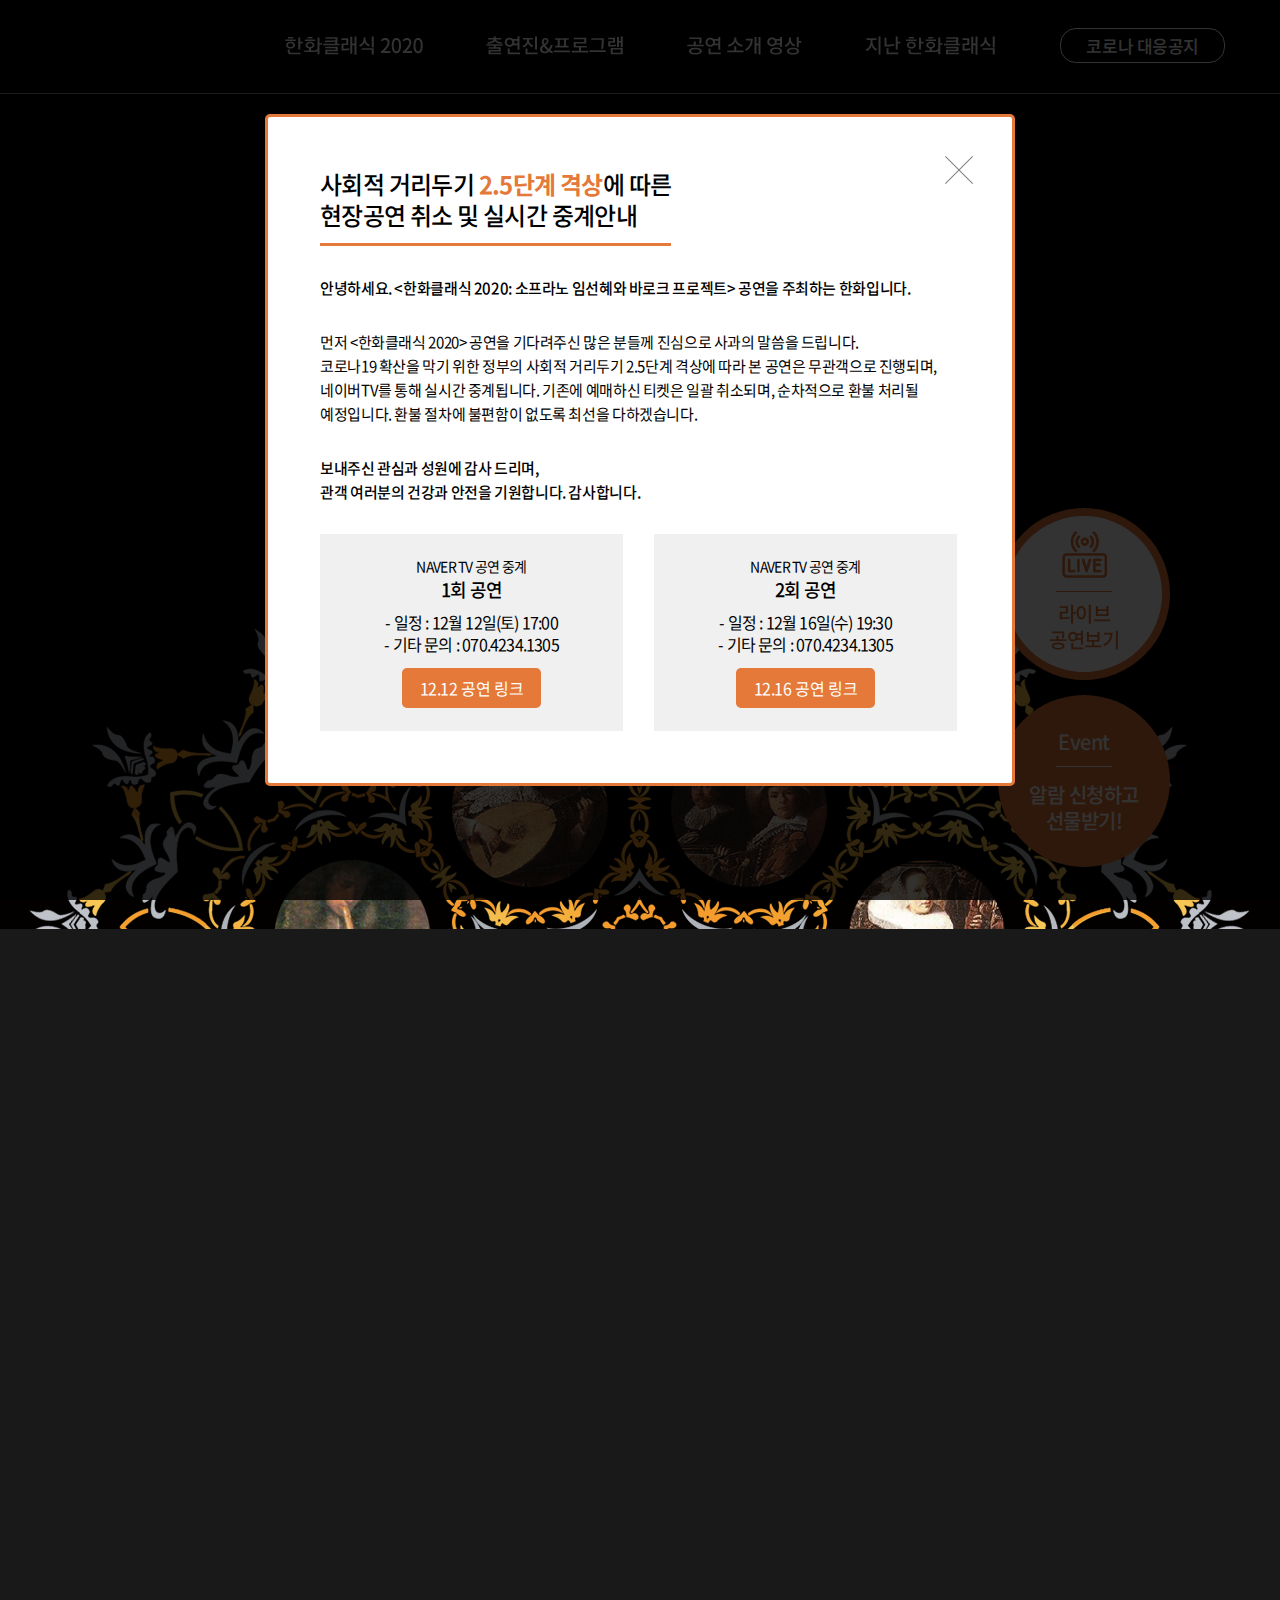
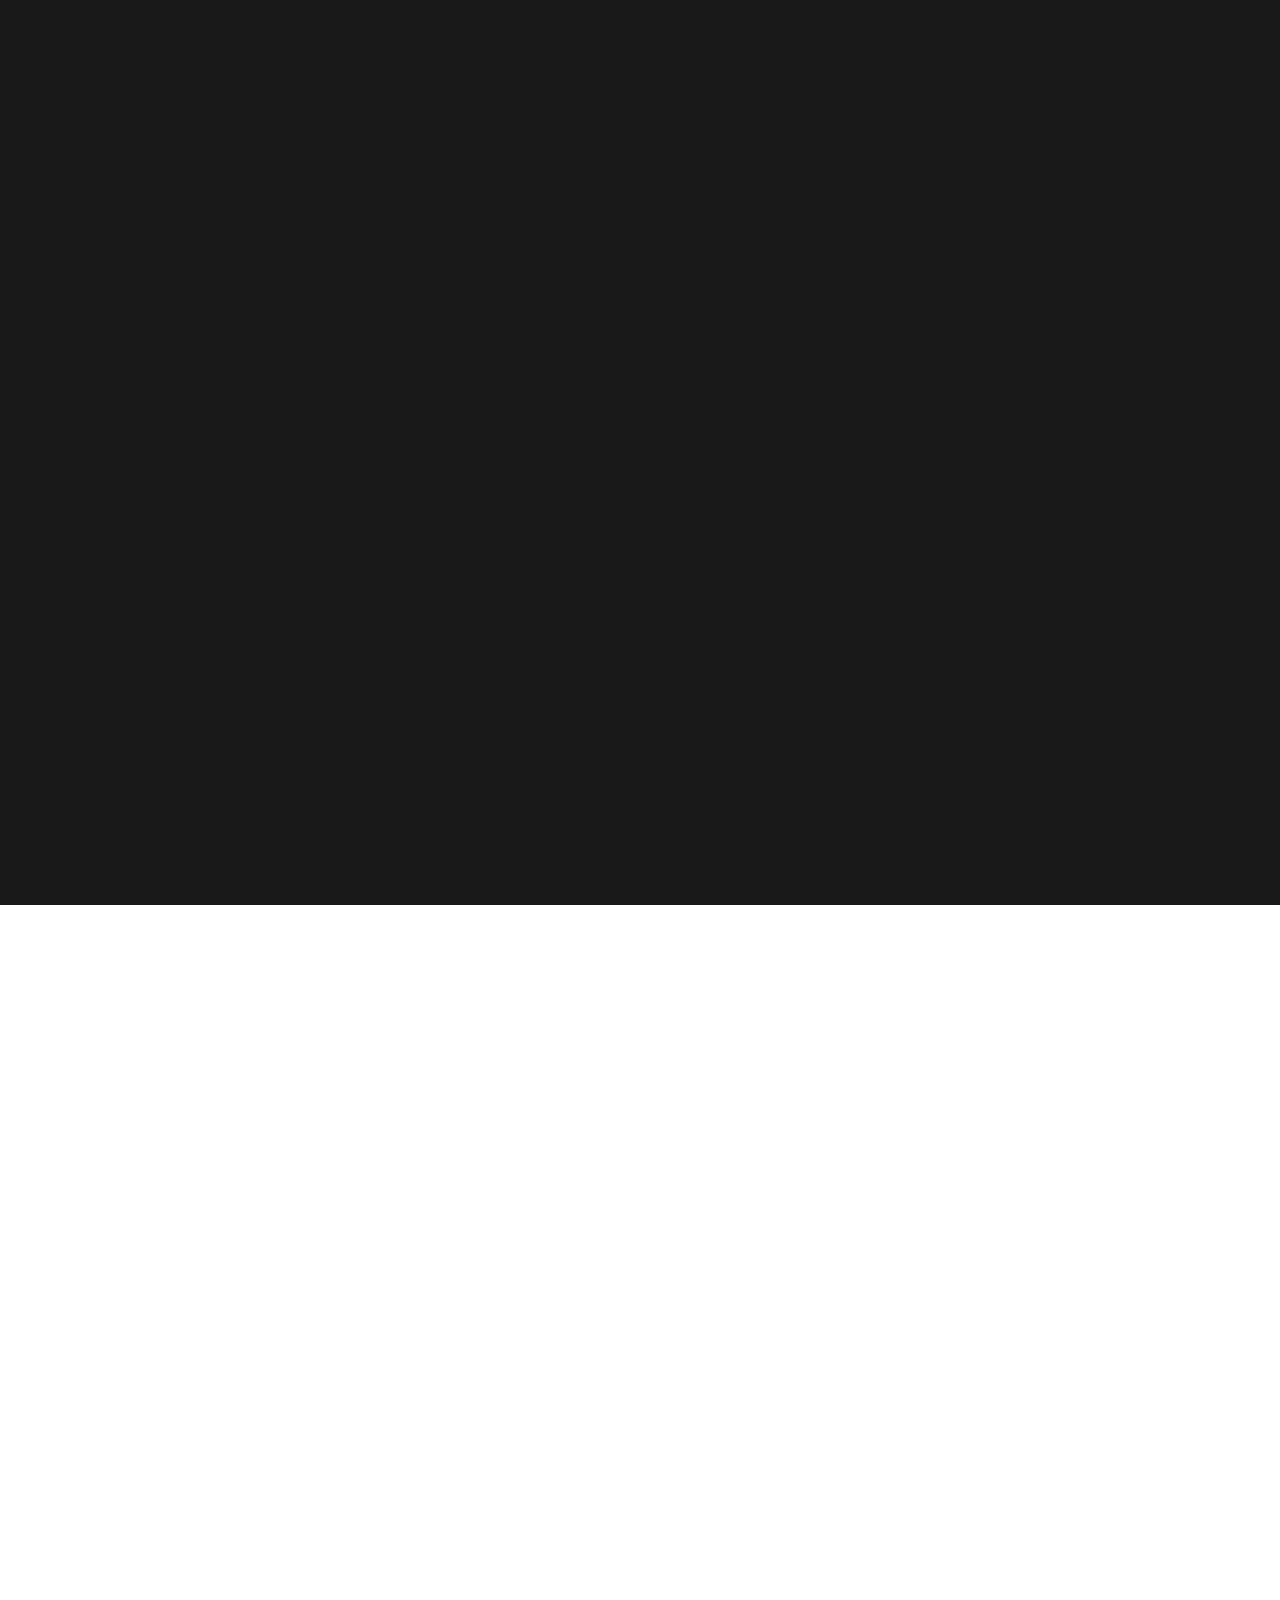
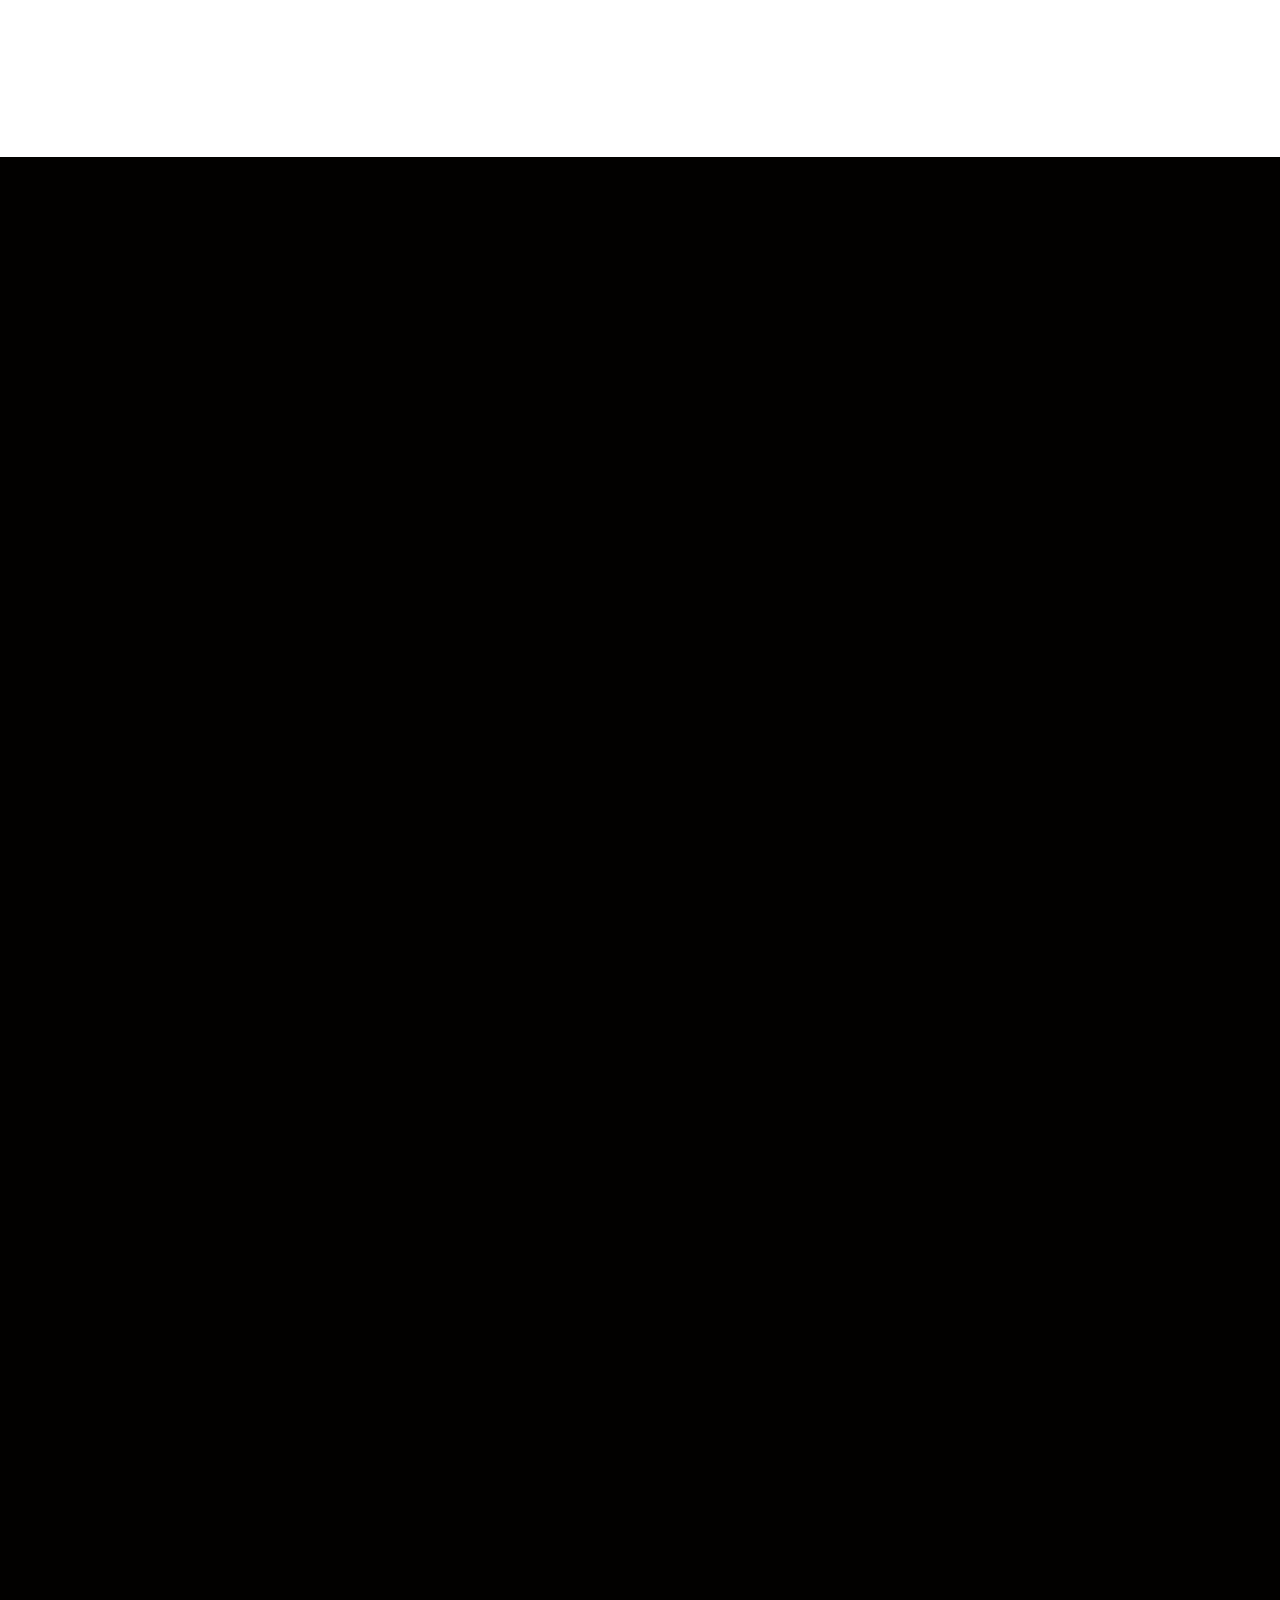
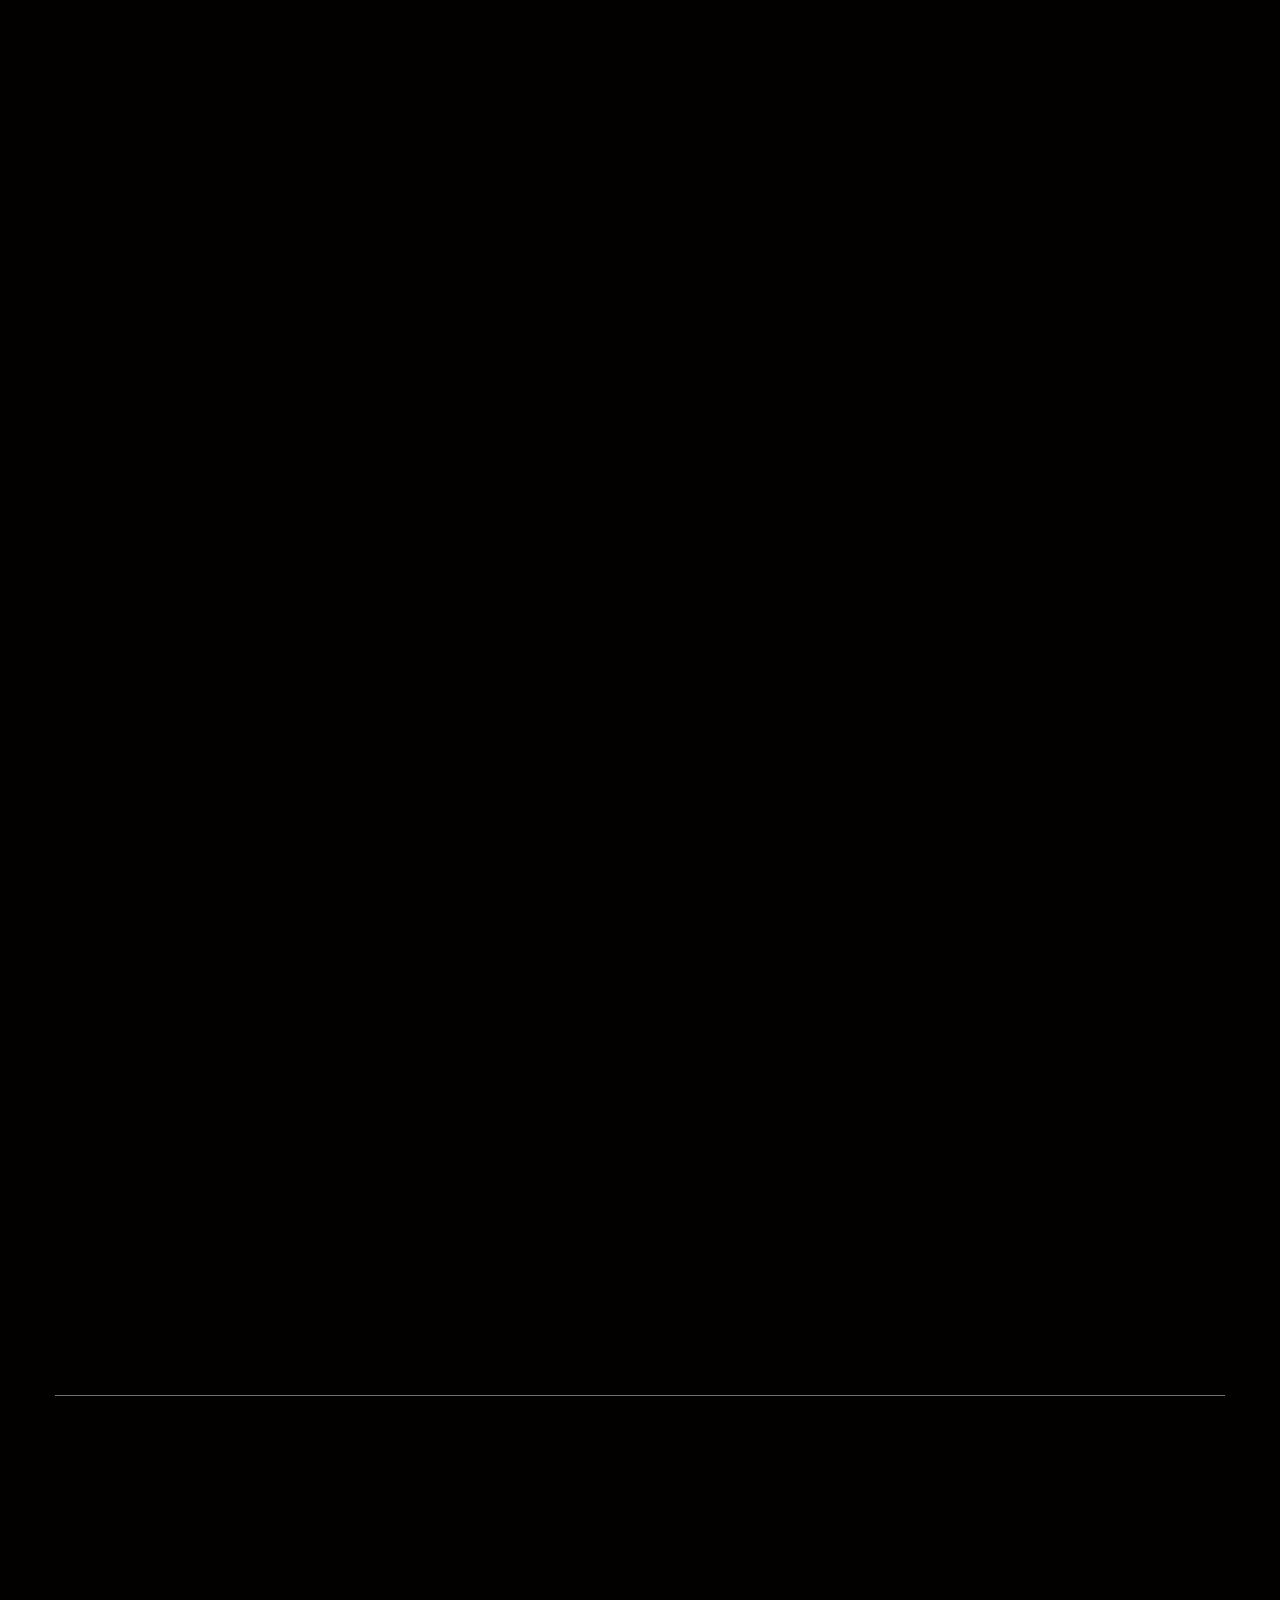
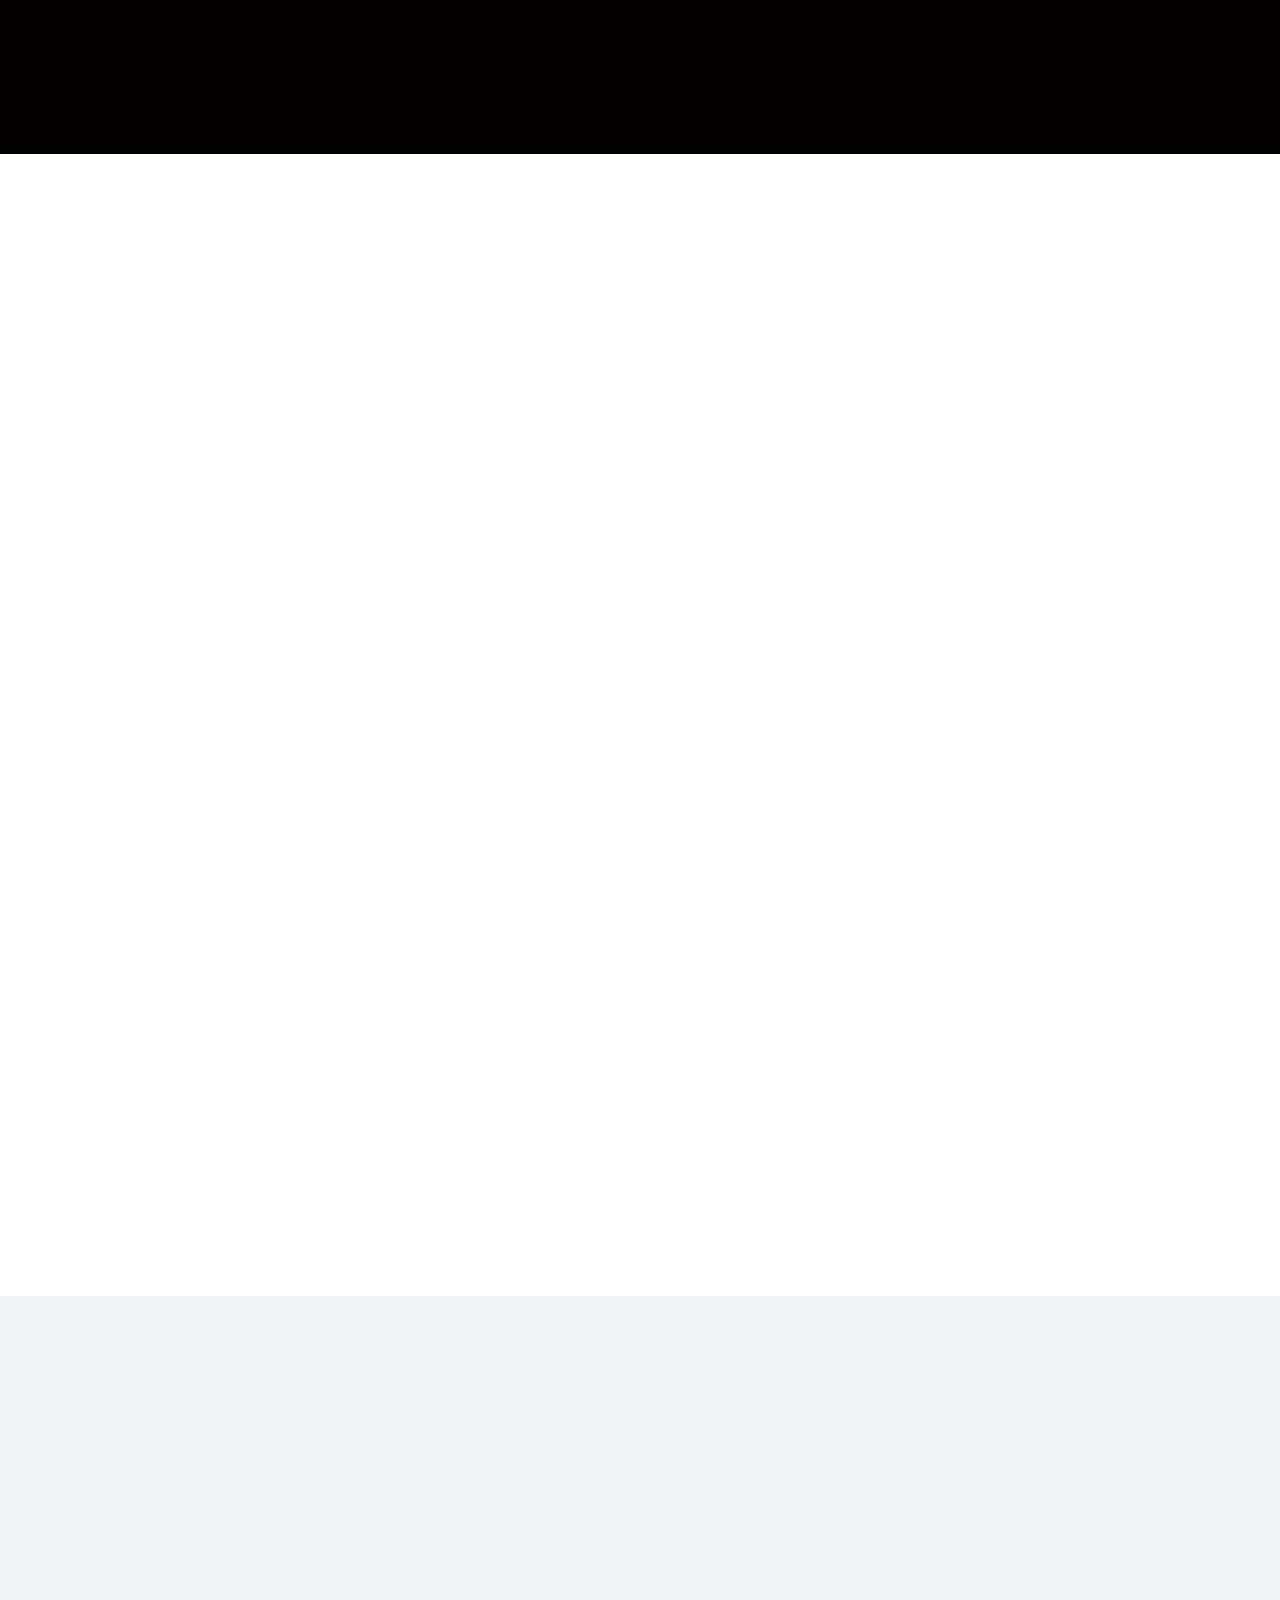
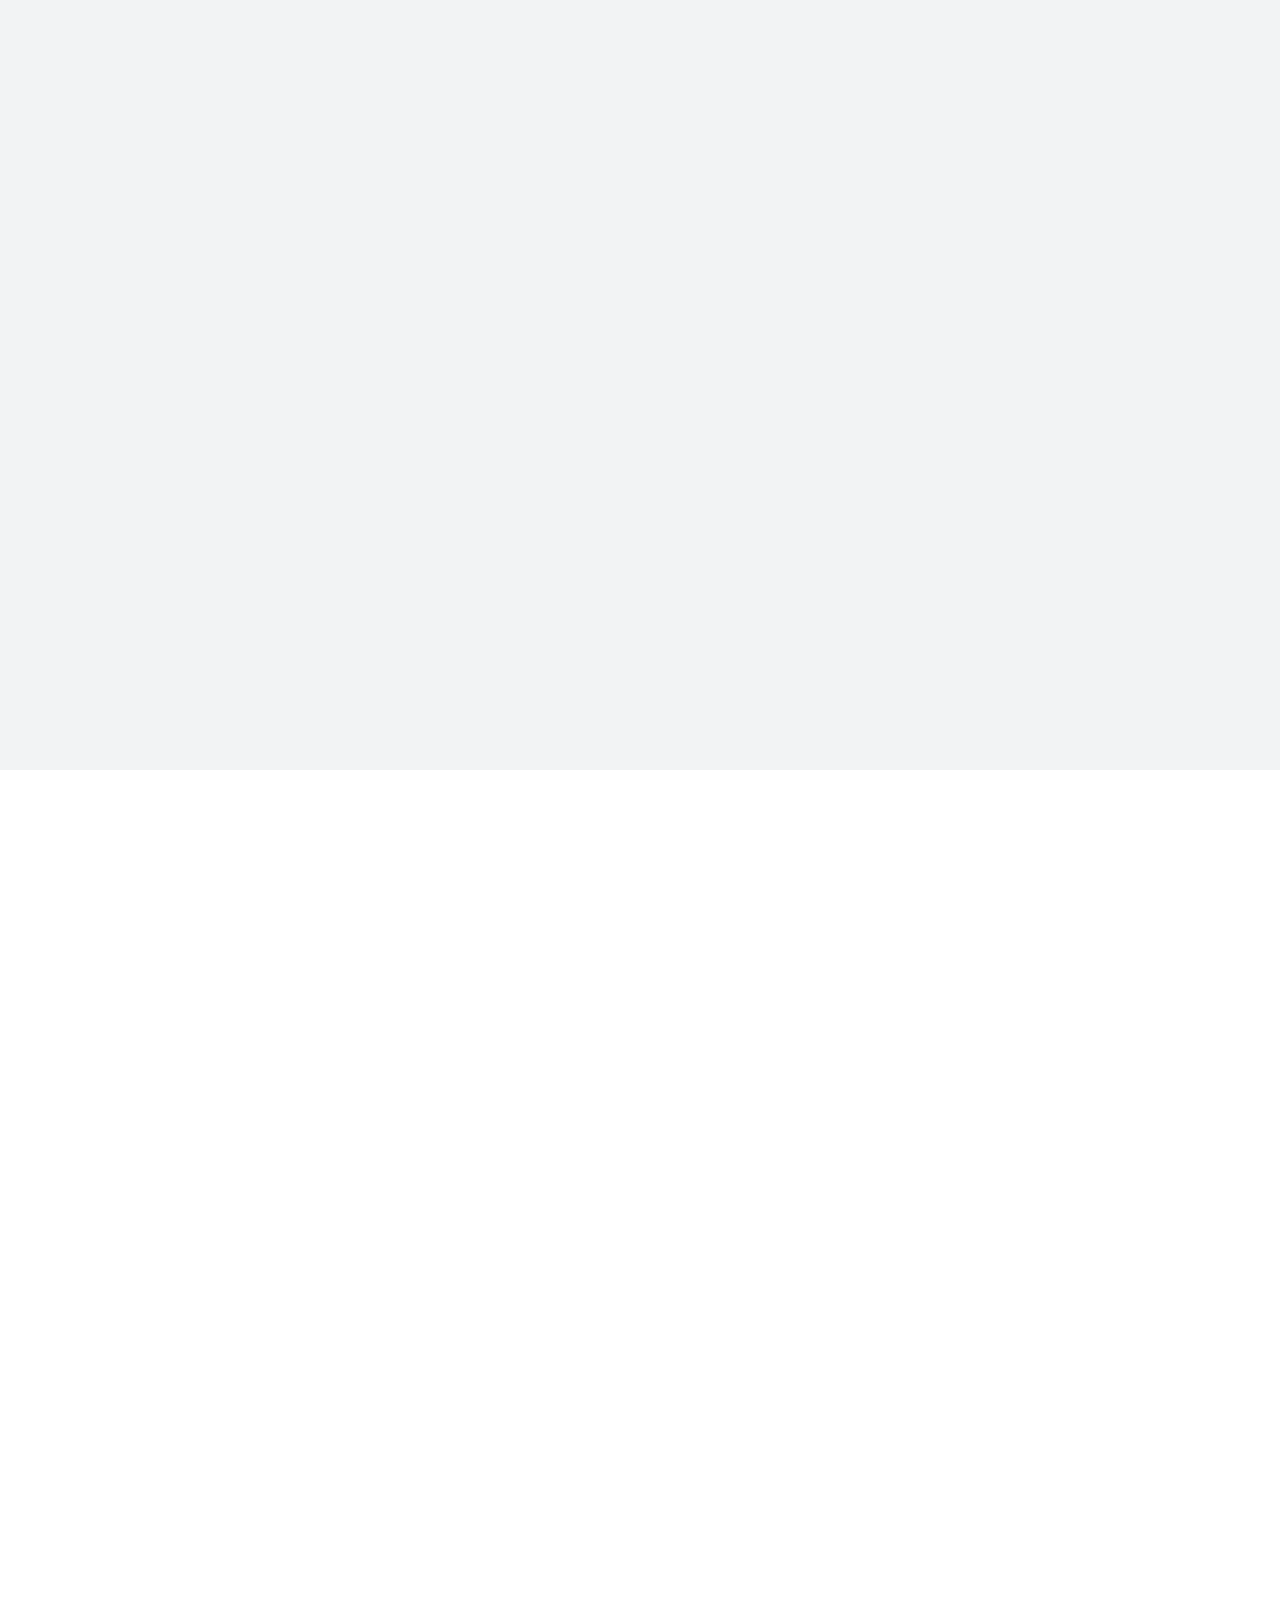
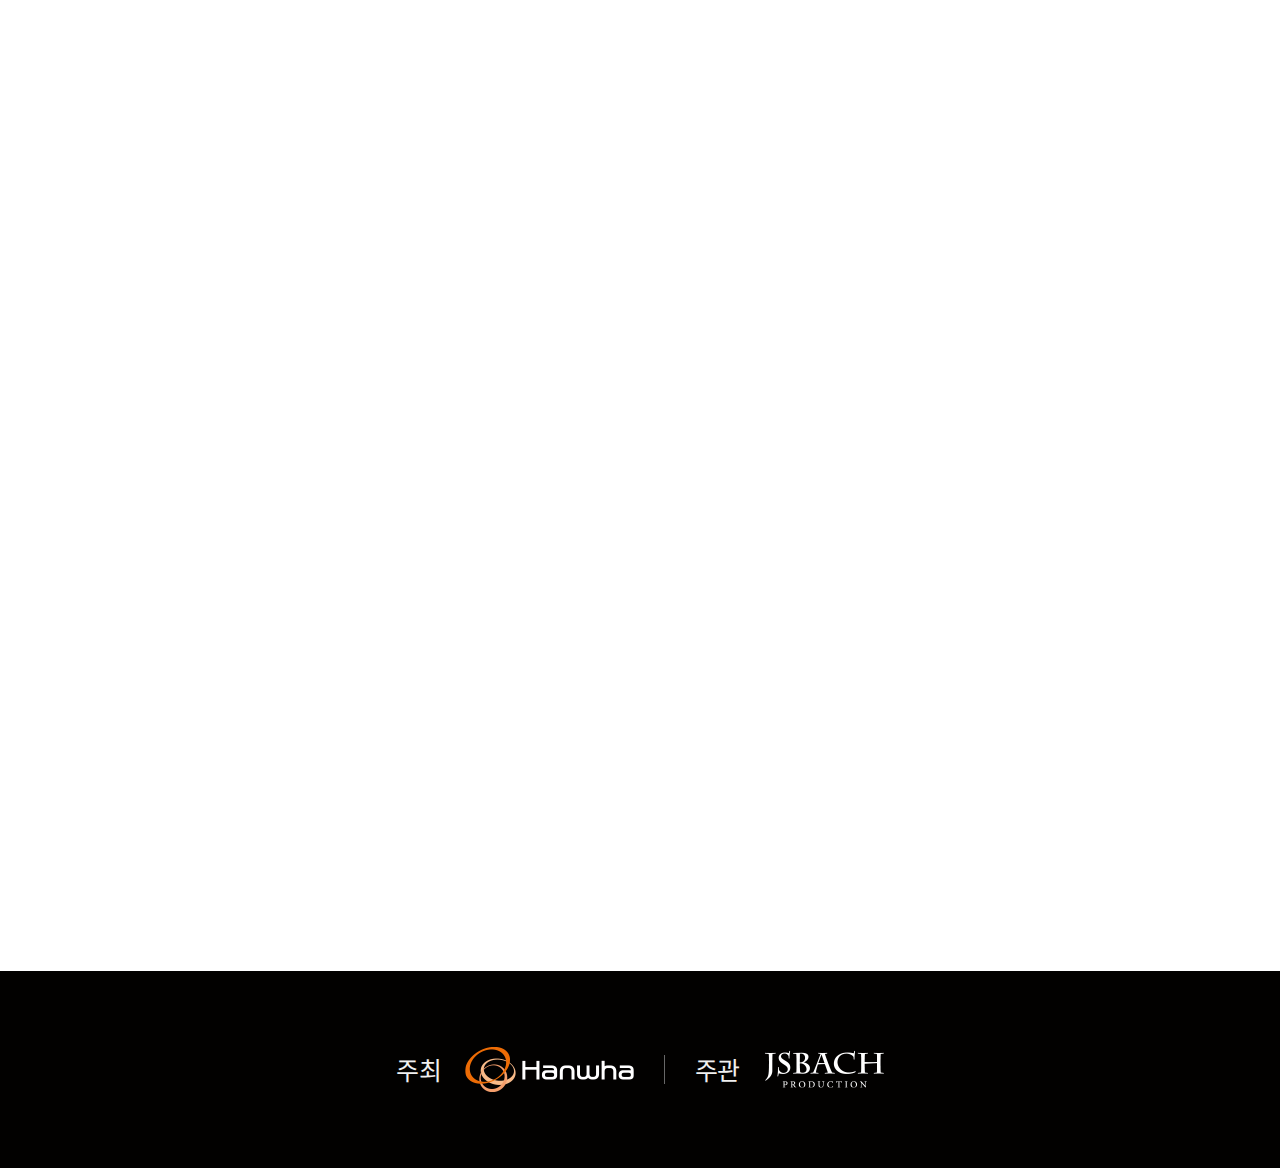
<file: index.html>
<!Doctype html>
<html lang="en">

<head>
    <meta charset="UTF-8">
    <meta name="viewport" content="width=device-width, initial-scale=1.0">
    <title>한화 클래식 2020</title>
    <!-- Reset CSS -->
    <link rel="stylesheet" href="./css/reset.css">
    <!-- 폰트 -->
    <link rel="stylesheet" href="./css/font.css">
    <!-- CSS -->
    <link rel="stylesheet" href="./css/style.css?ver=1208">
    <!-- jquery -->
    <script src="./lib/jquery/jquery-3.5.1.min.js"></script>
    <script src="./lib/waypoints/jquery.waypoints.min.js"></script>
    <script src="./lib/gsap/gsap.min.js"></script>
    <script src="./lib/gsap/ScrollToPlugin.min.js"></script>
</head>

<body>
    <div class="container">
        <header>
            <div class="inner">
                <nav class="manu">
                    <ul>
                        <li>
                            <a href="javascript:void(0)" class="gnb-link" data-dest="#section1"><span class="for-a11y">한화클래식 2020</span></a>
                        </li>
                        <li>
                            <a href="javascript:void(0)" class="gnb-link" data-dest="#section3"><span class="for-a11y">출연진&프로그램</span></a>
                        </li>
                        <li>
                            <a href="javascript:void(0)" class="gnb-link" data-dest="#section4"><span class="for-a11y">공연 소개 영상</span></a>
                        </li>
                        <li>
                            <a href="javascript:void(0)" class="gnb-link" data-dest="#section5"><span class="for-a11y">지난 한화클래식</span></a>
                        </li>
                    </ul>
                    <a href="javascript:void(0)" class="covid-anchor" data-layer-open="#notice-layer2">코로나 대응공지</a>
                </nav>
            </div>
            <button type="button" class="event_btn section_jump" data-dest="#section2">
                <p>Event</p>
                <p>알람 신청하고<br>선물받기!</p>
            </button>
            <!-- 12.7 ~ 12.12 -->
            <a href="https://tv.naver.com/l/62956" target="_blank" class="fixed_circle">
                <img src="./imgs/live.png" alt="LIVE">
                <p>라이브<br/>공연보기</p>
            </a>
            <!-- 12.7 ~ 12.12 -->
            <!-- 12.13 ~ 12.16 -->
            <!-- <a href="https://tv.naver.com/l/62957" target="_blank" class="fixed_circle">
                <img src="./imgs/live.png" alt="LIVE">
                <p>라이브<br/>공연보기</p>
            </a> -->
            <!-- 12.13 ~ 12.16 -->
        </header>
        <section class="banner">
            <div class="inner">
                <div class="wrapper">
                    <div class="logo">
                        <img src="./imgs/logo.png" alt="한화 클래식">
                    </div>
                    <div class="title_wrap">
                        <h2>소프라노 임선혜와 바로크 프로젝트</h2>
                    </div>
                    <div class="button_wrap">
                        <!-- 1209 수정 -->
                        <button type="button" class="section_jump" data-dest="#section1">
                            <p>자세히보기</p>
                        </button>
                        <!-- <button type="button" class="book-down">
                            <p>프로그램북 다운로드</p>
                        </button> -->
                        <a href="#" target="_blank" class="book-down">프로그램북 다운로드</a>
                        <!-- end 1209 수정 -->
                    </div>
                </div>
            </div>
        </section>
        <section class="hanwha_classic_2020" id="section1">
            <div class="inner">
                <div class="title_warp waypoints">
                    <h3 class="sub_title common_sub_title"><img src="./imgs/sec1_box_title.png" alt="Hanwha Classic 2020"></h3>
                    <div class="title">
                        <img src="./imgs/Hanwha_Classic_2020.png" alt="한화클래식 2020">
                    </div>
                </div>
                <div class="contents_wrap">
                    <div class="contents1 waypoints">
                        <div class="contents1_left">
                            <h3 class="contents1_subTitle">세계적인 소프라노 임선혜와<br>국내 최고의 바로크 앙상블</h3>
                            <img src="./imgs/section2_title.png" alt="한화 바로크 프로젝트의 만남!" class="contents1_title">
                            <p class="text">더욱 특별한 제8회 한화클래식! 세계적인 소프라노 임선혜와 한화 바로크 <br>프로젝트의 무대로 국내외에서 활발하게 활동하는 국내 바로크 <br>연주자들로 구성된 앙상블로 특별한 무대를 마련했습니다.</p>
                        </div>
                        <div class="contents1_right"></div>
                    </div>
                    <div class="contents2 waypoints">
                        <div class="contents2_left">
                            <img src="./imgs/logo.png" alt="한화 클래식">
                        </div>
                        <div class="contents2_right">
                            <h2 class="contents2_title"><img src="./imgs/sec1_img_title.png" alt="수준 높은 공연문화를 선도하는 한화클래식"></h2>
                            <p class="contents2_text">한화는 한화클래식을 통해 세계적인 아티스트를 초청하여 국내 관객에게 선보이고 있습니다. 2013년 바흐 음악의 대가 헬무트 릴링을 시작으로 이탈리아 최고의 고음악 해석가 리날도 알레산드리니와 그가 이끄는 콘체르토 이탈리아노, 정상급 시대악기 오케스트라인 18세기 오케스트라, 프랑스 바로크 음악의 거장 마크 민코프스키와 루브르의 음악가들, 세계적인 고음악의 거장 윌리엄 크리스티와 레자르 플로리상, 카운터테너 안드레아스 숄과 영국의 잉글리시 콘서트를 성공적으로 무대에 올렸습니다. 지난해 한화클래식은 조르디 사발과 그가 이끄는 르 콩세르 데 나시옹, 라 카펠라 레이알 데 카탈루냐를 한국에 소개하면서, 매년 주목받는 클래식 공연 브랜드로써 자리매김하고 있습니다.</p>
                        </div>
                    </div>
                </div>
            </div>
        </section>
        <section class="naver_wrap" id="section2">
            <div class="inner">
                <div class="naver_title_wrap waypoints">
                    <img src="./imgs/live.png" alt="네이버 LIVE" class="naver_logo">
                    <h2 class="naver_title">네이버 온라인<br><span>LIVE 생중계</span></h2>
                </div>
                <div class="naver_contents waypoints">
                    <h3 class="naver_sub_title">네이버 온라인 생중계로 더욱 생생하게 바로크 음악을 만나보세요!</h3>
                    <p class="naver_notice">알림을 신청하시면, 공연 시작 전 생중계를 보실 수 있는 링크를 문자로 전송해 드립니다.</p>
                    <form id="req_form" action="" onsubmit="return formCheck(this);">
                        <input type="tel" placeholder="‘-’없이 휴대폰번호만 입력해주세요" name="user_phone" class="naver_input">
                        <input type="submit" class="naver_submit" value="공연알림 신청하기">
                        <span class="input_chk">
                            <input type="checkbox" name="user_agree" value="1" id="chk1" class="chk-trigger" data-layer-open="#agree-layer">
                            <label class="naver_personal_info_label" for="chk1">개인정보수집동의</label>
                        </span>
                    </form>
                </div>
            </div>
        </section>
        <section class="program_guide" id="section3">
            <div class="inner">
                <div class="title_wrap waypoints">
                    <h3 class="sub_title common_sub_title">Program Guide</h3>
                    <h2 class="title common_title">출연진 및 프로그램</h2>
                    <p class="text">세계적인 소프라노 임선혜와 한화클래식을 위해 특별히 결성된 바로크 앙상블로,<br>국내외에서 활발하게 활동하는 바로크 연주자를 소개합니다.</p>
                </div>
                <div class="contents_wrap">
                    <div class="contents1 program_guide_content waypoints">
                        <div class="text_wrap">
                            <h2 class="title">소프라노 임선혜</h2>
                            <p class="text">서울대 성악과 졸업, 독일 칼스루 국립음악대학 최고연주자<br>과정을 수료하였습니다. 세계 거장들과 함께 세계무대에서 활동<br>중인 소프라노입니다. 탁월한 언어적 지성으로 노래의 정서를 풀어<br>낸다는 평을 받고 있습니다.</p>
                        </div>
                    </div>
                    <div class="contents2 waypoints">
                        <div class="contents2_first program_guide_content">
                            <div class="text_wrap">
                                <h2 class="title">지휘/리코더 권민석</h2>
                                <p class="text">지휘자겸 리코더 연주자로 유럽무대에서 활발히 활동중인 <br>권민석은 한국예술종합학교, 서울 음대 작곡과, 네덜란드 헤이그 <br>왕립음악원, 암스테르담 음악원에서 고음악과 지휘를 <br>공부하였습니다.</p>
                            </div>
                        </div>
                        <div class="contents2_second program_guide_content">
                            <div class="text_wrap">
                                <h2 class="title">악장/바이올린 김나연</h2>
                                <p class="text">솔로 연주 뿐만 아니라 오케스트라와 실내악에도 많은 열정을 <br>가지고 있는 바이올리니스트 입니다. 세계 각지 주요 공연장에서 <br>르네상스 음악부터 현대 음악을 아우르는 레퍼토리로 다수의 <br>리사이틀과 실내악, 챔버 오케 스트라 연주, 다수의 바로크 오페라 <br>작업에 참여하였습니다.</p>
                            </div>
                        </div>
                    </div>
                </div>
                <div class="schedule_wrap">
                    <dl class="waypoints">
                        <dt>일&nbsp;&nbsp;&nbsp;&nbsp;&nbsp;&nbsp;&nbsp;&nbsp;&nbsp;&nbsp;정</dt>
                        <dd>총 2회 공연 / 공연시간 70분 - 인터미션 없음<br>
                            <span>2020.12.12.SAT 5:00 PM / 12.16.WED 7:30 PM</span>
                        </dd>
                    </dl>
                    <dl class="waypoints">
                        <dt>
                            장&nbsp;&nbsp;&nbsp;&nbsp;&nbsp;&nbsp;&nbsp;&nbsp;&nbsp;&nbsp;소</dt>
                        <dd>예술의전당 콘서트홀(서울)</dd>
                    </dl>
                    <dl class="waypoints">
                        <dt>출&nbsp;&nbsp;&nbsp;연&nbsp;&nbsp;&nbsp;진</dt>
                        <dd>소프라노 임선혜, 지휘/리코더 권민석, 리코더 정윤태, 바리톤 김기훈 등<br>한화 바로크 프로젝트 (악장/바이올린 김나연)</dd>
                    </dl>
                    <ul class="waypoints">
                        <li>
                            <div class="title_wrap">
                                <h3 class="sub_title">2020.12.12.SAT 5:00 PM</h3>
                                <h2 class="title">바흐와 사랑에 빠지다</h2>
                            </div>
                            <div class="playlist_wrap">
                                <p><span>요한 세바스찬 바흐 (J. S. Bach)</span><br>&lt;관현악 모음곡 2번 B단조&gt;, BWV 1067<br>&lt;브란덴부르크 협주곡 4번 G장조&gt;, BWV 1049<br>
                                    &lt;이제 사라져라, 슬픔의 그림자여&gt;, BWV 202
                                </p>
                            </div>
                            <p class="text">바로크 시대를 대표하는 거장 요한 세바스찬 바흐의 대표적인 작품들로 구성된<br>첫날 공연은 &lt;관현악 모음곡&gt;을 시작으로 &lt;브란덴부르크 협주곡&gt;과 일명<br>‘결혼칸타타’라 불리는 &lt;이제 사라져라, 슬픔의 그림자여&gt;를 선보입니다.</p>
                        </li>
                        <li>
                            <div class="title_wrap">
                                <h3 class="sub_title">2020.12.16.WED 7:30 PM</h3>
                                <h2 class="title">콘서트오페라 &lt;마님이 된 하녀&gt;</h2>
                            </div>
                            <div class="playlist_wrap">
                                <p><span>지오반니 페르골레지 (G. B. Pergolesi)</span><br>오페라 &lt;마님이 된 하녀&gt;</p>
                            </div>
                            <p class="text">페르골레시의 &lt;마님이 된 하녀&gt;는 총 2막으로 구성된 50여 분 가량의 짧은<br>희극오페라입니다. 희극오페라의 중요한 시초인 페르골레시의 대표적인 오페라<br>중 하나로 코믹한 내용과 아름다운 선율이 돋보이는 작품입니다.</p>
                        </li>
                    </ul>
                    <!-- 1209 수정 -->
                    <!-- <button type="button" class="book-down waypoints"><img src="./imgs/section3_book_down.png" alt="한화클래식 2020 프로그램북 다운로드"></button> -->
                    <a href="#" target="_blank" class="book-down waypoints"><img src="./imgs/section3_book_down.png" alt="한화클래식 2020 프로그램북 다운로드"></a>
                    <!-- end 1209 수정 -->
                </div>
                <div class="ticket_wrap waypoints">
                    <div class="inner">
                        <div class="ticket">
                            <!-- <img src="./imgs/ticket_icon.png" alt="ticket"> -->
                            <!-- <h2><img src="./imgs/ticket_title.png" alt="한화클래식 공연 예매하러 가기"></h2> -->
                            <h2>코로나19 확산을 막기 위한 정부의 지침에 따라 본 공연은<br/>무관객으로 진행되며, 네이버TV를 통해 실시간 중계됩니다.</h2>
                            <!-- <button type="button" class="btn-role-link" data-url="http://www.sac.or.kr/SacHome/perform/detail?searchSeq=40626">12. 12 공연 예매</button>
                            <button type="button" class="btn-role-link" data-url="http://www.sac.or.kr/SacHome/perform/detail?searchSeq=44305">12. 16 공연 예매</button> -->
                            <button type="button" class="btn-role-link" data-url="https://tv.naver.com/l/62956">12. 12 공연 링크</button>
                            <button type="button" class="btn-role-link" data-url="https://tv.naver.com/l/62957">12. 16 공연 링크</button>
                        </div>
                    </div>
                </div>
            </div>
        </section>
        <section class="introduce" id="section4">
            <div class="inner">
                <div class="title_wrap waypoints">
                    <h3 class="sub_title common_sub_title">Introduce</h3>
                    <h2 class="title common_title">공연 소개 영상</h2>
                </div>
                <div class="video_wrap waypoints">
                    <iframe width="1066" height="600" src="https://www.youtube.com/embed/hYVzXIT_yJw" frameborder="0" allow="accelerometer; autoplay; clipboard-write; encrypted-media; gyroscope; picture-in-picture" allowfullscreen>
                    </iframe>
                </div>
            </div>
        </section>
        <section class="past_hanwha_classic" id="section5">
            <div class="inner">
                <div class="title_wrap waypoints">
                    <h3 class="sub_title common_sub_title"><img src="./imgs/sec5_box_title.png" alt="Past Hanwha Classic"></h3>
                    <div class="title">
                        <img src="./imgs/past_hanwha_classic.png" alt="지난 한화클래식">
                    </div>
                </div>
                <div class="tab_wrap waypoints">
                    <div class="tabs">
                        <button type="button" class="tab_link">1회</button>
                        <button type="button" class="tab_link">2회</button>
                        <button type="button" class="tab_link">3회</button>
                        <button type="button" class="tab_link">4회</button>
                        <button type="button" class="tab_link">5회</button>
                        <button type="button" class="tab_link">6회</button>
                        <button type="button" class="tab_link active">7회</button>
                    </div>
                    <div class="tab_contents">
                        <div class="tab_content">
                            <div class="img_wrap" style="background-image: url(./imgs/past_classic_01.jpg)"></div>
                            <div class="text_wrap">
                                <h2><span>2013년 1회</span><br>헬무트 릴링과 함께하는 고음악 향연</h2>
                                <p>순수 합창음악의 진수를 선보이는 '서울 모테트합창단'과 소트라노 <br>
                                    마렐라 하겐, 바리톤 정록기, 메조 소프트라노 김선정, 테너 조성환이 <br>
                                    출연하여 단방향의 클래식 공연을 넘어 다양한 형태로 관객과 함께하는 <br>
                                    클래식 공연이 진행되었습니다.</p>
                            </div>
                        </div>
                        <div class="tab_content">
                            <div class="img_wrap" style="background-image: url(./imgs/past_classic_02.jpg)"></div>
                            <div class="text_wrap">
                                <h2><span>2014년 2회</span><br>콘체르토 이탈리아노 최초 내한 공연</h2>
                                <p>이탈리아 고음악의 권위자 리날로 알렉산드리니와 그가 이끄는 <br>최고의 몬테베르디 연주로 명성이 높은 ‘콘체르토 이탈리아노’가 <br>이탈리아 고음악의 정수를 직접 만나는 첫 내한 공연이 진행되었습니다.</p>
                            </div>
                        </div>
                        <div class="tab_content">
                            <div class="img_wrap" style="background-image: url(./imgs/past_classic_03.jpg)"></div>
                            <div class="text_wrap">
                                <h2><span>2015년 3회</span><br>18세기 오케스트라의 화려한 클래식 만찬</h2>
                                <p>지휘자 케네스 몽고메리와 연주단 ‘18세기 오케스트라’가 시대 악기 <br>오케스트라의 현대적 완성형을 선보인 공연이 진행되었습니다. <br>각각 서양 고전음악사에서 가장 중요하게 다뤄지는 하이든, 모자르트, <br>베토벤의 작품을 당시 시대 악기로 고품격 클래식 연주를 선사했습니다.</p>
                            </div>
                        </div>
                        <div class="tab_content">
                            <div class="img_wrap" style="background-image: url(./imgs/past_classic_04.jpg)"></div>
                            <div class="text_wrap">
                                <h2><span>2016년 4회</span><br>마크 민코프스키와 루브르의 음악가들</h2>
                                <p>민코프스키가 이끄는 ‘루브르의 음악가들’가 그동안 이탈리아와 독일 <br>바로크에 가려 주목받지 못했던 ‘프랑스 바로크’ 음악으로 공연이 <br>진행되었습니다. 라모의 ‘상상 교향곡’과 독일 작곡가 글루크의 발레음악 ‘돈 주앙의 향연’, 멘델스존 교향곡 3번 ‘스코틀랜드’, 슈베르트 교향곡 9번 ‘그레이트’를 세번에 걸쳐 선보였습니다.</p>
                            </div>
                        </div>
                        <div class="tab_content">
                            <div class="img_wrap" style="background-image: url(./imgs/past_classic_05.jpg)"></div>
                            <div class="text_wrap">
                                <h2><span>2017년 5회</span><br>윌리엄 크리스티의 메트르 아 당세</h2>
                                <p>세계적인 고음악의 거장 윌리엄 크리스티와 그가 이끄는 레자르 <br>플로리상의 무대를 선보였습니다. 성악, 기악, 무용를 한 무대에서 프랑스 바로크 작곡가인 장 필립 라모의 오페라 작품 &lt;다프니스와 에글레&gt;와 &lt;오시리스의 탄생&gt;으로 어느 해보다도 화려하고 이색적인 감동을 선사했습니다.</p>
                            </div>
                        </div>
                        <div class="tab_content">
                            <div class="img_wrap" style="background-image: url(./imgs/past_classic_06.jpg)"></div>
                            <div class="text_wrap">
                                <h2><span>2018년 6회</span><br>콘카운터테너 안드레아스 숄과 잉글리시 콘서트</h2>
                                <p>세계적 고음악 연주단체인 잉글리시 콘서트와 세계적 카운터테너로서 사랑받는 안드레아스 숄의 공연이 무대에 올랐습니다. 앙상블 잉글리시 콘서트는 전 세계적으로 고음악 연구의 역사가 가장 긴 영국을 대표하는 팀으로 바로크 시대 작품을 현시대에 복원해 순수한 음악의 아름다움을 되새기는 시간이었습니다.</p>
                            </div>
                        </div>
                        <div class="tab_content active">
                            <div class="img_wrap" style="background-image: url(./imgs/past_classic_07.jpg)"></div>
                            <div class="text_wrap">
                                <h2><span>2019년 7회</span><br>조르디 사발과 르 콩세르 데 나시옹</h2>
                                <p>고음악 연주의 대가 조르디 사발은 그가 창단한 연주 단체 르 콩세르<br>데 나시옹, 그리고 합창단 라 카펠라 레이알 데 카탈루냐와 함께<br>한화클래식의 초청으로 내한했습니다. 영화 ‘세상의 모든 아침’으로 <br>익숙한 기악 음악을 선사했고, 바로크 성악 음악의 진수를 보여주었습니다.</p>
                            </div>
                        </div>
                    </div>
                </div>
            </div>
        </section>
        <section class="event" id="section6">
            <div class="inner">
                <div class="title_wrap waypoints">
                    <h3 class="sub_title common_sub_title">Event</h3>
                    <h2 class="title common_title">이벤트</h2>
                </div>
                <div class="contents_wrap">
                    <div class="content1 waypoints">
                        <img src="./imgs/event_img_1.png" alt="스타벅스 기프티콘" class="content_img">
                        <div class="text_wrap">
                            <dl>
                                <dt>EVENT #1</dt>
                                <dd>공연 알림받기 신청 이벤트</dd>
                            </dl>
                            <dl>
                                <dt>이벤트 기간</dt>
                                <dd>2020.11.17 - 12.16 / 당첨자 발표 12.21</dd>
                            </dl>
                            <dl>
                                <dt>당첨자 선물</dt>
                                <dd>스타벅스 아메리카노 기프티콘 100명 (1인 1개)</dd>
                            </dl>
                            <dl>
                                <dt>참&nbsp;&nbsp;여&nbsp;&nbsp;방&nbsp;&nbsp;법</dt>
                                <dd><span>온라인 생중계로 공연 관람을 원하시면 휴대폰 번호를<br/>남겨 알림받기를 신청해 주세요</span></dd>
                            </dl>
                            <button type="button" class="section_jump" data-dest="#section2">알람신청하기</button>
                        </div>
                    </div>
                    <div class="content2 waypoints">
                        <img src="./imgs/event_img_2.png" alt="기대평 이벤트" class="content_img">
                        <div class="text_wrap">
                            <dl>
                                <dt>EVENT #2</dt>
                                <dd>기대평 이벤트</dd>
                            </dl>
                            <dl>
                                <dt>이벤트 기간</dt>
                                <dd>2020.11.24 - 12.3 / 당첨자 발표 12.4</dd>
                            </dl>
                            <dl>
                                <dt>당첨자 선물</dt>
                                <dd>공연 초대권(총 20명, 1인 2매) or<br>스타벅스 아메리카노 교환권(총 40명, 1인 1매)</dd>
                            </dl>
                            <dl>
                                <dt style="line-height: 1;">참&nbsp;&nbsp;여&nbsp;&nbsp;방&nbsp;&nbsp;법</dt>
                                <dd>
                                    <p><img src="./imgs/event2_title_1.png" style="display: block; margin-top: 3px;" alt="하나, 한화데이즈 페이스북 게시물 좋아요와 댓글로 기대평을 남겨주세요!"></p>
                                    <p><img src="./imgs/event2_title_2.png" style="display: block; margin-top: 3px;" alt="둘, 한화데이즈 인스타그램 게시물에 댓글로 기대평을 남기고 친구를 태그해주세요!"></p>
                                </dd>
                            </dl>
                            <button type="button" class="btn-role-link" data-url="" onclick="alert('이벤트 준비중입니다');"><img src="./imgs/fb_logo.png" alt="페이스북"><img src="./imgs/fb_text.png" alt="한화데이즈 페이스북"></button>
                            <button type="button" class="btn-role-link" data-url="" onclick="alert('이벤트 준비중입니다');"><img src="./imgs/insta_logo.png" alt="인스타그램"><img src="./imgs/ig_text.png" alt="한화데이즈 인스타그램"></button>
                        </div>
                    </div>
                </div>
            </div>
        </section>
        <footer>
            <ul>
                <li>
                    <span>주최</span>
                    <img src="./imgs/hanwha_logo.png" alt="한화">
                </li>
                <li>
                    <span>주관</span>
                    <img src="./imgs/jsbach_logo.png" alt="제이에스바흐 프로덕션">
                </li>
            </ul>
        </footer>
    </div>
    <div class="layer-container">
        <div class="layer-popup" id="agree-layer">
            <div class="inner">
                <button type="button" class="layer-close"><span class="for-a11y">닫기</span></button>
                <div class="title">한화클래식 2020 공연 알림 서비스 및<br/>이벤트를 위한 개인정보 수집·이용 동의서</div>
                <div class="block block_1">
                    <p class="normal-text">
                        한화, ㈜한컴, ㈜큐스컴, ㈜제이에스바흐, ㈜한화시스템ICT는 더 나은 서비스를 제공하고자 한화클래식 2020 공연의 실시간 알림 서비스/이벤트 제공을 위하여 아래와 같이 개인정보를 수집/이용/제공하는 내용을『개인정보보호법』,『신용정보의 이용 및 보호에 관한 법률』및『정보통신망 이용 촉진 및 정보보호 등에 관한 법률』등에 따라 고지하오니 내용을 자세히 읽어보신 후 동의하여 주시기 바랍니다.
                    </p>
                </div>
                <div class="block block_2">
                    <p class="bold-text">○ 최소한의 정보 처리 및 동의거부에 관한 안내</p>
                    <p class="normal-text">- 정보 동의 시 목적달성에 부합하는 최소한의 정보만 수집 및 이용하며, 동의하지 않는 경우 알림 서비스 제공 및 이벤트의 참여가 제한될 수 있습니다.</p>
                    <p class="bold-text">○ 개인정보 수집·이용 방법</p>
                    <p class="normal-text">- 휴대전화번호</p>
                    <p class="bold-text">○ 개인정보 수집·이용 목적</p>
                    <p class="normal-text">
                        - 수집된 개인정보는 행사에 따른 공연 알림 서비스 제공만을 위해 사용됩니다.<br/>
                        - 수집한 개인정보는 본 수집· 이용 목적 외에 다른 목적으로 사용되지 않습니다.<br/>
                        - 수집된 개인정보는 행사 통계자료 구성을 위해 한화, ㈜한컴, ㈜큐스컴, ㈜제이에스바흐, ㈜한화시스템ICT에게 제공됩니다
                    </p>
                    <p class="bold-text">○ 개인정보 보유·이용 기간</p>
                    <p class="normal-text">
                        - 한화클래식 2020 공연 알림를 위해 보내주신 정보는 목적이 달성된 후 배송과 관련된 민원 및 문의를 위한 일정기간(1년) 저장 후 파기합니다.<br/>일정기간(1년) 저장된 개인정보는 법률에 의한 경우가 아니고서는 보유 이외의 다른 목적으로는 이용하지 않습니다.
                    </p>
                    <p class="bold-text">○ 개인정보 제공동의 철회</p>
                    <p class="normal-text">
                        - 개인정보 제공 및 이용에 동의한 이후에도 메일을 통해 개인정보의 제공동의를 언제든지 철회할 수 있습니다.<br/>hanwhaclassic@gmail.com
                    </p>
                </div>
            </div>
        </div>
    </div>
    <div class="layer-container">
        <div class="layer-popup notice-layer" id="notice-layer1">
            <div class="inner">
                <button type="button" class="layer-close"><span class="for-a11y">닫기</span></button>
                <div class="title">코로나19 단계별 대응 안내</div>
                <p class="text-block" style="margin-bottom: 20px;">
                    1. 본 공연은 정부의 ‘사회적 거리두기’ 운영지침에 따라 운영 되며, 한자리 띄어 앉기, 마스크 착용,<br/>출입 전자명부 작성 등 안전한 관람을 위한 조치를 시행하고 있습니다.<br/>
                    2. 향후 정부의 방역지침에 따라 아래와 같은 단계별 대응이 진행되오니 공연 관람에 착오 없으시길 바랍니다.
                </p>
                <table>
                    <thead>
                        <th colspan="2">단계구분</th>
                        <th colspan="2">한화클래식 2020 공연 대응</th>
                    </thead>
                    <tbody>
                        <tr>
                            <td>생활방역</td>
                            <td class="bg-gr">1단계</td>
                            <td rowspan="3" colspan="2" class="bg-active">한자리 띄어 앉기 운영<br/>(온라인 생중계 동시 진행)</td>
                        </tr>
                        <tr>
                            <td rowspan="2" class="font-active">지역유행</td>
                            <td class="bg-gr">1.5단계</td>
                        </tr>
                        <tr>
                            <td class="bg-active">2단계(현단계)</td>
                        </tr>
                        <tr>
                            <td rowspan="2">전국유행</td>
                            <td class="bg-gr">2.5단계</td>
                            <td colspan="2">무관객 공연(온라인 생중계만 진행)</td>
                        </tr>
                        <tr>
                            <td class="bg-gr">3단계</td>
                            <td colspan="2">집합금지 명령에 따른 전면 취소</td>
                        </tr>
                    </tbody>
                </table>
                <p class="text-block">
                    3. 전국유행인 2.5~3단계 격상에 따른 공연 취소 시, 유료 예매 티켓은 수수료 없이 취소 및 전액 환불됩니다.
                </p>
                <p class="text-block color-active">
                    각 단계별 상황에 따라 관객 여러분들께 신속한 안내를 통해<br/>안전한 공연 관람이 되실 수 있도록 최선을 다하겠습니다.
                </p>
            </div>
        </div>
    </div>
    <div class="layer-container">
        <div class="layer-popup notice-layer" id="notice-layer2">
            <div class="inner">
                <button type="button" class="layer-close"><span class="for-a11y">닫기</span></button>
                <div class="title">사회적 거리두기 <b>2.5단계 격상</b>에 따른<br/>현장공연 취소 및 실시간 중계안내</div>
                <p class="text-block font-bold">
                    안녕하세요. &lt;한화클래식 2020: 소프라노 임선혜와 바로크 프로젝트&gt; 공연을 주최하는 한화입니다.
                </p>
                <p class="text-block">
                    먼저 &lt;한화클래식 2020&gt; 공연을 기다려주신 많은 분들께 진심으로 사과의 말씀을 드립니다.<br/>코로나19 확산을 막기 위한 정부의 사회적 거리두기 2.5단계 격상에 따라 본 공연은 무관객으로 진행되며,<br/>네이버TV를 통해 실시간 중계됩니다.
                    기존에 예매하신 티켓은 일괄 취소되며, 순차적으로 환불 처리될<br/>예정입니다. 환불 절차에 불편함이 없도록 최선을 다하겠습니다.
                </p>
                <p class="text-block font-bold">
                    보내주신 관심과 성원에 감사 드리며,<br/>관객 여러분의 건강과 안전을 기원합니다. 감사합니다.
                </p>
                <div class="guide-block">
                    <div class="box">
                        <p>NAVER TV 공연 중계</p>
                        <p>1회 공연</p>
                        <p>- 일정 : 12월 12일(토) 17:00</p>
                        <p>- 기타 문의 : 070.4234.1305</p>
                        <a href="https://tv.naver.com/l/62956" target="_blank">12.12 공연 링크</a>
                    </div>
                    <div class="box">
                        <p>NAVER TV 공연 중계</p>
                        <p>2회 공연</p>
                        <p>- 일정 : 12월 16일(수) 19:30</p>
                        <p>- 기타 문의 : 070.4234.1305</p>
                        <a href="https://tv.naver.com/l/62957" target="_blank">12.16 공연 링크</a>
                    </div>
                </div>
            </div>
        </div>
    </div>
    <div class="layer-container">
        <div class="layer-popup notice-layer" id="notice-layer3">
            <div class="inner">
                <button type="button" class="layer-close"><span class="for-a11y">닫기</span></button>
                <div class="title">공연 취소 안내</div>
                <p class="text-block font-bold">
                    안녕하세요. &lt;한화클래식 2020: 소프라노 임선혜와 바로크 프로젝트&gt; 공연을 주최하는 한화입니다.
                </p>
                <p class="text-block">
                    먼저 &lt;한화클래식 2020&gt; 공연을 기다려주신 많은 분들께 진심으로 사과의 말씀을 드립니다.<br/>코로나19 확산을 막기 위한 정부의 지침을 준수하고, 관객 및 아티스트 보호 차원에서 불가피하게<br/>본 공연을 전면 취소하기로 결정하였습니다.
                </p>
                <p class="text-block font-bold">
                    본 공연을 기다려주셨던 관객 여러분,<br/>그리고 온라인 생중계를 기다려주셨던 여러분들께 다시 한번 사과의 말씀 드립니다.
                </p>
                <p class="text-block font-bold">
                    보내주신 관심과 성원에 감사 드리며,<br/>문의사항이 있으신 경우 아래 연락처로 문의 주시기 바랍니다.<br/>관객 여러분의 건강과 안전을 기원합니다. 감사합니다. 
                </p>
                <p class="text-block font-bold">
                    문의 070.4234.1305
                </p>
            </div>
        </div>
    </div>
    <script>
        var paramObj, paramValArr;
        $(function() {
            paramObj = get_query();
            paramValArr = get_param_arr(paramObj);

            /* 지난 한화클래식 탭 메뉴 스크립트 */
            $('.tab_link').click(function() {
                var index = $(this).index();
                if (index == $('.tab_link.active').index()) {
                    return;
                }
                /* 탭 메뉴 활성화 스크립트 */
                $('.tab_link').removeClass('active');
                $(this).addClass('active');

                /* 탭 컨텐츠 활성화 스크립트 */
                $('.tab_content').removeClass('active');
                $('.tab_content').eq(index).addClass('active');
            });
            $('.gnb-link, .section_jump').on('click', function() {
                var dest = $(this).attr('data-dest');
                sectionMove(dest);
            });
            $('.btn-role-link').on('click', function() {
                var url = $(this).attr('data-url');
                if(url) {
                    window.open(url);
                }
            });
            $('#chk1').on('click', function() {
                if($(this).prop('checked')) {
                    var target = $(this).attr('data-layer-open');
                    popupToggle(target);
                }
            });
            $('[data-layer-open]').on('click', function(e) {
                if(e.target.id==='chk1') {
                    return;
                }
                var target = $(this).attr('data-layer-open');
                popupToggle(target);
            });
            $('.layer-popup .layer-close').on('click', function() {
                popupToggle($(this));
            });
            function popupToggle(target) {
                if($('html').hasClass('layer-opened')) {
                    $('html').removeClass('layer-opened');
                    $(target).closest('.layer-container').removeClass('is-opened');
                } else {
                    $(target).closest('.layer-container').addClass('is-opened');
                    $('html').addClass('layer-opened');
                }
            }
            var sectionMove = function(target) {
                gsap.to(window, {duration: 1, scrollTo: { y: target, offsetY: -40}, ease: "power2"});
            };
            // 하단 네비 스크롤에 따라 상태 변경
            var gnbActive = function() {
                var gnbLinks = new Array();
                return {
                    init: function() {
                        if (!$('html').is(':animated')) {
                            $('.gnb-link')
                            .not('.anchorNone')
                            .each(function(i) {
                                var dest = $(this).attr('data-dest');
                                var firstString = dest.substr(0, 1);
                                if (firstString == '#' && dest.length > 1) {
                                    gnbLinks[i] = dest;
                                }
                            });
                            if (!gnbLinks.length) {
                                return;
                            }
                            for (var i = 0; i < gnbLinks.length; i++) {
                                if (
                                    $(window).scrollTop() >= $(gnbLinks[i]).offset().top - $('header').outerHeight()
                                ) {
                                    $('.gnb-link').removeClass('is-active');
                                    $('.gnb-link').eq(i).addClass('is-active');
                                }
                            }
                            if (
                                $(window).scrollTop() < $(gnbLinks[0]).offset().top - $('header').outerHeight()
                            ) {
                                $('.gnb-link').removeClass('is-active');
                            }
                        }
                    }
                };
            }();
            $('.waypoints').each(function() {
                var $this = $(this);
                var delay = 0;
                if($this.data('waypointsDelay')) {
                    delay = $this.data('waypointsDelay');
                }
                $this.waypoint(function() {
                    var _this = this;
                    setTimeout(function() {
                        $this.addClass('is-animate');
                        _this.destroy();
                    }, delay);
                },{
                    offset: '70%'
                });
            });

            $(window).on({
                'load': function() {
                    gnbActive.init();
                    if(paramObj.goSection) {
                        $('html, body').animate({scrollTop: $('#section'+paramObj.goSection).offset().top}, 550);
                    }
                    popupToggle('#notice-layer2');
                },
                'scroll': function() {
                    gnbActive.init();
                }
            });
        });
        function formCheck(frm) {
            var phoneRegex = /^01(0|1|[6-9]?)-?([0-9]{3,4})-?([0-9]{4})$/;
            var checked = frm.user_agree.checked;

            if(!phoneRegex.test(frm.user_phone.value)) {
                alert('휴대폰번호를 확인해주세요');
                return false;
            }
            if(!checked) {
                alert('개인정보 수집동의가 필요합니다');
                return false;
            }
            if(frm.user_phone.value.indexOf('-')) {
                frm.user_phone.value = frm.user_phone.value.replace(/-/gi, "");
            }
            
            // 임시 얼럿 삽입
            alert('공연 알림 신청이 완료 되었습니다. 온라인 공연이 시작되면 문자로 알려드리겠습니다');

            return true;
        }
        function get_query(){
            var url = document.location.href;
            var qs = url.substring(url.indexOf('?') + 1).split('&');
            for(var i = 0, result = {}; i < qs.length; i++){
                qs[i] = qs[i].split('=');
                result[qs[i][0]] = decodeURIComponent(qs[i][1]);
            }
            return result;
        }
        function get_param_arr(obj) {
            var arr = [];
            for (var key in obj) {
                arr.push(obj[key]);
            }
            return arr;
        }
    </script>
</body>

</html>
</file>
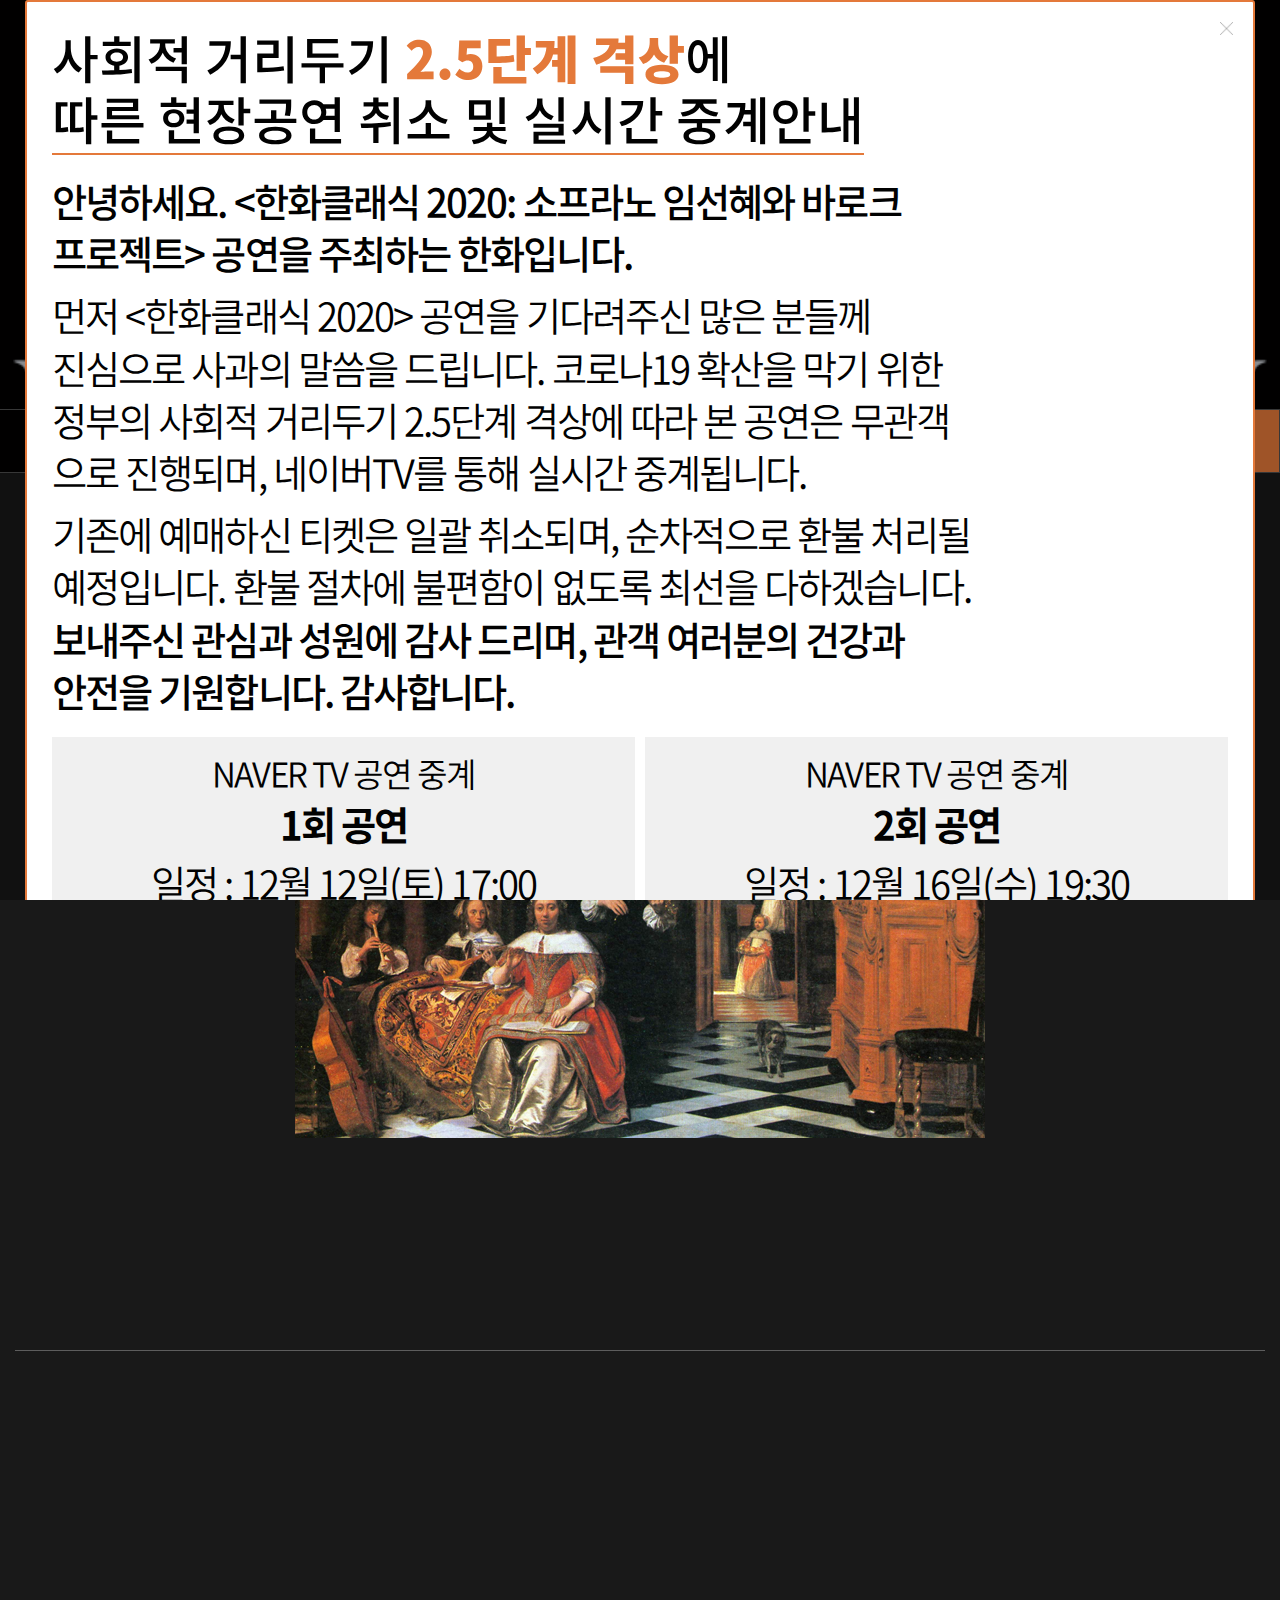
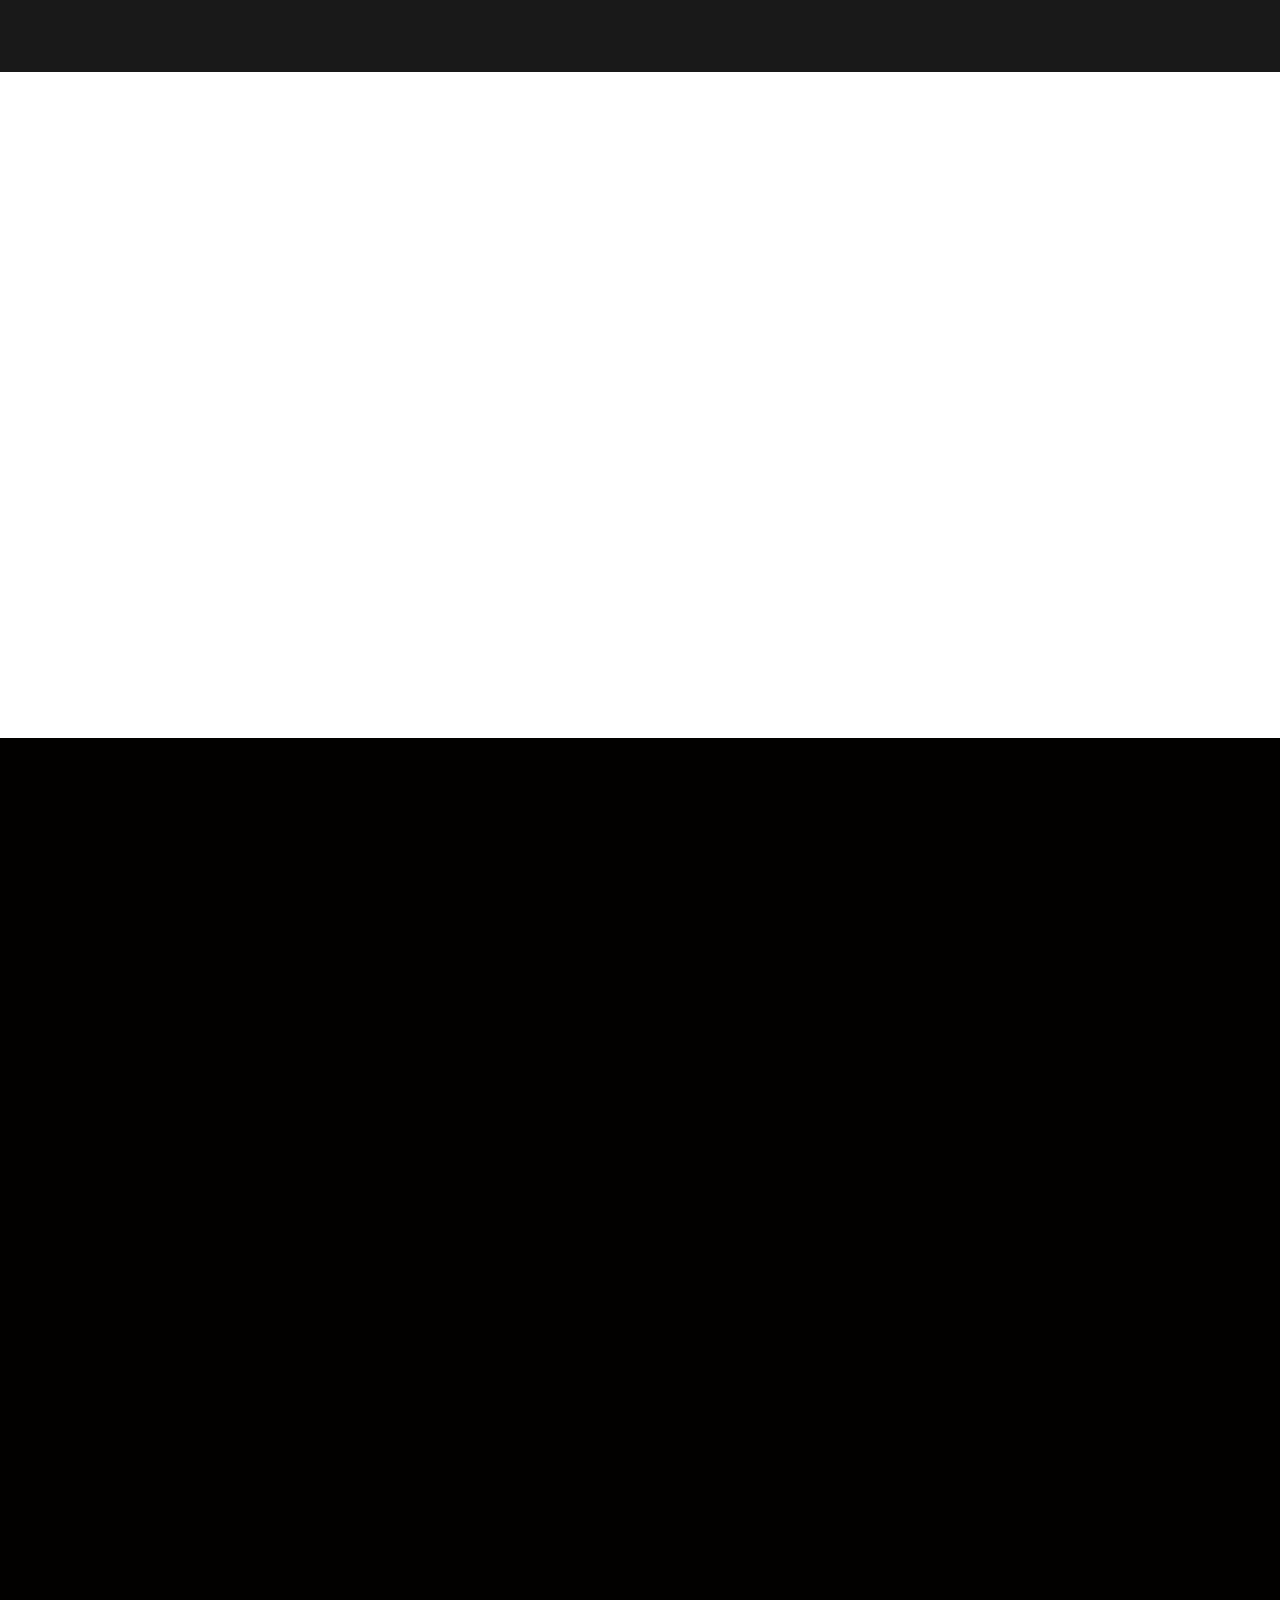
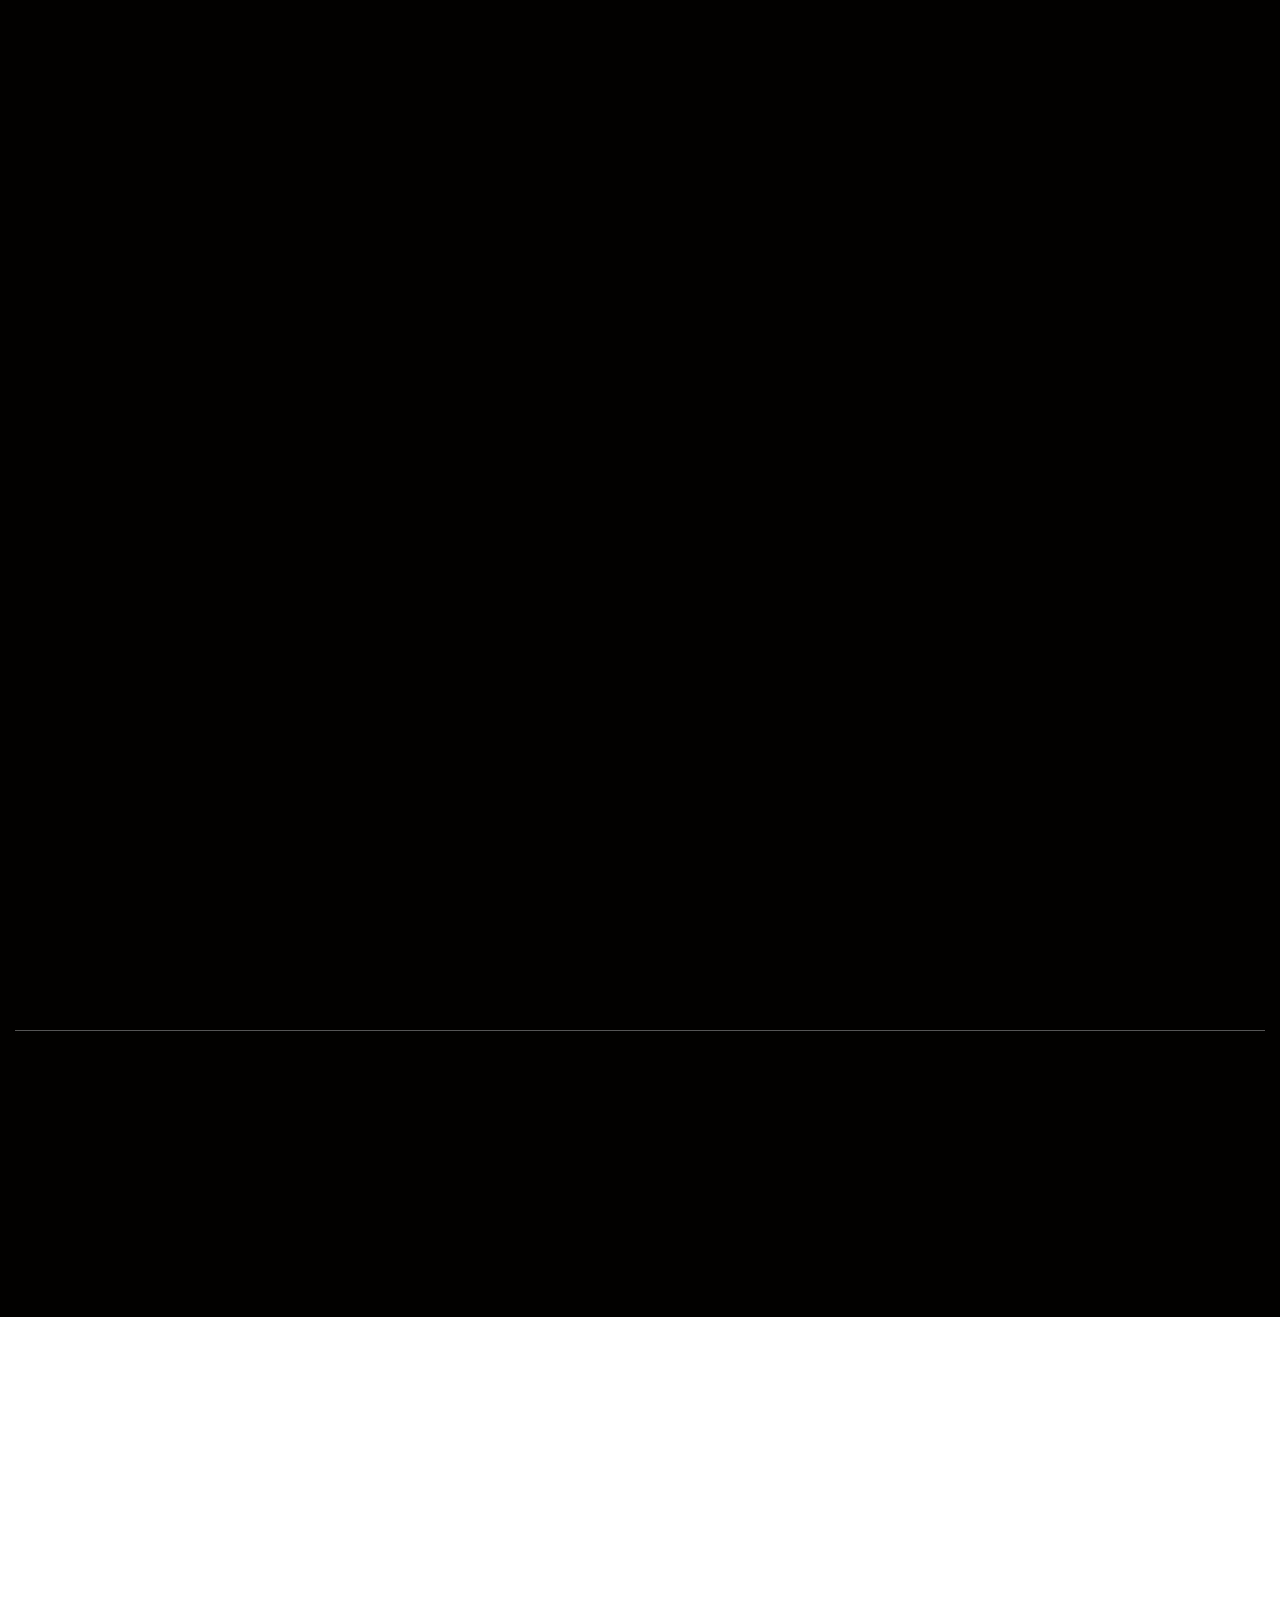
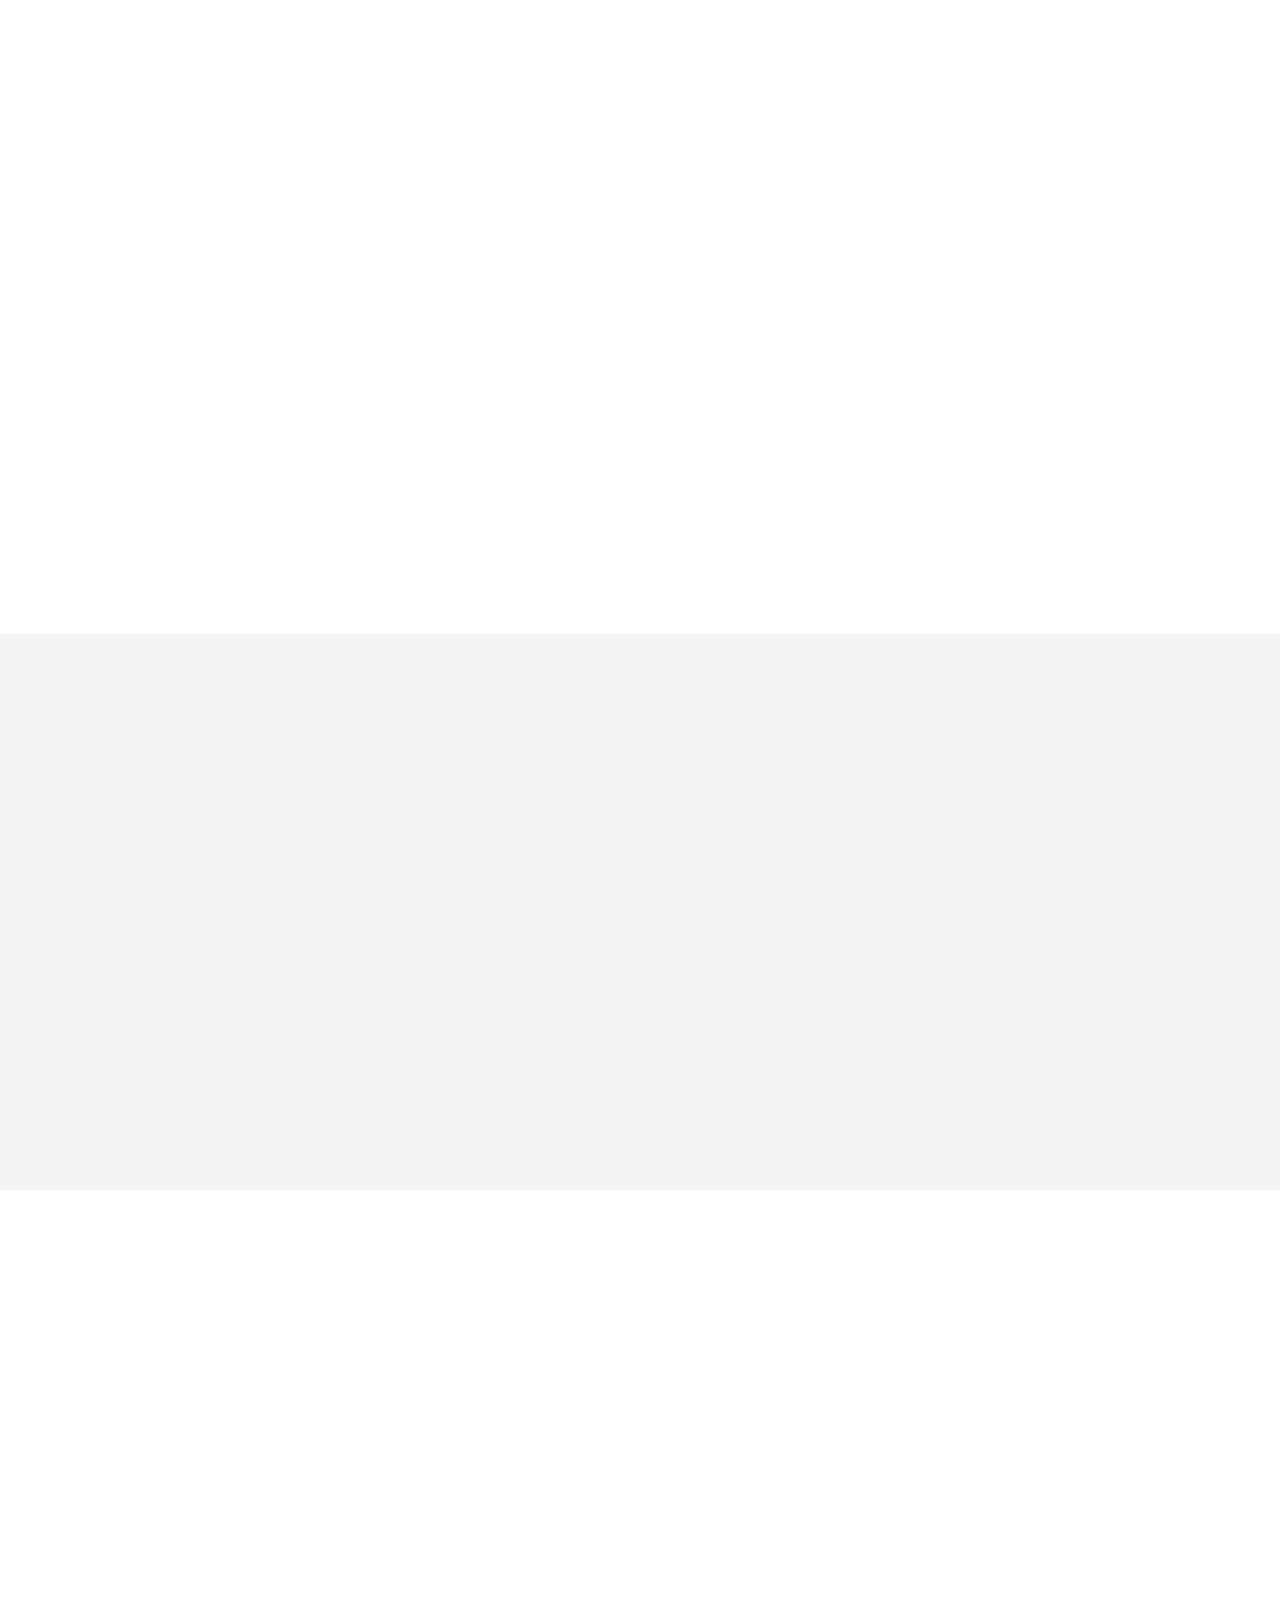
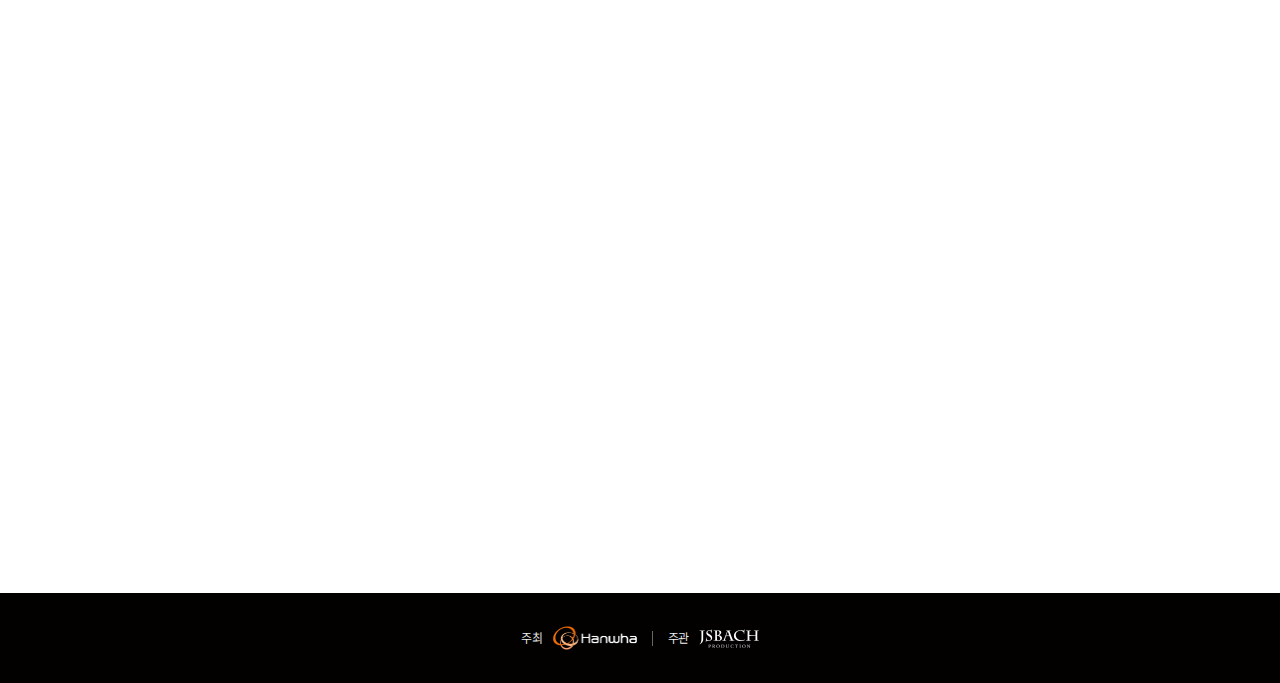
<file: m/index.html>
<!Doctype html>
<html lang="en">

<head>
    <meta charset="UTF-8">
    <meta name="viewport" content="width=device-width, initial-scale=1.0">
    <title>한화 클래식 2020</title>
    <!-- Reset CSS -->
    <link rel="stylesheet" href="./css/reset.css">
    <!-- 폰트 -->
    <link rel="stylesheet" href="./css/font.css">
    <!-- CSS -->
    <link rel="stylesheet" href="./css/style.css?ver=1208">
    <!-- jquery -->
    <script src="../lib/jquery/jquery-3.5.1.min.js"></script>
    <script src="../lib/waypoints/jquery.waypoints.min.js"></script>
    <script src="../lib/gsap/gsap.min.js"></script>
    <script src="../lib/gsap/ScrollToPlugin.min.js"></script>
</head>

<body>
    <div class="container">
        <section class="banner">
            <div class="inner">
                <div class="wrapper">
                    <div class="logo">
                        <img src="./imgs/logo.png" alt="한화 클래식">
                    </div>
                    <div class="title_wrap">
                        <h2>소프라노 임선혜와 바로크 프로젝트</h2>
                    </div>
                    <div class="button_wrap">
                        <!-- 1209 수정 -->
                        <button type="button" class="section_jump" data-dest="#section1">자세히보기</button>
                        <!-- <button type="button" class="book-down">프로그램북 다운로드</button> -->
                        <a href="#" target="_blank" class="book-down">프로그램북 다운로드</a>
                        <!-- end 1209 수정 -->

                        <!-- 12.7 ~ 12.12 -->
                        <a href="https://tv.naver.com/l/62956" target="_blank" class="fixed_circle">
                            <img src="./imgs/fixed_circle.png" alt="라이브 공연보기">
                        </a>
                        <!-- 12.7 ~ 12.12 -->
                        <!-- 12.13 ~ 12.16 -->
                        <!-- <a href="https://tv.naver.com/l/62957" target="_blank" class="fixed_circle">
                            <img src="./imgs/fixed_circle.png" alt="라이브 공연보기">
                        </a> -->
                        <!-- 12.13 ~ 12.16 -->
                    </div>
                </div>
            </div>
        </section>
        <div class="gnb" id="gnb">
            <nav class="menu">
                <ul>
                    <li>
                        <a href="javascript:void(0)" class="gnb-link" data-dest="#section1"><span class="for-a11y">한화클래식 2020</span></a>
                    </li>
                    <li>
                        <a href="javascript:void(0)" class="gnb-link" data-dest="#section3"><span class="for-a11y">공연 프로그램</span></a>
                    </li>
                    <li>
                        <a href="javascript:void(0)" class="gnb-link" data-dest="#section4"><span class="for-a11y">공연 소개영상</span></a>
                    </li>
                    <li>
                        <a href="javascript:void(0)" class="gnb-link" data-dest="#section5"><span class="for-a11y">지난 한화클래식</span></a>
                    </li>
                    <li>
                        <a href="javascript:void(0)" class="gnb-link anchorNone" data-layer-open="#notice-layer2"><span class="for-a11y">코로나 대응공지</span></a>
                    </li>
                    <li>
                        <a href="javascript:void(0)" class="gnb-link fix-color" data-dest="#section6"><span class="for-a11y">알람신청 이벤트!</span></a>
                    </li>
                </ul>
            </nav>
        </div>
        <section class="hanwha_classic_2020" id="section1">
            <div class="inner">
                <div class="title_warp waypoints">
                    <div class="sub_title">
                        <h3><img src="./imgs/sec1_box_title.png" style="width: 101px;" alt="Hanwha Classic 2020"></h3>
                    </div>
                    <div class="title">
                        <img src="./imgs/Hanwha_Classic_2020.png" alt="한화클래식 2020">
                    </div>
                </div>
                <div class="contents_wrap">
                    <div class="contents1">
                        <img src="./imgs/section2_img.png" alt="" class="contents1_cover waypoints">
                        <div class="text-wrap waypoints">
                            <img src="./imgs/section2_title.png" alt="세계적인 소프라노 임선혜와 국내 최고의 바로크 앙상블 한화 바로크 프로젝트의 만남!" class="contents1_title">
                            <p class="text">더욱 특별한 제8회 한화클래식! 세계적인 소프라노 임선혜와<br>한화 바로크 프로젝트(Hanwha Baroque Project)의 무대로<br/>국내외에서 활발하게 활동하는 국내 바로크 연주자들로<br/>구성된 앙상블로 특별한 무대를 마련했습니다.</p>
                        </div>
                    </div>
                    <div class="contents2">
                        <img src="./imgs/logo.png" alt="한화 클래식" class="logo waypoints">
                        <h2 class="contents2_title waypoints"><img src="./imgs/sec1_img_title.png" style="width: 142px;" alt="수준 높은 공연문화를 선도하는 한화클래식"></h2>
                        <p class="contents2_text waypoints">한화는 한화클래식을 통해 세계적인 아티스트를 초청하여 국내 관객에게 선보이고 있습니다. 2013년 바흐 음악의 대가 헬무트 릴링을 시작으로 이탈리아 최고의 고음악 해석가 리날도 알레산드리니와 그가 이끄는 콘체르토 이탈리아노, 정상급 시대악기 오케스트라인 18세기 오케스트라, 프랑스 바로크 음악의 거장 마크 민코프스키와 루브르의 음악가들, 세계적인 고음악의 거장 윌리엄 크리스티와 레자르 플로리상, 카운터테너 안드레아스 숄과 영국의 잉글리시 콘서트를 성공적으로 무대에 올렸습니다. 지난해 한화클래식은 조르디 사발과 그가 이끄는 르 콩세르 데 나시옹, 라 카펠라 레이알 데 카탈루냐를 한국에 소개하면서, 매년 주목받는 클래식 공연 브랜드로써 자리매김하고 있습니다.</p>
                    </div>
                </div>
            </div>
        </section>
        <section class="naver_wrap" id="section2">
            <div class="inner waypoints">
                <div class="naver_title_wrap">
                    <img src="./imgs/naver_object.png" alt="네이버 라이브" class="naver_logo">
                    <h2 class="naver_title">네이버 온라인 LIVE 생중계</h2>
                </div>
                <div class="naver_contents">
                    <h3 class="naver_sub_title">네이버 온라인 생중계로 더욱 생생하게<br/>바로크 음악을 만나보세요!</h3>
                    <p class="naver_notice">알림을 신청하시면, 공연 시작 전 생중계를<br/>보실 수 있는 링크를 문자로 전송해 드립니다.</p>
                    <form id="req_form" action="" onsubmit="return formCheck(this);">
                        <div class="form-wrap">
                            <input type="tel" placeholder="‘-’없이 휴대폰번호만 입력해주세요" class="naver_input" name="user_phone">
                            <div class="agree-wrap">
                                <input type="checkbox" name="user_agree" value="1" id="chk1" class="chk-trigger" data-layer-open="#agree-layer">
                                <label class="naver_personal_info" for="chk1">개인정보수집동의</label>
                            </div>
                            <input type="submit" class="naver_submit" value="공연알림 신청하기">
                        </div>
                    </form>
                    <img src="./imgs/starbucks_event.png" alt="공연 알림을 신청 해주신 분들 중 100분께 스타벅스 커피 기프티콘을 드립니다">
                </div>
            </div>
        </section>
        <section class="program_guide" id="section3">
            <div class="inner">
                <div class="title_wrap waypoints">
                    <h3 class="sub_title common_sub_title">Program Guide</h3>
                    <h2 class="title common_title">출연진 & 프로그램</h2>
                    <p class="text">세계적인 소프라노 임선혜와 한화클래식을 위해<br/>특별히 결성된 바로크 앙상블로, 국내외에서 활발하게 활동하는<br>바로크 연주자를 소개합니다.</p>
                </div>
                <div class="contents_wrap">
                    <div class="contents1 program_guide_content desc-parent">
                        <img src="./imgs/cast1.png" alt="" class="waypoints">
                        <div class="text_wrap">
                            <div class="inner_wrapper">
                                <h2 class="title">소프라노 임선혜</h2>
                                <p class="text">서울대 성악과 졸업, 독일 칼스루 국립음악대학 최고연주자<br>과정을 수료하였습니다. 세계 거장들과 함께 세계무대에서 활동<br>중인 소프라노입니다. 탁월한 언어적 지성으로 노래의 정서를 풀어<br>낸다는 평을 받고 있습니다.</p>
                            </div>
                            <button type="button" class="layer_close"></button>
                        </div>
                    </div>
                    <div class="contents2 desc-parent">
                        <div class="contents2_first program_guide_content">
                            <img src="./imgs/cast2.png" alt="" class="waypoints" data-waypoints-delay="100">
                            <div class="text_wrap">
                                <div class="inner_wrapper">
                                    <h2 class="title">지휘/리코더 권민석</h2>
                                    <p class="text">지휘자겸 리코더 연주자로 유럽무대에서 활발히 활동중인 권민석은<br/>한국예술종합학교, 서울 음대 작곡과, 네덜란드 헤이그 왕립음악원,<br/>암스테르담 음악원에서 고음악과 지휘를 공부하였습니다.</p>
                                </div>
                                <button type="button" class="layer_close"></button>
                            </div>
                        </div>
                        <div class="contents2_second program_guide_content">
                            <img src="./imgs/cast3.png" alt="" class="waypoints" data-waypoints-delay="200">
                            <div class="text_wrap">
                                <div class="inner_wrapper">
                                    <h2 class="title">악장/바이올린 김나연</h2>
                                    <p class="text">솔로 연주 뿐만 아니라 오케스트라와 실내악에도 많은 열정을 가지고<br/>있는 바이올리니스트 입니다. 세계 각지 주요 공연장에서 르네상스<br/>음악부터 현대 음악을 아우르는 레퍼토리로 다수의 리사이틀과 실내악,<br/>챔버 오케 스트라 연주, 다수의 바로크 오페라 작업에 참여하였습니다.</p>
                                </div>
                                <button type="button" class="layer_close"></button>
                            </div>
                        </div>
                    </div>
                </div>
                <div class="schedule_wrap">
                    <div class="top-wrap waypoints">
                        <dl>
                            <dt>일&nbsp;&nbsp;&nbsp;&nbsp;&nbsp;정</dt>
                            <dd>총 2회 공연 / 공연시간 70분 - 인터미션 없음<br>
                                <span>2020.12.12.SAT 5:00 PM / 12.16.WED 7:30 PM</span>
                            </dd>
                        </dl>
                        <dl>
                            <dt>
                                장&nbsp;&nbsp;&nbsp;&nbsp;&nbsp;소</dt>
                            <dd>예술의전당 콘서트홀(서울)</dd>
                        </dl>
                        <dl>
                            <dt>출연진</dt>
                            <dd>소프라노 임선혜, 지휘/리코더 권민석,<br/>리코더 정윤태, 바리톤 김기훈 등<br>한화 바로크 프로젝트 (악장/바이올린 김나연)</dd>
                        </dl>
                    </div>
                    <ul>
                        <li class="waypoints" data-waypoints-delay="100">
                            <div class="title_wrap">
                                <h3 class="sub_title">2020.12.12.SAT 5:00 PM</h3>
                                <h2 class="title">바흐와 사랑에 빠지다</h2>
                            </div>
                            <div class="playlist_wrap">
                                <p><span>요한 세바스찬 바흐 (J. S. Bach)</span><br>&lt;관현악 모음곡 2번 B단조&gt;, BWV 1067<br>&lt;브란덴부르크 협주곡 4번 G장조&gt;, BWV 1049<br>
                                    &lt;이제 사라져라, 슬픔의 그림자여&gt;, BWV 202
                                </p>
                            </div>
                            <p class="text">바로크 시대를 대표하는 거장 요한 세바스찬 바흐의 대표적인 작품들로 구성된 첫날 공연은 &lt;관현악 모음곡&gt;을 시작으로 &lt;브란덴부르크 협주곡&gt;과 일명 ‘결혼칸타타’라 불리는 &lt;이제 사라져라, 슬픔의 그림자여&gt;를 선보입니다.</p>
                        </li>
                        <li class="waypoints" data-waypoints-delay="200">
                            <div class="title_wrap">
                                <h3 class="sub_title">2020.12.16.WED 7:30 PM</h3>
                                <h2 class="title">콘서트오페라 &lt;마님이 된 하녀&gt;</h2>
                            </div>
                            <div class="playlist_wrap">
                                <p><span>지오반니 페르골레지 (G. B. Pergolesi)</span><br>오페라 &lt;마님이 된 하녀&gt;</p>
                            </div>
                            <p class="text">페르골레시의 &lt;마님이 된 하녀&gt;는 총 2막으로 구성된 50여 분 가량의 짧은 희극오페라입니다. 희극오페라의 중요한 시초인 페르골레시의 대표적인 오페라 중 하나로 코믹한 내용과 아름다운 선율이 돋보이는 작품입니다.</p>
                        </li>
                    </ul>
                    <!-- 1209 수정 -->
                    <!-- <button type="button" class="book-down waypoints"><img src="./imgs/section3_book_down.png" alt="한화클래식 2020 프로그램북 다운로드"></button> -->
                    <a href="#" target="_blank" class="book-down waypoints"><img src="./imgs/section3_book_down.png" alt="한화클래식 2020 프로그램북 다운로드"></a>
                    <!-- end 1209 수정 -->
                </div>
                <div class="ticket_wrap waypoints">
                    <div class="inner">
                        <div class="ticket">
                            <!-- <h2><img src="./imgs/ticket_title.png" style="width: 207px;" alt="한화클래식 공연 예매하러 가기"></h2> -->
                            <h2>코로나19 확산을 막기 위한 정부의 지침에 따라<br/>본 공연은 무관객으로 진행되며,<br/>네이버TV를 통해 실시간 중계됩니다.</h2>
                            <div class="btn-wrap">
                                <!-- <button type="button" class="btn-role-link" data-url="http://www.sac.or.kr/SacHome/perform/detail?searchSeq=40626"><span>12. 12 공연 링크</span></button>
                                <button type="button" class="btn-role-link" data-url="http://www.sac.or.kr/SacHome/perform/detail?searchSeq=44305"><span>12. 16 공연 링크</span></button> -->
                                <button type="button" class="btn-role-link" data-url="https://tv.naver.com/l/62956"><span>12. 12 공연 링크</span></button>
                                <button type="button" class="btn-role-link" data-url="https://tv.naver.com/l/62957"><span>12. 16 공연 링크</span></button>
                            </div>
                        </div>
                    </div>
                </div>
            </div>
        </section>
        <section class="introduce" id="section4">
            <div class="inner">
                <div class="title_wrap waypoints">
                    <h3 class="sub_title common_subTitle">Introduce</h3>
                    <h2 class="title common_title">공연 소개 영상</h2>
                </div>
                <div class="video_wrap waypoints">
                    <iframe style="width: 100%; height: auto;" src="https://www.youtube.com/embed/hYVzXIT_yJw" frameborder="0" allow="accelerometer; autoplay; clipboard-write; encrypted-media; gyroscope; picture-in-picture" allowfullscreen></iframe>
                </div>
            </div>
        </section>
        <section class="section6 past_hanwha_classic" id="section5">
            <div class="inner">
                <div class="title_wrap waypoints">
                    <h3 class="sub_title common_sub_title"><img src="./imgs/sec5_box_title.png" style="width: 98px;" alt="Past Hanwha Classic"></h3>
                    <div class="title">
                        <img src="./imgs/past_hanwha_classic.png" alt="지난 한화클래식">
                    </div>
                </div>
                <div class="tab_wrap waypoints">
                    <div class="tabs">
                        <button type="button" class="tab_link">1회</button>
                        <button type="button" class="tab_link">2회</button>
                        <button type="button" class="tab_link">3회</button>
                        <button type="button" class="tab_link">4회</button>
                        <button type="button" class="tab_link">5회</button>
                        <button type="button" class="tab_link">6회</button>
                        <button type="button" class="tab_link active">7회</button>
                    </div>
                    <div class="tab_contents">
                        <div class="tab_content">
                            <div class="wrapper">
                                <div class="img_wrap">
                                    <img src="./imgs/past_classic_01.jpg" alt="한화클래식 2013">
                                </div>
                                <div class="text_wrap">
                                    <h2><span>2013년 1회</span>헬무트 릴링과<br/>함께하는 고음악 향연</h2>
                                    <p>순수 합창음악의 진수를 선보이는 '서울 모테트합창단'과 소트라노 마렐라 하겐, 바리톤 정록기, 메조 소프트라노 김선정, 테너 조성환이 출연하여 단방향의 클래식 공연을 넘어 다양한 형태로 관객과 함께하는 클래식 공연이 진행되었습니다.</p>
                                </div>
                            </div>
                        </div>
                        <div class="tab_content">
                            <div class="wrapper">
                                <div class="img_wrap">
                                    <img src="./imgs/past_classic_02.jpg" alt="한화클래식 2014">
                                </div>
                                <div class="text_wrap">
                                    <h2><span>2014년 2회</span>콘체르토 이탈리아노<br/>첫 내한공연</h2>
                                    <p>이탈리아 고음악의 권위자 리날로 알렉산드리니와 그가 이끄는 최고의 몬테베르디 연주로 명성이 높은 ‘콘체르토 이탈리아노’가 이탈리아 고음악의 정수를 직접 만나는 첫 내한 공연이 진행되었습니다.</p>
                                </div>
                            </div>
                        </div>
                        <div class="tab_content">
                            <div class="wrapper">
                                <div class="img_wrap">
                                    <img src="./imgs/past_classic_03.jpg" alt="한화클래식 2015">
                                </div>
                                <div class="text_wrap">
                                    <h2><span>2015년 3회</span>18세기 오케스트라의<br/>화려한 클래식 만찬</h2>
                                    <p>지휘자 케네스 몽고메리와 연주단 ‘18세기 오케스트라’가 시대 악기 오케스트라의 현대적 완성형을 선보인 공연이 진행되었습니다. 각각 서양 고전음악사에서 가장 중요하게 다뤄지는 하이든, 모자르트, 베토벤의 작품을 당시 시대 악기로 고품격 클래식 연주를 선사했습니다.</p>
                                </div>
                            </div>
                        </div>
                        <div class="tab_content">
                            <div class="wrapper">
                                <div class="img_wrap">
                                    <img src="./imgs/past_classic_04.jpg" alt="한화클래식 2016">
                                </div>
                                <div class="text_wrap">
                                    <h2><span>2016년 4회</span>마크 민코프스키와<br/>루브르의 음악가들</h2>
                                    <p>민코프스키가 이끄는 ‘루브르의 음악가들’가 그동안 이탈리아와 독일 바로크에 가려 주목받지 못했던 ‘프랑스 바로크’ 음악으로 공연이 진행되었습니다. 라모의 ‘상상 교향곡’과 독일 작곡가 글루크의 발레음악 ‘돈 주앙의 향연’, 멘델스존 교향곡 3번 ‘스코틀랜드’, 슈베르트 교향곡 9번 ‘그레이트’를 세번에 걸쳐 선보였습니다.</p>
                                </div>
                            </div>
                        </div>
                        <div class="tab_content">
                            <div class="wrapper">
                                <div class="img_wrap">
                                    <img src="./imgs/past_classic_05.jpg" alt="한화클래식 2017">
                                </div>
                                <div class="text_wrap">
                                    <h2><span>2017년 5회</span>윌리엄 크리스티의<br/>메트르 아 당세</h2>
                                    <p>세계적인 고음악의 거장 윌리엄 크리스티와 그가 이끄는 레자르 플로리상의 무대를 선보였습니다. 성악, 기악, 무용를 한 무대에서 프랑스 바로크 작곡가인 장 필립 라모의 오페라 작품 &gt;다프니스와 에글레&lt;와 &gt;오시리스의 탄생&lt;으로 어느 해보다도 화려하고 이색적인 감동을 선사했습니다.</p>
                                </div>
                            </div>
                        </div>
                        <div class="tab_content">
                            <div class="wrapper">
                                <div class="img_wrap">
                                    <img src="./imgs/past_classic_06.jpg" alt="한화클래식 2018">
                                </div>
                                <div class="text_wrap">
                                    <h2><span>2018년 6회</span>카운터테너 안드레아스 숄과<br/> 잉글리시 콘서트</h2>
                                    <p>세계적 고음악 연주단체인 잉글리시 콘서트와 세계적 카운터테너로서 사랑받는 안드레아스 숄의 공연이 무대에 올랐습니다. 앙상블 잉글리시 콘서트는 전 세계적으로 고음악 연구의 역사가 가장 긴 영국을 대표하는 팀으로 바로크 시대 작품을 현시대에 복원해 순수한 음악의 아름다움을 되새기는 시간이었습니다.</p>
                                </div>
                            </div>
                        </div>
                        <div class="tab_content active">
                            <div class="wrapper">
                                <div class="img_wrap">
                                    <img src="./imgs/past_classic_07.jpg" alt="한화클래식 2019">
                                </div>
                                <div class="text_wrap">
                                    <h2><span>2019년 7회</span>조르디 사발과<br/>르 콩세르 데 나시옹</h2>
                                    <p>고음악 연주의 대가 조르디 사발은 그가 창단한 연주 단체 르 콩세르데 나시옹, 그리고 합창단 라 카펠라 레이알 데 카탈루냐와 함께 한화클래식의 초청으로 내한했습니다. 영화 ‘세상의 모든 아침’으로 익숙한 기악 음악을 선사했고, 바로크 성악 음악의 진수를 보여주었습니다.</p>
                                </div>
                            </div>
                        </div>
                    </div>
                </div>
            </div>
        </section>
        <section class="section7 event" id="section6">
            <div class="inner">
                <div class="title_wrap waypoints">
                    <h3 class="sub_title common_subTitle">EVENT</h3>
                    <h2 class="title common_title">이벤트</h2>
                </div>
                <div class="contents_wrap">
                    <div class="content1 event_content waypoints" data-waypoints-delay="100">
                        <div class="content_title">
                            <span>EVENT #1</span>
                            <span>공연 알림받기 신청 이벤트</span>
                        </div>
                        <div class="wrapper">
                            <div class="content_img">
                                <img src="./imgs/event_img_1.png" alt="스타벅스 기프티콘">
                            </div>
                            <div class="text_wrap">
                                <dl>
                                    <dt>이벤트 기간</dt>
                                    <dd>2020.11.17 - 12.16 / 당첨자 발표 12.21</dd>
                                </dl>
                                <dl>
                                    <dt>당첨자 선물</dt>
                                    <dd>스타벅스 아메리카노 기프티콘 100명 (1인 1개)</dd>
                                </dl>
                                <dl>
                                    <dt>참여방법</dt>
                                    <dd>온라인 생중계로 공연 관람을 원하시면 휴대폰 번호를 남겨 알림받기를 신청해 주세요</dd>
                                </dl>
                                <button type="button" class="section_jump" data-dest="#section2">알람신청하기</button>
                            </div>
                        </div>
                    </div>
                    <div class="content2 event_content waypoints" data-waypoints-delay="200">
                        <div class="content_title">
                            <span>EVENT #2</span>
                            <span>기대평 이벤트</span>
                        </div>
                        <div class="wrapper">
                            <div class="content_img">
                                <img src="./imgs/event_img_2.png" alt="기대평 이벤트">
                            </div>
                            <div class="text_wrap">
                                <dl>
                                    <dt>이벤트 기간</dt>
                                    <dd>2020.11.24 - 12.3 / 당첨자 발표 12.4</dd>
                                </dl>
                                <dl>
                                    <dt>당첨자 선물</dt>
                                    <dd>공연 초대권(총 20명, 1인 2매) or<br>스타벅스 아메리카노 교환권(총 40명, 1인 1매)</dd>
                                </dl>
                                <dl>
                                    <dt>참여방법</dt>
                                    <dd>
                                        <img src="./imgs/event2_text.png" style="margin-top: 3px; width: 216px;" alt="하나, 한화데이즈 페이스북 게시물 좋아요와 댓글로 기대평을 남겨주세요! 둘, 한화데이즈 인스타그램 게시물에 댓글로 기대평을 남기고 친구를 태그해주세요!">
                                    </dd>
                                </dl>
                                <button type="button" class="btn-role-link" data-url="" onclick="alert('이벤트 준비중입니다');"><img src="./imgs/fb_logo.png" alt="페이스북"><img src="./imgs/fb_text.png" style="width: 104px;" alt="한화데이즈 페이스북"></button>
                                <button type="button" class="btn-role-link" data-url="" onclick="alert('이벤트 준비중입니다');"><img src="./imgs/insta_logo.png" alt="인스타그램"><img src="./imgs/ig_text.png" style="width: 114.5px;" alt="한화데이즈 인스타그램"></button>
                            </div>
                        </div>
                    </div>
                </div>
            </div>
        </section>
        <footer>
            <ul>
                <li>
                    <span>주최</span>
                    <img src="./imgs/hanwha_logo.png" alt="한화">
                </li>
                <li>
                    <span>주관</span>
                    <img src="./imgs/jsbach_logo.png" alt="제이에스바흐 프로덕션">
                </li>
            </ul>
        </footer>
    </div>
    <div class="layer-container">
        <div class="layer-popup" id="agree-layer">
            <div class="inner">
                <button type="button" class="layer-close"><span class="for-a11y">닫기</span></button>
                <div class="title">한화클래식 2020 공연 알림 서비스 및<br/>이벤트를 위한 개인정보 수집·이용 동의서</div>
                <div class="block block_1">
                    <p class="normal-text">
                        한화, ㈜한컴, ㈜큐스컴, ㈜제이에스바흐, ㈜한화시스템ICT는 더 나은 서비스를 제공하고자 한화클래식 2020 공연의 실시간 알림 서비스/이벤트 제공을 위하여 아래와 같이 개인정보를 수집/이용/제공하는 내용을『개인정보보호법』,『신용정보의 이용 및 보호에 관한 법률』및『정보통신망 이용 촉진 및 정보보호 등에 관한 법률』등에 따라 고지하오니 내용을 자세히 읽어보신 후 동의하여 주시기 바랍니다.
                    </p>
                </div>
                <div class="block block_2">
                    <p class="bold-text">○ 최소한의 정보 처리 및 동의거부에 관한 안내</p>
                    <p class="normal-text">- 정보 동의 시 목적달성에 부합하는 최소한의 정보만 수집 및 이용하며, 동의하지 않는 경우 알림 서비스 제공 및 이벤트의 참여가 제한될 수 있습니다.</p>
                    <p class="bold-text">○ 개인정보 수집·이용 방법</p>
                    <p class="normal-text">- 휴대전화번호</p>
                    <p class="bold-text">○ 개인정보 수집·이용 목적</p>
                    <p class="normal-text">
                        - 수집된 개인정보는 행사에 따른 공연 알림 서비스 제공만을 위해 사용됩니다.<br/>
                        - 수집한 개인정보는 본 수집· 이용 목적 외에 다른 목적으로 사용되지 않습니다.<br/>
                        - 수집된 개인정보는 행사 통계자료 구성을 위해 한화, ㈜한컴, ㈜큐스컴, ㈜제이에스바흐, ㈜한화시스템ICT에게 제공됩니다
                    </p>
                    <p class="bold-text">○ 개인정보 보유·이용 기간</p>
                    <p class="normal-text">
                        - 한화클래식 2020 공연 알림를 위해 보내주신 정보는 목적이 달성된 후 배송과 관련된 민원 및 문의를 위한 일정기간(1년) 저장 후 파기합니다. 일정기간(1년) 저장된 개인정보는 법률에 의한 경우가 아니고서는 보유 이외의 다른 목적으로는 이용하지 않습니다.
                    </p>
                    <p class="bold-text">○ 개인정보 제공동의 철회</p>
                    <p class="normal-text">
                        - 개인정보 제공 및 이용에 동의한 이후에도 메일을 통해 개인정보의 제공동의를 언제든지 철회할 수 있습니다.<br/>hanwhaclassic@gmail.com
                    </p>
                </div>
            </div>
        </div>
    </div>
    
    <div class="layer-container">
        <div class="layer-popup notice-layer" id="notice-layer1">
            <div class="inner">
                <button type="button" class="layer-close"><span class="for-a11y">닫기</span></button>
                <div class="title">코로나19 단계별 대응 안내</div>
                <p class="text-block">
                    1. 본 공연은 정부의 ‘사회적 거리두기’ 운영지침에 따라 운영<br/>되며, 한자리 띄어 앉기, 마스크 착용, 출입 전자명부 작성 등<br/>안전한 관람을 위한 조치를 시행하고 있습니다. 
                </p>
                <p class="text-block">
                    2. 향후 정부의 방역지침에 따라 아래와 같은 단계별 대응이<br/>진행되오니 공연 관람에 착오 없으시길 바랍니다.
                </p>
                <table>
                    <thead>
                        <th colspan="2">단계구분</th>
                        <th colspan="2">한화클래식 2020 공연 대응</th>
                    </thead>
                    <tbody>
                        <tr>
                            <td>생활방역</td>
                            <td class="bg-gr">1단계</td>
                            <td rowspan="3" colspan="2" class="bg-active">한자리 띄어 앉기 운영<br/>(온라인 생중계 동시 진행)</td>
                        </tr>
                        <tr>
                            <td rowspan="2" class="font-active">지역유행</td>
                            <td class="bg-gr">1.5단계</td>
                        </tr>
                        <tr>
                            <td class="bg-active">2단계(현단계)</td>
                        </tr>
                        <tr>
                            <td rowspan="2">전국유행</td>
                            <td class="bg-gr">2.5단계</td>
                            <td colspan="2">무관객 공연(온라인 생중계만 진행)</td>
                        </tr>
                        <tr>
                            <td class="bg-gr">3단계</td>
                            <td colspan="2">집합금지 명령에 따른 전면 취소</td>
                        </tr>
                    </tbody>
                </table>
                <p class="text-block">
                    3. 전국유행인 2.5~3단계 격상에 따른 공연 취소 시, 유료 예매<br/>티켓은 수수료 없이 취소 및 전액 환불됩니다.
                </p>
                <p class="text-block color-active">
                    각 단계별 상황에 따라 관객 여러분들께 신속한 안내를 통해<br/>안전한 공연 관람이 되실 수 있도록 최선을 다하겠습니다.
                </p>
            </div>
        </div>
    </div>
    <div class="layer-container">
        <div class="layer-popup notice-layer" id="notice-layer2">
            <div class="inner">
                <button type="button" class="layer-close"><span class="for-a11y">닫기</span></button>
                <div class="title">사회적 거리두기 <b>2.5단계 격상</b>에<br/> 따른 현장공연 취소 및 실시간 중계안내</div>
                <p class="text-block font-bold">
                    안녕하세요. &lt;한화클래식 2020: 소프라노 임선혜와 바로크<br/>프로젝트&gt; 공연을 주최하는 한화입니다.
                </p>
                <p class="text-block">
                    먼저 &lt;한화클래식 2020&gt; 공연을 기다려주신 많은 분들께<br/>진심으로 사과의 말씀을 드립니다. 코로나19 확산을 막기 위한<br/>정부의 사회적 거리두기 2.5단계 격상에 따라 본 공연은 무관객<br/>으로 진행되며, 네이버TV를 통해 실시간 중계됩니다.
                </p>
                <p class="text-block">
                    기존에 예매하신 티켓은 일괄 취소되며, 순차적으로 환불 처리될<br/>예정입니다. 환불 절차에 불편함이 없도록 최선을 다하겠습니다.<br/><b>보내주신 관심과 성원에 감사 드리며, 관객 여러분의 건강과<br/>안전을 기원합니다. 감사합니다.</b>
                </p>
                <div class="guide-block">
                    <div class="box">
                        <p>NAVER TV 공연 중계</p>
                        <p>1회 공연</p>
                        <p>일정 : 12월 12일(토) 17:00</p>
                        <p>기타 문의 : 070.4234.1305</p>
                        <a href="https://tv.naver.com/l/62956" target="_blank">12.12 공연 링크</a>
                    </div>
                    <div class="box">
                        <p>NAVER TV 공연 중계</p>
                        <p>2회 공연</p>
                        <p>일정 : 12월 16일(수) 19:30</p>
                        <p>기타 문의 : 070.4234.1305</p>
                        <a href="https://tv.naver.com/l/62957" target="_blank">12.16 공연 링크</a>
                    </div>
                </div>
            </div>
        </div>
    </div>
    <div class="layer-container">
        <div class="layer-popup notice-layer" id="notice-layer3">
            <div class="inner">
                <button type="button" class="layer-close"><span class="for-a11y">닫기</span></button>
                <div class="title">공연 취소 안내</div>
                <p class="text-block font-bold">
                    안녕하세요. &lt;한화클래식 2020: 소프라노 임선혜와 바로크<br/>프로젝트&gt; 공연을 주최하는 한화입니다.
                </p>
                <p class="text-block">
                    먼저 &lt;한화클래식 2020&gt; 공연을 기다려주신 많은 분들께<br/>진심으로 사과의 말씀을 드립니다. 코로나19 확산을 막기 위한<br/>정부의 지침을 준수하고, 관객 및 아티스트 보호 차원에서<br/>불가피하게 본 공연을 전면 취소하기로 결정하였습니다.
                </p>
                <p class="text-block">
                    본 공연을 기다려주셨던 관객 여러분, 그리고 온라인 생중계를<br/>기다려주셨던 여러분들께 다시 한번 사과의 말씀 드립니다.
                </p>
                <p class="text-block font-bold" style="margin: 15px 0;">
                    보내주신 관심과 성원에 감사 드리며, 문의사항이 있으신 경우<br/>아래 연락처로 문의 주시기 바랍니다. 관객 여러분의 건강과<br/>안전을 기원합니다. 감사합니다. 
                </p>
                <p class="text-block">
                    문의 070.4234.1305
                </p>
            </div>
        </div>
    </div>
    
    <script>
        var paramObj, paramValArr;

        $(function() {
            paramObj = get_query();
            paramValArr = get_param_arr(paramObj);

            $('.video_wrap iframe').css({
                width: 100+'%',
                height: $('.video_wrap').width()*9/16
            })
            $('.program_guide .program_guide_content').on('click', function(e) {
                var layer = $(this).find('.text_wrap');
                var tl = gsap.timeline();
                tl.set(layer, {display: 'block'})
                .to(layer, {duration: 0.2, scale: 1, autoAlpha: 1, force3D: true});
            });
            $('.program_guide .program_guide_content .text_wrap .layer_close').on('click', function(e) {
                e.stopPropagation();
                var layer = $(this).closest('.text_wrap');
                var tl = gsap.timeline();
                tl.to(layer, {duration: 0.2,  autoAlpha: 0, scale: 0.9, force3D: true})
                .set(layer, {display: 'none'});

            });
            $('.gnb-link, .section_jump').on('click', function() {
                var dest = $(this).attr('data-dest');
                if(dest) {
                    sectionMove(dest);
                } else {
                    return false;
                }
            });
            $('.btn-role-link').on('click', function() {
                var url = $(this).attr('data-url');
                if(url) {
                    window.open(url);
                }
            });
            /* 섹션6 탭 메뉴 스크립트 */
            $('.tab_link').click(function() {
                var index = $(this).index();

                /* 탭 메뉴 활성화 스크립트 */
                $('.tab_link').removeClass('active');
                $(this).addClass('active');

                /* 탭 컨텐츠 활성화 스크립트 */
                $('.tab_content').removeClass('active');
                $('.tab_content').eq(index).addClass('active');
            });
            $('#chk1').on('click', function() {
                if($(this).prop('checked')) {
                    var target = $(this).attr('data-layer-open');
                    popupToggle(target);
                }
            });
            $('[data-layer-open]').on('click', function(e) {
                if(e.target.id==='chk1') {
                    return;
                }
                var target = $(this).attr('data-layer-open');
                popupToggle(target);
            });
            $('.layer-popup .layer-close').on('click', function() {
                popupToggle($(this));
            });
            
            function popupToggle(target) {
                if($('html').hasClass('layer-opened')) {
                    $('html').removeClass('layer-opened');
                    $(target).closest('.layer-container').removeClass('is-opened');
                } else {
                    $(target).closest('.layer-container').addClass('is-opened');
                    $('html').addClass('layer-opened');
                }
            }
            var sectionMove = function(target) {
                gsap.to(window, {duration: 1, scrollTo: { y: target, offsetY: 15}, ease: "power2"});
            };

            // 하단 네비 스크롤에 따라 상태 변경
            var gnbActive = function() {
                var gnbLinks = new Array();
                return {
                    init: function() {
                        if (!$('html').is(':animated')) {
                            $('.gnb-link')
                            .not('.anchorNone')
                            .each(function(i) {
                                var dest = $(this).attr('data-dest');
                                var firstString = dest.substr(0, 1);
                                if (firstString == '#' && dest.length > 1) {
                                    gnbLinks[i] = dest;
                                }
                            });
                            if (!gnbLinks.length) {
                                return;
                            }
                            for (var i = 0; i < gnbLinks.length; i++) {
                                if (
                                    $(window).scrollTop() >= $(gnbLinks[i]).offset().top - $('#gnb').outerHeight()
                                ) {
                                    $('.gnb-link').removeClass('is-active');
                                    $('.gnb-link').eq(i).addClass('is-active');
                                    $('.fixed_circle').addClass('is-show');
                                }
                            }
                            if (
                                $(window).scrollTop() < $(gnbLinks[0]).offset().top - $('#gnb').outerHeight()
                            ) {
                                $('.gnb-link').removeClass('is-active');
                                $('.fixed_circle').removeClass('is-show');
                            }
                        }
                    }
                };
            }();

            $('.waypoints').each(function() {
                var $this = $(this);
                var delay = 0;
                if($this.data('waypointsDelay')) {
                    delay = $this.data('waypointsDelay');
                }
                $this.waypoint(function() {
                    var _this = this;
                    setTimeout(function() {
                        $this.addClass('is-animate');
                        _this.destroy();
                    }, delay);
                },{
                    offset: '75%'
                });
            });

            $(window).on({
                'load': function() {
                    gnbActive.init();
                    if(paramObj.goSection) {
                        $('html, body').animate({scrollTop: $('#section'+paramObj.goSection).offset().top}, 550);
                    }
                    popupToggle('#notice-layer2');
                },
                'scroll': function() {
                    gnbActive.init();
                }
            });
        });
        function formCheck(frm) {
            var phoneRegex = /^01(0|1|[6-9]?)-?([0-9]{3,4})-?([0-9]{4})$/;
            var checked = frm.user_agree.checked;

            if(!phoneRegex.test(frm.user_phone.value)) {
                alert('휴대폰번호를 확인해주세요');
                return false;
            }
            if(!checked) {
                alert('개인정보 수집동의가 필요합니다');
                return false;
            }
            if(frm.user_phone.value.indexOf('-')) {
                frm.user_phone.value = frm.user_phone.value.replace(/-/gi, "");
            }

            // 임시 얼럿 삽입
            alert('공연 알림 신청이 완료 되었습니다. 온라인 공연이 시작되면 문자로 알려드리겠습니다');

            return true;
        }
        function get_query(){
            var url = document.location.href;
            var qs = url.substring(url.indexOf('?') + 1).split('&');
            for(var i = 0, result = {}; i < qs.length; i++){
                qs[i] = qs[i].split('=');
                result[qs[i][0]] = decodeURIComponent(qs[i][1]);
            }
            return result;
        }
        function get_param_arr(obj) {
            var arr = [];
            for (var key in obj) {
                arr.push(obj[key]);
            }
            return arr;
        }
    </script>
</body></html>
</file>
<file: css/font.css>
/* @font-face {
    font-family: 'Baloo Thambi Regular';
    font-style: normal;
    font-weight: normal;
    src: local('Baloo Thambi Regular'), url('../font/BalooThambi-Regular.woff') format('woff');
}
@font-face {
	font-family: 'Noto Sans Korean';
	font-style: normal;
	font-weight: 100;
	src: local("Noto Sans Thin"), local("NotoSans-Thin"), url(../fonts/NotoSansKR-Thin.eot), url(../fonts/NotoSansKR-Thin.eot?#iefix) format("embedded-opentype"), url(../fonts/NotoSansKR-Thin.woff) format("woff");
}

@font-face {
	font-family: 'Noto Sans Korean';
	font-style: normal;
	font-weight: 300;
	src: local("Noto Sans Light"), local("NotoSans-Light"), url(../fonts/NotoSansKR-Light.eot), url(../fonts/NotoSansKR-Light.eot?#iefix) format("embedded-opentype"), url(../fonts/NotoSansKR-Light.woff) format("woff");
}

@font-face {
	font-family: 'Noto Sans Korean';
	font-style: normal;
	font-weight: 400;
	src: local("Noto Sans DemiLight"), local("NotoSans-DemiLight"), url(../fonts/NotoSansKR-DemiLight.eot), url(../fonts/NotoSansKR-DemiLight.eot?#iefix) format("embedded-opentype"), url(../fonts/NotoSansKR-DemiLight.woff) format("woff");
}

@font-face {
	font-family: 'Noto Sans Korean';
	font-style: normal;
	font-weight: 500;
	src: local("Noto Sans Regular"), local("NotoSans-Regular"), url(../fonts/NotoSansKR-Regular.eot), url(../fonts/NotoSansKR-Regular.eot?#iefix) format("embedded-opentype"), url(../fonts/NotoSansKR-Regular.woff) format("woff");
}

@font-face {
	font-family: 'Noto Sans Korean';
	font-style: normal;
	font-weight: 700;
	src: local("Noto Sans Medium"), local("NotoSans-Medium"), url(../fonts/NotoSansKR-Medium.eot), url(../fonts/NotoSansKR-Medium.eot?#iefix) format("embedded-opentype"), url(../fonts/NotoSansKR-Medium.woff) format("woff");
}

@font-face {
	font-family: 'Noto Sans Korean';
	font-style: normal;
	font-weight: 800;
	src: local("Noto Sans Bold"), local("NotoSans-Bold"), url(../fonts/NotoSansKR-Bold.eot), url(../fonts/NotoSansKR-Bold.eot?#iefix) format("embedded-opentype"), url(../fonts/NotoSansKR-Bold.woff) format("woff");
}

@font-face {
	font-family: 'Noto Sans Korean';
	font-style: normal;
	font-weight: 900;
	src: local("Noto Sans Black"), local("NotoSans-Black"), url(../fonts/NotoSansKR-Black.eot), url(../fonts/NotoSansKR-Black.eot?#iefix) format("embedded-opentype"), url(../fonts/NotoSansKR-Black.woff) format("woff");
}
 */
 @font-face {
	font-family: 'Noto Sans Korean';
	font-style: normal;
	font-weight: 500;
	src: url(../fonts/NotoSansKR-Regular.eot), url(../fonts/NotoSansKR-Regular.eot?#iefix) format("embedded-opentype"), url(../fonts/NotoSansKR-Regular.woff) format("woff");
}

@font-face {
	font-family: 'Noto Sans Korean';
	font-style: normal;
	font-weight: 700;
	src: url(../fonts/NotoSansKR-Medium.eot), url(../fonts/NotoSansKR-Medium.eot?#iefix) format("embedded-opentype"), url(../fonts/NotoSansKR-Medium.woff) format("woff");
}

@font-face {
	font-family: 'Noto Sans Korean';
	font-style: normal;
	font-weight: 800;
	src: url(../fonts/NotoSansKR-Bold.eot), url(../fonts/NotoSansKR-Bold.eot?#iefix) format("embedded-opentype"), url(../fonts/NotoSansKR-Bold.woff) format("woff");
}
</file>
<file: css/style.css>
* {
    font-family: 'Noto Sans Korean', sans-serif;
    letter-spacing: -0.025em;
}

button {
    border: 0;
    font-family: 'Noto Sans Korean', sans-serif;
    cursor: pointer;
    outline: 0 none;
}
a {
    color: #fff;
    text-decoration: none;
}
em {
    font-style: normal;
}
.container {
    min-width: 1280px;
    /* overflow: hidden; */
}
html.layer-opened {
    overflow: hidden;
}
.for-a11y {
    position: absolute;
    display: block;
    width: 1px;
    height: 1px;
    overflow: hidden;
    color: transparent;
    font-size: 1px;
    line-height: 1px;
    opacity: 0;
    -ms-filter: 'progid:DXImageTransform.Microsoft.Alpha(Opacity=0)';
    filter: alpha(opacity=0);
}
::-webkit-input-placeholder {
    letter-spacing: -0.025em;
    color: #868686;
    font-size: 20px;
} 
:-moz-placeholder {
    letter-spacing: -0.025em;
    color: #868686;
    font-size: 20px;
    opacity: 1;
}
::-moz-placeholder {
    letter-spacing: -0.025em;
    color: #868686;
    opacity: 1; 
    font-size: 20px;
}
:-ms-input-placeholder {
    letter-spacing: -0.025em;
    color: #868686; 
    font-size: 20px;
}
/*========== common ==========*/

html body .common_sub_title {
    font-size: 18px;
    font-weight: 400;
    color: #e4793a;
    line-height: 41px;
    border: 1px solid #e4793a;
    display: inline-block;
    margin-bottom: 16px;
}

html body .common_title {
    font-size: 50px;
    font-weight: 500;
}

/*========== 헤더 ==========*/
header {
    width: 100%;
    /* height: 117px; */
    height: 93px;
    border-bottom: 1px solid #8a8a8a;
    background: #020100;
    position: fixed;
    left: 0;
    top: 0;
    z-index: 999;
}
header nav {
    position: relative;
}
header .covid-anchor {
    position: absolute;
    top: 28px;
    right: 0;
    border: 1px solid #ffffff;
    border-radius: 16px;
    padding: 8px 25px;
    font-size: 17px;
    font-weight: 700;
}

.font-hanwha {
    font-family: 'Hanwha';
    font-weight: 300;
}

.inner {
    width: 1200px;
    margin: 0 auto;
    padding: 0 15px;
    box-sizing: border-box;
}

.manu ul {
    text-align: center;
}

.manu li {
    font-size: 20px;
    font-weight: 300;
    color: #ffffff;
    padding: 0 30px;
    display: inline-block;
    /* line-height: 117px; */
    line-height: 93px;
}

.manu ul::after {
    display: block;
    content: "";
    clear: both;
}
.manu li .gnb-link {
    display: inline-block;
    /* transition: color 0.12s ease; */
    transition: background 0.12s ease;
}

.manu li:first-child .gnb-link {
    background: url(../imgs/nav_1.png) 50% / 100% no-repeat;
    width: 138px;
    height: 19px;
}
.manu li:nth-child(2) .gnb-link {
    background: url(../imgs/nav_2.png) 50% / 100% no-repeat;
    width: 137px;
    height: 19px;
}
.manu li:nth-child(3) .gnb-link {
    background: url(../imgs/nav_3.png) 50% / 100% no-repeat;
    width: 115px;
    height: 18px;
}
.manu li:last-child .gnb-link {
    background: url(../imgs/nav_4.png) 50% / 100% no-repeat;
    width: 130px;
    height: 19px;
}
.manu li:first-child .gnb-link.is-active, .manu li:first-child:hover .gnb-link {background: url(../imgs/nav_1_active.png) 50% / 100% no-repeat;}
.manu li:nth-child(2) .gnb-link.is-active, .manu li:nth-child(2):hover .gnb-link {background: url(../imgs/nav_2_active.png) 50% / 100% no-repeat;}
.manu li:nth-child(3) .gnb-link.is-active, .manu li:nth-child(3):hover .gnb-link {background: url(../imgs/nav_3_active.png) 50% / 100% no-repeat;}
.manu li:last-child .gnb-link.is-active, .manu li:last-child:hover .gnb-link {background: url(../imgs/nav_4_active.png) 50% / 100% no-repeat;}

.event_btn {
    position: fixed;
    top: 695px;
    right: 110px;
    z-index: 999;
    width: 172px;
    height: 172px;
    border-radius: 50%;
    background-color: #e4793a;
}

.event_btn p {
    font-size: 20px;
    font-weight: 700;
    line-height: 1.3;
    text-align: center;
    color: #ffffff;
}

.event_btn p:first-of-type::after {
    content: "";
    display: block;
    margin: 11px auto 15px auto;
    clear: both;
    width: 56px;
    height: 1px;
    background-color: #fff;
}

.fixed_circle {
    position: fixed;
    top: 508px;
    width: 172px;
    height: 172px;
    right: 110px;
    z-index: 999;
    background-color: #ffffff;
    border: 8px solid #e4793a;
    border-radius: 50%;
    box-sizing: border-box;
}
.fixed_circle img {
    display: block;
    width: 45px;
    margin: 15px auto 13px;
}
.fixed_circle p {
    font-size: 20px;
    font-weight: 700;
    line-height: 1.3;
    text-align: center;
    color: #e4793a;
    padding-top: 10px;
    position: relative;
}
.fixed_circle p:before {
    content: "";
    height: 1px;
    width: 56px;
    background-color: #e4793a;
    display: block;
    position: absolute;
    top: 0;
    left: 50%;
    margin-left: -28px;
}

/*========== 섹션1 banner ==========*/

.banner {
    width: 100%;
    height: 929px;
    box-sizing: border-box;
    padding-top: 179px;
    box-sizing: border-box;
    background-image: url(../imgs/BG.png);
    background-repeat: no-repeat;
    background-size: cover;
    background-position: center center;
}

.banner .wrapper {
    text-align: center;
}

.banner .logo {
    width: 413px;
    height: 110px;
    display: inline-block;
    margin-bottom: 35px;
}

.banner .logo img {
    width: 100%;
}

.banner .title_wrap h2 {
    font-size: 28px;
    font-weight: normal;
    color: #f3f3f3;
    margin-bottom: 40px;
}

.banner .button_wrap {
    font-size: 0;
}
.banner .button_wrap button {
    width: 228px;
    height: 60px;
    border-radius: 5px;
    background-color: #e4793a;
}
.banner .button_wrap a.book-down {
    display: inline-block;
    width: 228px;
    height: 60px;
    line-height: 60px;
    vertical-align: top;
    color: #ffffff;
    background-color: #e4793a;
    border-radius: 5px;
    font-size: 21px;
    font-weight: normal;
}
.banner .button_wrap button:first-child {
    margin-right: 10px;
}

.button_wrap button p {
    font-size: 21px;
    font-weight: normal;
    color: #ffffff;
}

/*========== 섹션2  hanwha classic 2020 ==========*/

.hanwha_classic_2020 {
    background-color: #191919;
    padding: 169px 0 157px 0;
    box-sizing: border-box;
}

.hanwha_classic_2020 .title_warp {
    text-align: center;
    margin-bottom: 80px;
}

.hanwha_classic_2020 .sub_title {
    padding: 0 24px;
}

.hanwha_classic_2020 .title img {
    width: 379px;
}

.hanwha_classic_2020 .contents1 {
    border-bottom: 1px solid #5d5d5d;
    box-sizing: border-box;
    position: relative;
    padding: 0 0 102px 600px;
}

.hanwha_classic_2020 .contents1_left {
    width: 600px;
    left: 0;
    bottom: 125px;
    position: absolute;
}

.hanwha_classic_2020 .contents1_left .contents1_subTitle {
    font-size: 25px;
    font-weight: 500;
    color: #e4793a;
    line-height: 1.4;
    margin-bottom: 29px;
}

.hanwha_classic_2020 .contents1_left .contents1_title {
    display: inline-block;
    margin-bottom: 57px;
}

.hanwha_classic_2020 .contents1_left .text {
    font-size: 20px;
    font-weight: 300;
    line-height: 1.75;
    color: #ffffff;
}

.hanwha_classic_2020 .contents1_right {
    width: 570px;
    height: 490px;
    background-image: url(../imgs/section2_img.png);
    background-position: center center;
    border-image-repeat: repeat;
    background-size: cover;
}

.hanwha_classic_2020 .contents2 {
    padding-top: 118px;
}

.hanwha_classic_2020 .contents2 .contents2_left {
    width: 404px;
    float: left;
}

.hanwha_classic_2020 .contents2 .contents2_left img {
    width: 280px;
}

.hanwha_classic_2020 .contents2 .contents2_right {
    width: 766px;
    float: right;
}

.hanwha_classic_2020 .contents2_title {
    font-size: 30px;
    font-weight: normal;
    line-height: 1.67;
    text-align: left;
    color: #ffffff;
    margin-bottom: 52px;
}

.hanwha_classic_2020 .contents2_text {
    font-size: 20px;
    font-weight: 300;
    line-height: 1.75;
    letter-spacing: -0.05em;
    word-break: keep-all;
    text-align: left;
    color: #ffffff;
}

.hanwha_classic_2020 .contents2::after {
    display: block;
    content: "";
    clear: both;
}

/*========== 섹션3 naver_wrap ==========*/

.naver_wrap {
    padding: 183px 0 190px 0;
    box-sizing: border-box;
}

.naver_wrap .naver_title_wrap {
    float: left;
    width: 398px;
}

.naver_wrap .naver_logo {
    margin-bottom: 39px;
}

.naver_wrap .naver_title {
    font-size: 35px;
    font-weight: 300;
    line-height: 1.29;
    color: #171616;
}

.naver_wrap .naver_title span {
    font-weight: 500;
}

.naver_wrap .naver_contents {
    float: left;
    width: 772px;
}

.naver_wrap .naver_sub_title {
    font-size: 28px;
    font-weight: 500;
    color: #171616;
    padding-bottom: 44px;
    border-bottom: 1px solid #b7b7b7;
    margin-bottom: 40px;
}

.naver_wrap .naver_notice {
    font-size: 23px;
    font-weight: 300;
    color: #525252;
    margin-bottom: 30px;
    letter-spacing: -0.05em;
}

.naver_wrap .naver_input {
    width: 511px;
    height: 79px;
    padding: 0 22px;
    line-height: 79px;
    border: solid 3px #e4793a;
    background-color: #ffffff;
    font-size: 20px;
    font-weight: 300;
    color: #868686;
    margin-right: 20px;
    box-sizing: border-box;
    float: left;
}

.naver_wrap .naver_submit {
    width: 238px;
    height: 79px;
    line-height: 79px;
    text-align: center;
    border-radius: 5px;
    border: 0;
    background-color: #e4793a;
    font-size: 25px;
    font-weight: normal;
    color: #ffffff;
    margin-bottom: 23px;
    cursor: pointer;
    outline: 0 none;
    -webkit-appearance: none;
       -moz-appearance: none;
            appearance: none;
}

.naver_wrap .naver_personal_info_label {
    position: relative;
    padding-left: 34px;
    line-height: 26px;
    font-size: 20px;
    font-weight: 300;
    color: #757575;
    -webkit-user-select: none;
       -moz-user-select: none;
        -ms-user-select: none;
            user-select: none;
    cursor: pointer;
}

.naver_wrap .chk-trigger {
    position: absolute;
    overflow: hidden;
    margin: -1px;
    width: 1px;
    height: 1px;
}

.naver_wrap .naver_contents .input_chk label::before {
    background-image: url(../imgs/check_off.png);
    background-repeat: no-repeat;
    background-position: center;
    background-size: contain;
    width: 26px;
    height: 26px;
    content: '';
    display: block;
    clear: both;
    position: absolute;
    z-index: 1;
}

.naver_wrap .naver_contents .input_chk input:checked+label::before {
    background-image: url(../imgs/check_on.png);
    content: '';
    width: 26px;
    height: 26px;
}

.naver_wrap .naver_contents .input_chk input:checked+label {
    color: #e4793a;
}

.naver_wrap .naver_personal_info_label::after {
    content: "";
    display: block;
    clear: both;
    width: 140px;
    height: 1px;
    background-color: #757575;
    position: absolute;
    right: 1px;
    bottom: 0;
    z-index: 1;
}

.naver_wrap .naver_contents .input_chk input:checked+label::after {
    background-color: #e4793a;
}

.naver_personal_info_alert {
    margin-left: 8px;
    color: red;
    display: none;
}

.naver_wrap .naver_contents::after {
    content: "";
    display: block;
    clear: both;
    margin-top: 36px;
    width: 100%;
    height: 149px;
    background-image: url(../imgs/starbucks_event.png);
    background-position: center bottom;
    background-repeat: no-repeat;
    background-size: cover;
}

.naver_wrap .inner::after {
    content: "";
    display: block;
    clear: both;
}

/*========== 섹션4 program_guide ==========*/

.program_guide {
    background-color: #020100;
    padding: 164px 0 146px 0;
    box-sizing: border-box;
}

.program_guide .title_wrap {
    text-align: center;
    margin-bottom: 82px;
}

.program_guide .title_wrap .sub_title {
    padding:  0 48px;
}

.program_guide .title_wrap .title {
    color: #fff;
    margin-bottom: 35px;
}

.program_guide .title_wrap .text {
    font-size: 20px;
    font-weight: 300;
    line-height: 1.75;
    color: #ffffff;
}

.program_guide .contents_wrap {
    margin-bottom: 145px;
}

.program_guide .contents1,
.program_guide .contents2 {
    width: 570px;
    height: 897px;
    float: left;
}

.program_guide .contents1 {
    margin-right: 28px;
    background-image: url(../imgs/cast1.png);
    background-position: center;
    background-repeat: no-repeat;
    background-size: cover;
    background-color: #000;
}

.program_guide .program_guide_content {
    position: relative;
}

.program_guide .program_guide_content:hover:after {
    opacity: 1;
}

.contents_wrap .program_guide_content .text_wrap {
    opacity: 0;
    transition: all 0.1s ease;
}

.contents_wrap .program_guide_content:hover .text_wrap {
    opacity: 1;
}

.program_guide .program_guide_content:after {
    content: "";
    background-color: rgba(0, 0, 0, 0.6);
    position: absolute;
    top: 0;
    left: 0;
    right: 0;
    bottom: 0;
    opacity: 0;
    transition: all 0.1s ease;
}

.program_guide .contents2_first,
.program_guide .contents2_second {
    height: 434px;
}

.contents_wrap .program_guide_content .text_wrap {
    position: absolute;
    bottom: 106px;
    left: 50%;
    transform: translateX(-50%);
    width: 520px;
    z-index: 100;
}

.contents_wrap .contents2_first .program_guide_content .text_wrap {
    bottom: 87px;
}

.contents_wrap .contents2_second .program_guide_content .text_wrap {
    bottom: 95px;
}

.contents_wrap .text_wrap.active {
    display: block;
}

.contents_wrap .text_wrap .title {
    font-size: 24px;
    font-weight: 500;
    line-height: 1.38;
    color: #ffffff;
    margin-bottom: 44px;
}

.contents_wrap .text_wrap .text {
    font-size: 20px;
    font-weight: 300;
    line-height: 1.65;
    text-align: left;
    color: #ffffff;
}

.program_guide .contents2_first {
    margin-bottom: 30px;
    background-image: url(../imgs/cast2.png);
    background-position: center;
    background-repeat: no-repeat;
    background-size: cover;
}

.program_guide .contents2_second {
    background-image: url(../imgs/cast3.png);
    background-position: center;
    background-repeat: no-repeat;
    background-size: cover;
}

.program_guide .contents_wrap::after {
    content: "";
    display: block;
    clear: both;
}

.program_guide .schedule_wrap {
    margin-bottom: 123px;
    border-bottom: 1px solid #717171;
}

.program_guide .schedule_wrap dl {
    font-size: 0;
    margin-bottom: 48px;
}

.program_guide .schedule_wrap dl:last-of-type {
    margin-bottom: 227px;
}

.program_guide .schedule_wrap dt {
    display: inline-block;
    color: #e4793a;
    font-size: 30px;
    font-weight: 300;
    margin-right: 89px;
    line-height: 1.5;
    float: left;
}

.program_guide .schedule_wrap dd {
    font-size: 30px;
    font-weight: 500;
    line-height: 1.5;
    color: #ffffff;
    float: left;
}

.program_guide .schedule_wrap dd span {
    font-weight: 300;
}

.program_guide .schedule_wrap dl:last-child dt {
    letter-spacing: -0.02em;
}

.program_guide .schedule_wrap dl::after {
    content: "";
    display: block;
    clear: both;
}

.program_guide .schedule_wrap li {
    width: 570px;
    float: left;
}

.program_guide .schedule_wrap li:first-of-type {
    margin-right: 30px;
}

.program_guide .schedule_wrap .sub_title {
    font-size: 45px;
    font-weight: 500;
    color: #ffffff;
    text-align: left;
    margin-bottom: 34px;
    padding: 0;
}

.program_guide .schedule_wrap .title {
    font-size: 35px;
    font-weight: 500;
    color: #e4793a;
    text-align: left;
    margin-bottom: 30px;
}

.program_guide .schedule_wrap .title_wrap {
    border-bottom: 1px solid #717171;
    margin: 0;
}

.program_guide .playlist_wrap {
    padding-top: 30px;
    height: 198px;
    border-bottom: 1px solid #717171;
    margin-bottom: 30px;
}

.program_guide .playlist_wrap p {
    font-size: 20px;
    font-weight: 300;
    line-height: 2;
    color: #ffffff;
    display: table-cell;
    vertical-align: middle;
}

.program_guide .playlist_wrap p span {
    font-weight: 500;
}

.program_guide .schedule_wrap .text {
    font-size: 18px;
    font-weight: normal;
    line-height: 1.83;
    color: #a6a6a6;
}

.program_guide .schedule_wrap ul::after {
    content: "";
    display: block;
    clear: both;
}
.program_guide .book-down {
    display: block;
    width: 333px;
    margin: 98px auto 65px;
    background-color: #e4793a;
    text-align: center;
    padding: 15px 0;
    border-radius: 5px;
}
.program_guide .book-down img {
    display: inline-block;
}
.program_guide .ticket_wrap .inner {
    padding: 0;
}
.program_guide .ticket_wrap .ticket {
    width: 100%;
    display: table;
    margin: 0 auto;
    font-size: 0;
}

.program_guide .ticket_wrap img {
    margin-right: 40px;
}

/* .program_guide .ticket_wrap h2 {
    font-size: 25px;
    font-weight: 300;
    line-height: normal;
    color: #ffffff;
    text-align: left;
    display: table-cell;
    vertical-align: middle;
    padding-right: 78px;
} */
.program_guide .ticket_wrap h2 {
    font-size: 20px;
    font-weight: 400;
    line-height: 1.75;
    color: #ffffff;
    text-align: left;
    display: table-cell;
    vertical-align: middle;
    padding-right: 138px;
    letter-spacing: -0.025em;
}

.program_guide .ticket_wrap button {
    width: 273px;
    height: 89px;
    border: 0;
    border-radius: 5px;
    background-color: #e4793a;
    font-size: 25px;
    font-weight: 500;
    color: #ffffff;
    vertical-align: top;
}
.program_guide .ticket_wrap button:first-of-type {
    margin-right: 22px;
}

/*========== 섹션5 ==========*/

.introduce {
    padding: 154px 0 192px 0;
    box-sizing: border-box;
}

.introduce .title_wrap {
    text-align: center;
    margin-bottom: 86px;
}

.introduce .title {
    color: #e4793a;
}

.introduce .title_wrap .sub_title {
    padding: 0 20px;
}

.introduce .video_wrap {
    text-align: center;
}

/*========== 섹션6 past_hanwha_classic ==========*/

.past_hanwha_classic {
    padding: 194px 0 240px 0;
    background-color: #f2f3f4;
    box-sizing: border-box;
}

.past_hanwha_classic .title_wrap {
    text-align: center;
    margin-bottom: 44px;
}

.past_hanwha_classic .sub_title {
    padding: 0 20px;
}

.past_hanwha_classic .title {
    width: 324px;
    margin: 0 auto;
}

.past_hanwha_classic .title img {
    width: 100%;
}

.past_hanwha_classic .tab_wrap {
    font-size: 0;
    text-align: center;
}

.past_hanwha_classic .tabs {
    display: inline-block;
    margin-bottom: 78px;
}

.past_hanwha_classic .tab_link {
    width: 76px;
    line-height: 54px;
    background-color: #ffffff;
    display: inline-block;
    text-align: center;
    font-size: 20px;
    font-weight: normal;
    color: #a2a2a2;
    margin: 0 2.5px;
}

.past_hanwha_classic .tab_link:hover,
.past_hanwha_classic .tab_link.active {
    background-color: #e4793a;
    color: #fff;
}

.past_hanwha_classic .tab_contents {
    position: relative;
    height: 357px;
}

.past_hanwha_classic .tab_content {
    /* position: absolute;
    left: 0;
    top: 0;
    height: 357px; */
    display: none;
    font-size: 0;
}

.past_hanwha_classic .tab_content.active {
    display: block;
}

.past_hanwha_classic .tab_content .text_wrap {
    display: inline-block;
    width: 570px;
    /* max-width: 570px; */
    text-align: left;
    vertical-align: middle;
}

.past_hanwha_classic .tab_content .img_wrap {
    display: inline-block;
    vertical-align: middle;
    width: 254px;
    background-position: center center;
    background-repeat: no-repeat;
    background-size: cover;
    height: 358px;
    margin-right: 30px;
}

.past_hanwha_classic .tab_content .text_wrap {
    box-sizing: border-box;

}

.past_hanwha_classic .tab_content .text_wrap h2 {
    font-size: 30px;
    font-weight: 700;
    line-height: 1.33;
    color: #020100;
    text-align: left;
    margin-bottom: 24px;
}

.past_hanwha_classic .tab_content .text_wrap h2 span {
    font-size: 25px;
    font-weight: 400;
}

.past_hanwha_classic .tab_content .text_wrap p {
    font-size: 18px;
    font-weight: normal;
    line-height: 1.83;
    text-align: left;
    color: #020100;
}

/*========== 섹션7 event ==========*/

.event {
    text-align: center;
    padding: 190px 0 230px 0;
}

.event .sub_title {
    padding: 0 30px;
}

.event .title {
    color: #e4793a;
}

.event .title_wrap {
    margin-bottom: 116px;
}

.event .content_img {
    width: 368px;
    height: 368px;
    border-radius: 5px;
    float: left;
    margin-right: 30px;
}

.event .content1 .content_img {
    box-sizing: border-box;
    border: solid 1px #dcdcdc;
}

.event .text_wrap {
    float: left;
    text-align: left;
    font-size: 0;
}

.event .text_wrap dl {
    margin-bottom: 14px;
    font-size: 0;
}

.event .text_wrap dl:nth-of-type(3) {
    margin-bottom: 30px;
}

.event .text_wrap dl:last-of-type {
    margin-bottom: 40px;
}

.event .text_wrap dt,
.event .text_wrap dd {
    display: inline-block;
    vertical-align: top;
    line-height: 1.8;
}

.event .text_wrap dt {
    font-size: 25px;
    font-weight: 300;
    color: #e4793a;
    margin-right: 83px;
}

.event .text_wrap dl:first-of-type {
    padding-bottom: 30px;
    border-bottom: 1px solid #c8c8c8;
    margin-bottom: 38px;
}

.event .text_wrap dl:first-of-type dt {
    font-size: 35px;
    font-weight: 500;
    color: #e4793a;
    line-height: 1;
    margin-right: 54px;
}

.event .text_wrap dl:last-child dt {
    letter-spacing: -0.032em;
}

.event .text_wrap dd {
    font-size: 25px;
    font-weight: 300;
    color: #171616;
}

.event .text_wrap dl:first-of-type dd {
    font-size: 35px;
    font-weight: normal;
    color: #020100;
    line-height: 1;
}

.event .text_wrap span {
    font-weight: 500;
}

.event .content1 {
    margin-bottom: 130px;
}

.event .content1::after {
    content: "";
    display: block;
    clear: both;
}

.event .content1 .text_wrap button {
    width: 238px;
    line-height: 79px;
    border-radius: 5px;
    background-color: #e4793a;
    font-size: 25px;
    font-weight: normal;
    color: #ffffff;
    margin-left: 200px;
}

.event .content2 .text_wrap p:first-of-type {
    margin-bottom: 46px;
}

.event .content2 .text_wrap button {
    width: 278px;
    height: 79px;
    border-radius: 5px;
    background-color: #3f568e;
    font-weight: normal;
    font-size: 0;
    color: #ffffff;
}

.event .content2 .text_wrap button span {
    display: inline-block;
    font-size: 20px;
    vertical-align: middle;
}

.event .content2 .text_wrap button:first-of-type {
    margin: 0 15px 0 200px;
}

.event .content2 .text_wrap button:last-of-type {
    background-color: #ec39ab;
}

.event .content2 .text_wrap button img {
    vertical-align: middle;
}
.event .content2 .text_wrap button img:first-child {
    width: 37px;
    height: 37px;
    vertical-align: middle;
    margin-right: 10px;
}

.event .content2::after {
    content: "";
    display: block;
    clear: both;
}

/*========== 푸터 ==========*/

footer {
    padding: 75px 0;
    box-sizing: border-box;
    background-color: #020100;
}

footer ul {
    margin: 0 auto;
    text-align: center;
    font-size: 0;
}

footer ul li {
    display: inline-block;
    font-size: 0;
}

footer ul li span {
    font-size: 25px;
    font-weight: normal;
    color: #f0f0f0;
    margin-right: 24px;
    vertical-align: middle;
}

footer ul li img {
    vertical-align: middle;
}

footer ul li:first-of-type::after {
    content: "";
    display: inline-block;
    clear: both;
    width: 1px;
    height: 29px;
    background-color: #676767;
    vertical-align: middle;
    margin: 0 30px;
}

/* 약관 팝업 */
.layer-container {
    display: none;
    position: fixed;
    top: 0;
    left: 0;
    width: 100%;
    height: 100%;
    z-index: 1000;
    overflow-y: scroll;
    overflow-x: auto;
    font-size: 0;
    text-align: center;
    white-space: normal;
    word-break: normal;
    word-wrap: normal;
    background: rgba(0, 0, 0, 0.8);
}
.layer-container:before {
    content: "";
    display: inline-block;
    height: 100%;
    vertical-align: middle;
}
.layer-container .layer-popup {
    display: inline-block;
}
.layer-container.is-opened {
    display: block;
}
.layer-container.is-opened .layer-popup {
    transform: scale(1) translateY(0);
}
.layer-popup {
    position: relative;
    z-index: 2;
    vertical-align: middle;
    white-space: normal;
    word-break: keep-all;
    word-wrap: break-word;
    text-align: left;
    transition: all 0.35s ease 0.6s;
    transform: scale(0) translateY(10px);
    width: 100%;
    background-color: transparent;
}
.layer-popup > .inner {
    position: relative;
    letter-spacing: -0.025em;
    border: 3px solid #e4793a;
    border-radius: 5px;
    width: 100%;
    background-color: #ffffff;
}
.layer-popup .inner .layer-close {
    position: absolute;
    top: 0;
    right: 0;
    display: block;
    box-sizing: content-box;
    width: 28px;
    height: 28px;
    background: url(../imgs/layer_close.png) 50% / 28px 28px no-repeat;
    padding: 39px;
}
#agree-layer {
    box-sizing: border-box;
    width: 750px;
    margin: 0 auto;
}
#agree-layer .inner {
    width: 100%;
    padding: 45px 38px 45px 38px;
    color: #010101;
}
#agree-layer .title {
    font-size: 18px;
    font-weight: 700;
    line-height: 1.38;
    margin-bottom: 38px;
}
#agree-layer .block_1 {
    margin-bottom: 15px;
}
#agree-layer p {
    font-size: 14px;
    line-height: 1.66;
}
#agree-layer p.bold-text {
    font-weight: 700;
}
#agree-layer p.normal-text {
    font-weight: 300;
}
/* end 약관 팝업 */
/* 코로나 대응 공지 팝업 */
.notice-layer {
    width: 750px;
}
.notice-layer > .inner {
    padding: 52px;
}
.notice-layer .title {
    position: relative;
    display: inline-block;
    margin-bottom: 45px;
    font-size: 24px;
    line-height: 1.3;
    font-weight: 700;
}
.notice-layer .title b {
    color: #e4793a;
}
.notice-layer .title:after {
    content: "";
    height: 3px;
    position: absolute;
    bottom: -15px;
    left: 0;
    right: 0;
    background-color: #e4793a;
}
.notice-layer .text-block {
    margin-bottom: 30px;
    font-size: 15px;
    font-weight: 400;
    line-height: 1.6;
    letter-spacing: -0.025em;
    word-break: break-all;
}
.notice-layer .text-block.font-bold {
    font-weight: 700;
}
.notice-layer .text-block b {
    display: block;
    font-weight: 700;
}
.notice-layer .text-block.color-active {
    color: #e4793a;
}
.notice-layer .text-block:last-of-type {
    margin-bottom: 0;
}
.notice-layer table {
    table-layout: fixed;
    border-collapse: collapse;
    width: 100%;
    margin-bottom: 25px;
    margin-left: 10px;
    /* letter-spacing: -0.05em; */
}
.notice-layer table thead th, .notice-layer table tbody td {
    text-align: center;
    padding: 10px 0;
    line-height: 1.3;
    letter-spacing: -0.025em;
}
.notice-layer table thead tr {
    border-bottom: 1px solid #ffffff;
}
.notice-layer table tr {
    border-bottom: 1px solid #c3c3c3;
}
.notice-layer table thead th {
    font-size: 15px;
    font-weight: 700;
    color: #ffffff;
    background-color: #3d3d3d;
    letter-spacing: -0.025em;
    width: 50%;
}
.notice-layer table thead th:last-child {
    border-left: 1px solid #ffffff;
}
.notice-layer table tbody td {
    font-size: 15px;
    font-weight: 400;
    width: 25%;
    vertical-align: middle;
    position: relative;
    border-left: 1px solid #ffffff;
    color: #555555;
}
.notice-layer table tr td.bg-gr {
    background-color: #f6f6f6;
}
.notice-layer table .font-active {
    color: #e4793a;
}
.notice-layer table .bg-active {
    background-color: #e4793a;
    color: #ffffff;
}
#notice-layer1 .text-block:last-of-type {
    font-size: 17px;
    font-weight: 700;
}
/* .notice-layer .guide-block {
    padding: 32px 0 32px 32px;
    margin-top: 52px;
    background-color: #f0f0f0;
}
.notice-layer .guide-block b,
.notice-layer .guide-block span {
    display: block;
    line-height: 1.875;
    color: #010101;
    font-size: 16px;
    letter-spacing: -0.05em;
}
.notice-layer .guide-block b {
    font-weight: 700;
}
.notice-layer .guide-block span {
    font-weight: 400;
}
.notice-layer .guide-block span a {
    color: #e4793a;
    font-weight: 700;
    text-decoration: underline;
} */
#notice-layer2 .guide-block {
    /* display: flex; */
    font-size: 0;
    margin-top: 30px;
}
#notice-layer2 .box {
    display: inline-block;
    padding: 23px 0;
    width: 303px;
    text-align: center;
    background-color: #f0f0f0;
}
#notice-layer2 .box:first-child {
    margin-right: 31px;
}
#notice-layer2 .box p {
    font-size: 16px;
    font-weight: 400;
    line-height: 1.4;
    letter-spacing: -0.05em;
}
#notice-layer2 .box p:first-child {
    font-size: 14px;
}
#notice-layer2 .box p:nth-child(2) {
    font-weight: 700;
    font-size: 18px;
    margin-bottom: 9px;
}
#notice-layer2 .box a {
    display: inline-block;
    background-color: #e4793a;
    font-size: 16px;
    font-weight: 500;
    letter-spacing: -0.025em;
    color: #ffffff;
    padding: 12px 18px;
    margin-top: 13px;
    border-radius: 5px;
}
/* end 코로나 대응 공지 팝업 */

/* for js */
.waypoints {
    transform: translate(0, 10px);
    opacity: 0;
    transition: transform 0.6s ease-out 0.6s, opacity 0.5s, linear 0.8s;
    will-change: transform, opacity;
}
.waypoints.is-animate {
    transform: translate(0, 0);
    opacity: 1;
}
/* end for js */
</file>
<file: m/css/font.css>
@font-face {
	font-family: 'Noto Sans Korean';
	font-style: normal;
	font-weight: 100;
	src: local("Noto Sans Thin"), local("NotoSans-Thin"), url(../../fonts/NotoSansKR-Thin.eot), url(../../fonts/NotoSansKR-Thin.eot?#iefix) format("embedded-opentype"), url(../../fonts/NotoSansKR-Thin.woff) format("woff");
}

@font-face {
	font-family: 'Noto Sans Korean';
	font-style: normal;
	font-weight: 300;
	src: local("Noto Sans Light"), local("NotoSans-Light"), url(../../fonts/NotoSansKR-Light.eot), url(../../fonts/NotoSansKR-Light.eot?#iefix) format("embedded-opentype"), url(../../fonts/NotoSansKR-Light.woff) format("woff");
}

@font-face {
	font-family: 'Noto Sans Korean';
	font-style: normal;
	font-weight: 400;
	src: local("Noto Sans DemiLight"), local("NotoSans-DemiLight"), url(../../fonts/NotoSansKR-DemiLight.eot), url(../../fonts/NotoSansKR-DemiLight.eot?#iefix) format("embedded-opentype"), url(../../fonts/NotoSansKR-DemiLight.woff) format("woff");
}

@font-face {
	font-family: 'Noto Sans Korean';
	font-style: normal;
	font-weight: 500;
	src: local("Noto Sans Regular"), local("NotoSans-Regular"), url(../../fonts/NotoSansKR-Regular.eot), url(../../fonts/NotoSansKR-Regular.eot?#iefix) format("embedded-opentype"), url(../../fonts/NotoSansKR-Regular.woff) format("woff");
}

@font-face {
	font-family: 'Noto Sans Korean';
	font-style: normal;
	font-weight: 700;
	src: local("Noto Sans Medium"), local("NotoSans-Medium"), url(../../fonts/NotoSansKR-Medium.eot), url(../../fonts/NotoSansKR-Medium.eot?#iefix) format("embedded-opentype"), url(../../fonts/NotoSansKR-Medium.woff) format("woff");
}

@font-face {
	font-family: 'Noto Sans Korean';
	font-style: normal;
	font-weight: 800;
	src: local("Noto Sans Bold"), local("NotoSans-Bold"), url(../../fonts/NotoSansKR-Bold.eot), url(../../fonts/NotoSansKR-Bold.eot?#iefix) format("embedded-opentype"), url(../../fonts/NotoSansKR-Bold.woff) format("woff");
}

@font-face {
	font-family: 'Noto Sans Korean';
	font-style: normal;
	font-weight: 900;
	src: local("Noto Sans Black"), local("NotoSans-Black"), url(../../fonts/NotoSansKR-Black.eot), url(../../fonts/NotoSansKR-Black.eot?#iefix) format("embedded-opentype"), url(../../fonts/NotoSansKR-Black.woff) format("woff");
}

@font-face {
	font-family: 'Noto Sans Korean';
	font-style: normal;
	font-weight: 500;
	src: url(../../fonts/NotoSansKR-Regular.eot), url(../../fonts/NotoSansKR-Regular.eot?#iefix) format("embedded-opentype"), url(../../fonts/NotoSansKR-Regular.woff) format("woff");
}

@font-face {
	font-family: 'Noto Sans Korean';
	font-style: normal;
	font-weight: 700;
	src: url(../../fonts/NotoSansKR-Medium.eot), url(../../fonts/NotoSansKR-Medium.eot?#iefix) format("embedded-opentype"), url(../../fonts/NotoSansKR-Medium.woff) format("woff");
}

@font-face {
	font-family: 'Noto Sans Korean';
	font-style: normal;
	font-weight: 800;
	src: url(../../fonts/NotoSansKR-Bold.eot), url(../../fonts/NotoSansKR-Bold.eot?#iefix) format("embedded-opentype"), url(../../fonts/NotoSansKR-Bold.woff) format("woff");
}
/* 한화 */
@font-face {
	font-family: 'Hanwha';
	font-style: normal;
	font-weight: 300;
	src: url(../../fonts/Hanwha-Light.eot), url(../../fonts/Hanwha-Light.eot?#iefix) format("embedded-opentype"), url(../../fonts/Hanwha-Light.woff) format("woff");
}
</file>
<file: m/css/style.css>
* {
    box-sizing: border-box;
    -webkit-text-size-adjust: none;
}

html, body {
    font-family: 'Noto Sans Korean', sans-serif;
    letter-spacing: -0.025em;
    font-weight: 500;
}
html.layer-opened {
    overflow: hidden;
}
button {
    border: 0;
    font-family: 'Noto Sans Korean', sans-serif;
    letter-spacing: -0.025em;
    cursor: pointer;
    outline: none;
}

.for-a11y {
    position: absolute;
    display: block;
    width: 1px;
    height: 1px;
    overflow: hidden;
    color: transparent;
    font-size: 1px;
    line-height: 1px;
    opacity: 0;
    -ms-filter: 'progid:DXImageTransform.Microsoft.Alpha(Opacity=0)';
    filter: alpha(opacity=0);
}

a {
    color: #fff;
    text-decoration: none;
}
img {
    display: block;
    max-width: 100%;
    margin: 0 auto;
}

::-webkit-input-placeholder {
    color: #cbcbcb;
    font-size: 14px;
} 
:-moz-placeholder {
    color: #cbcbcb;
    font-size: 14px;
    opacity: 1;
}
::-moz-placeholder {
    color: #cbcbcb;
    opacity: 1; 
    font-size: 14px;
}
:-ms-input-placeholder {
    color: #cbcbcb; 
    font-size: 14px;
}

.container {
    position: relative;
}

html body .common_sub_title {
    font-size: 10px;
    font-weight: 700;
}

html body .common_title {
    font-size: 25px;
    font-weight: 700;
}

/*========== 헤더 ==========*/
.gnb {
    width: 100%;
    /* height: 64px; */
    border-top: 1px solid #4f4f4f;
    border-bottom: 1px solid #4f4f4f;
    background: #020100;
    position: -webkit-sticky;
    position: sticky;
    top: -1px;
    z-index: 999;
}

section .inner {
    padding: 0 15px;
}

.menu ul {
    font-size: 0;
}

.menu li {
    text-align: center;
    display: inline-block;
    width: 16.666%;
    border-right: 1px solid #4f4f4f;
}
.menu li:last-child {
    width: 16.67%;
}
.menu li a {
    display: block;
    /* padding: 20px 0; */
    height: 62px;
    font-size: 12px;
    line-height: 1.3;
    color: #ffffff;
}
.menu li:first-child .gnb-link {background: url(../imgs/nav_1.png) 50% / 49px 22.5px no-repeat;}
.menu li:nth-child(2) .gnb-link {background: url(../imgs/nav_2.png) 50% / 38px 23.5px no-repeat;}
.menu li:nth-child(3) .gnb-link {background: url(../imgs/nav_3.png) 50% / 39px 23.5px no-repeat;}
.menu li:nth-child(4) .gnb-link {background: url(../imgs/nav_4.png) 50% / 49px 23.5px no-repeat;}
.menu li:nth-child(5) .gnb-link {background: url(../imgs/nav_6.png) 50% / 36px 21.5px no-repeat #3c3c3c;}
.menu li:last-child .gnb-link {background: url(../imgs/nav_5.png) 50% / 38px 23.5px no-repeat;}

.menu li:first-child .gnb-link.is-active {background: url(../imgs/nav_1_active.png) 50% / 49px 22.5px no-repeat;}
.menu li:nth-child(2) .gnb-link.is-active {background: url(../imgs/nav_2_active.png) 50% / 38px 23.5px no-repeat;}
.menu li:nth-child(3) .gnb-link.is-active {background: url(../imgs/nav_3_active.png) 50% / 39px 23.5px no-repeat;}
.menu li:nth-child(4) .gnb-link.is-active {background: url(../imgs/nav_4_active.png) 50% / 49px 23.5px no-repeat;}
.menu li:last-child .gnb-link.is-active {background: url(../imgs/nav_5_active.png) 50% / 38px 23.5px no-repeat;}

.fixed_circle {
    position: fixed;
    bottom: 27px;
    right: 17px;
    width: 86px;
    z-index: 200;
    opacity: 0;
    pointer-events: none;
    transition: all 0.5s ease;
}
.fixed_circle.is-show {
    opacity: 1;
    pointer-events: all;
}

/*========== 섹션1 banner ==========*/

.banner {
    width: 100%;
    padding: 75px 0 203px;
    background: url(../imgs/BG.png) 50% 100% / 98% auto no-repeat #020100; 
}

.banner .wrapper {
    text-align: center;
}

.banner .logo {
    display: block;
    margin: 0 auto 16px;
}

.banner .logo img {
    height: 50px;
    width: auto;
}

.banner .title_wrap h2 {
    font-size: 13px;
    font-weight: normal;
    color: #f3f3f3;
    margin-bottom: 22px;
}

.banner .button_wrap {
    font-size: 0;
}
.banner .button_wrap button {
    width: 114px;
    height: 30px;
    border-radius: 3px;
    background-color: #e4793a;
    color: #ffffff;
    font-size: 11px;
}
.banner .button_wrap a.book-down {
    display: inline-block;
    width: 114px;
    height: 30px;
    line-height: 30px;
    vertical-align: top;
    font-size: 11px;
    color: #ffffff;
    background-color: #e4793a;
    border-radius: 3px;
}
.banner .button_wrap .book-down {
    margin-left: 5px;
}
.banner .button_wrap .live-element {
    display: block;
    width: 114px;
    padding: 9px 0;
    border-radius: 3px;
    background-color: #e4793a;
    font-size: 0;
    margin: 0 auto;
}
.banner .button_wrap .live-element:before {
    content: "";
    width: 12px;
    height: 13px;
    background: url(../imgs/section1_button_obj.png) 50% / 12px 13px no-repeat;
    display: inline-block;
    vertical-align: middle;
    margin-right: 7px;
}
.banner .button_wrap .live-element span {
    display: inline-block;
    font-size: 11px;
    color: #ffffff;
    vertical-align: middle;
}


/*========== 섹션2  hanwha classic 2020 ==========*/

.hanwha_classic_2020 {
    background-color: #191919;
    padding: 57px 0 75px;
}

.hanwha_classic_2020 .title_warp {
    text-align: center;
    margin-bottom: 27px;
}

.hanwha_classic_2020 .sub_title {
    border: 1px solid #e4793a;
    display: inline-block;
    margin-bottom: 15px;
}

.hanwha_classic_2020 .sub_title h3 {
    font-size: 10px;
    font-weight: 700;
    color: #e4793a;
    padding: 6px 10px;
}

.hanwha_classic_2020 .title img {
    width: auto;
    height: 26px;
}

.hanwha_classic_2020 .contents1 {
    border-bottom: 1px solid #5d5d5d;
    padding-bottom: 50px;   
}
.hanwha_classic_2020 .contents1 .text-wrap {
    margin-top: 24px;
    text-align: center;
    font-size: 0;
}
.hanwha_classic_2020 .contents1_title {
    display: block;
    width: 233px;
    margin: 0 auto 23px;
}
.hanwha_classic_2020 .contents1 .text-wrap .text {
    display: inline-block;
    font-size: 12px;
    font-weight: 400;
    color: #ffffff;
    line-height: 1.6;
    text-align: left;
}



.hanwha_classic_2020 .contents2 {
    padding-top: 50px;
    font-size: 0;
    text-align: center;
}
.hanwha_classic_2020 .contents2 .logo {
    display: inline-block;
    height: 37px;
    width: auto;
    margin: 0 auto 21px;
}
.hanwha_classic_2020 .contents2 .contents2_title {
    font-size: 17px;
    line-height: 1.5;
    color: #ffffff;
    font-weight: 500;
    margin-bottom: 34px;
}
.hanwha_classic_2020 .contents2 .contents2_text {
    display: inline-block;
    font-size: 12px;
    font-weight: 400;
    line-height: 1.75;
    color: #ffffff;
    text-align: left;
    letter-spacing: -0.05em;
}



/*========== 섹션3 naver_wrap ==========*/

.naver_wrap {
    padding: 57px 0 75px;
    text-align: center;
}

.naver_wrap .naver_title_wrap {
    /* width: 398px; */
    padding-bottom: 20px;
    border-bottom: 1px solid #cccccc;
}

.naver_wrap .naver_logo {
    display: block;
    width: 35px;
    height: auto;
    margin: 0 auto 12px;
}

.naver_wrap .naver_title {
    font-size: 19px;
    font-weight: 700;
    color: #e4793a;
}

.naver_wrap .naver_title span {
    font-weight: 500;
}

.naver_wrap .naver_sub_title {
    font-size: 14px;
    font-weight: 700;
    line-height: 1.4;
    color: #171616;
    padding-top: 16px;
    margin-bottom: 18px;
}

.naver_wrap .naver_notice {
    font-size: 12px;
    font-weight: 400;
    line-height: 1.4;
    letter-spacing: -0.05em;
    color: #525252;
    margin-bottom: 23px;
}

.naver_wrap .form-wrap {
    padding: 0 10px;
    margin-bottom: 38px;
}
.naver_wrap .naver_input {
    width: 100%;
    height: 40px;
    padding: 0 22px;
    text-align: center;
    border: 2px solid #e4793a;
    background-color: #ffffff;
    font-size: 14px;
    font-weight: 400;
    color: #868686;
    margin-bottom: 13px;
}

.naver_wrap input[type="submit"] {
    width: 100%;
    height: 45px;
    text-align: center;
    border-radius: 3px;
    border: 0;
    background-color: #e4793a;
    font-size: 14px;
    font-weight: 500;
    color: #ffffff;
    margin-top: 15px;
    -webkit-appearance: none;
       -moz-appearance: none;
            appearance: none;
}

.naver_wrap .naver_personal_info {
    position: relative;
    font-size: 12px;
    font-weight: 300;
    color: #757575;
}

.naver_wrap .agree-wrap .chk-trigger {
    position: absolute;
    overflow: hidden;
    margin: -1px;
    width: 1px;
    height: 1px;
}

.naver_wrap .naver_personal_info::before {
    background-image: url(../imgs/check_off.png);
    background-repeat: no-repeat;
    background-position: center;
    background-size: cover;
    width: 13px;
    height: 13px;
    content: '';
    display: block;
    position: absolute;
    left: -17px;
    top: 4px;
    z-index: 1;
}
.naver_wrap .chk-trigger:checked+label::before {
    background-image: url(../imgs/check_on.png);
}
.naver_wrap .chk-trigger:checked+label {
    color: #e4793a;
}
.naver_wrap .chk-trigger:checked+label::after {
    background-color: #e4793a;
}

.naver_wrap .naver_personal_info::after {
    content: "";
    display: block;
    width: 100%;
    height: 1px;
    background-color: #757575;
    position: absolute;
    right: 1px;
    bottom: 0;
    z-index: 1;
}


/*========== 섹션4 program_guide ==========*/

section.program_guide {
    background-color: #020100;
    /* padding: 77px 0 55px 0; */
    padding: 77px 0 103px 0;
}

.program_guide .title_wrap {
    text-align: center;
    font-size: 0;
}

.program_guide > .inner > .title_wrap .sub_title {
    display: inline-block;
    color: #e4793a;
    border: 1px solid #e4793a;
    padding: 6px 9px;
    margin-bottom: 10px;
}

.program_guide .title_wrap .title {
    color: #ffffff;
    font-size: 25px;
    font-weight: 700;
    margin-bottom: 16px;
}

.program_guide .title_wrap .text {
    font-size: 12px;
    font-weight: 400;
    line-height: 1.45;
    color: #ffffff;
    margin-bottom: 30px;
}

.program_guide .contents_wrap {
    margin-bottom: 41px;
}

.program_guide .desc-parent {
    position: relative;
}

.program_guide .contents1 {
    margin-bottom: 10px;
}
.program_guide .contents2 {
    margin: 0 -5px;
    font-size: 0;
}
.program_guide .contents2 .program_guide_content {
    display: inline-block;
    padding: 0 5px;
    width: 50%;
    -webkit-backface-visibility: hidden;
            backface-visibility: hidden;
    cursor: pointer;
}

.contents_wrap .program_guide_content .text_wrap {
    display: none;
    opacity: 0;
    transform: scale(0.9);
    position: absolute;
    top: 12px;
    bottom: 12px;
    left: 10px;
    right: 10px;
    z-index: 100;
    font-size: 0;
    text-align: center;
    background-color: #000000;
    border-radius: 3px;
}

.contents_wrap .text_wrap .inner_wrapper {
    position: relative;
    top: 50%;
    transform: translateY(-50%);
    display: inline-block;
    text-align: left;
}
.contents_wrap .program_guide_content .text_wrap .layer_close {
    position: absolute;
    top: 0;
    right: 0;
    width: 13px;
    height: 13px;
    padding: 20px;
    background: url(../imgs/layer_close.png) 50% / 13px 13px no-repeat;
    box-sizing: content-box;
}


.contents_wrap .text_wrap .title {
    font-size: 12px;
    font-weight: 700;
    color: #ffffff;
    margin-bottom: 20px;
}

.contents_wrap .text_wrap .text {
    font-size: 10px;
    font-weight: 400;
    line-height: 1.65;
    text-align: left;
    color: #ffffff;
}
.program_guide .schedule_wrap {
    border-bottom: 1px solid #555555;
    padding-bottom: 50px;
}
.program_guide .schedule_wrap .top-wrap {
    padding-bottom: 48px;
    border-bottom: 1px solid #555555;
}

.program_guide .schedule_wrap dl {
    display: flex;
    flex-wrap: nowrap;
    margin-bottom: 18px;
}

.program_guide .schedule_wrap dl:last-of-type {
    margin-bottom: 0;
}

.program_guide .schedule_wrap dt {
    color: #e4793a;
    font-size: 14px;
    font-weight: 700;
    margin-right: 22px;
    line-height: 1.4;
}

.program_guide .schedule_wrap dd {
    font-size: 14px;
    font-weight: 700;
    line-height: 1.4;
    color: #ffffff;
    vertical-align: top;
}

.program_guide .schedule_wrap dd span {
    font-weight: 400;
}

.program_guide .schedule_wrap dl:last-child dt {
    letter-spacing: 0.02em;
}

.program_guide .schedule_wrap dl::after {
    content: "";
    display: block;
    clear: both;
}
.program_guide .schedule_wrap li {
    /* width: 570px; */
    /* float: left; */
    border-bottom: 1px solid #555555;
    padding: 40px 0;
    text-align: left;
}
.program_guide .schedule_wrap li:last-child {
    border-bottom: 0;
}

.program_guide .schedule_wrap .sub_title {
    font-size: 17px;
    font-weight: 700;
    color: #ffffff;
    margin-bottom: 10px;
    text-align: left;
}

.program_guide .schedule_wrap .title {
    font-size: 20px;
    font-weight: 700;
    color: #e4793a;
    text-align: left;
    margin-bottom: 15px;
}

.program_guide .playlist_wrap {
    margin-bottom: 15px;
}

.program_guide .playlist_wrap p {
    font-size: 12px;
    font-weight: 400;
    line-height: 1.66;
    color: #ffffff;
}

.program_guide .playlist_wrap p span {
    font-weight: 700;
}

.program_guide .schedule_wrap .text {
    font-size: 12px;
    font-weight: 500;
    line-height: 1.65;
    color: #a6a6a6;
}

#section3 .book-down {
    display: block;
    margin: 5px auto 0;
    width: 167px;
    padding: 10px 0;
    border-radius: 3px;
    background-color: #e4793a;
    text-align: center;
}
#section3 .book-down img {
    display: inline-block;
    height: 30px;
    width: auto;
}

.program_guide .schedule_wrap ul::after {
    content: "";
    display: block;
    clear: both;
}

.program_guide .ticket_wrap {
    padding: 50px 0 0;
}
/* .program_guide .ticket_wrap h2 {
    font-size: 17px;
    font-weight: 400;
    line-height: 1.4;
    color: #ffffff;
    text-align: center;
    margin-bottom: 15px;
} */
.program_guide .ticket_wrap h2 {
    font-size: 14px;
    font-weight: 400;
    letter-spacing: -0.025em;
    line-height: 1.42;
    color: #ffffff;
    margin-bottom: 24px;
    text-align: center;
}
/* .program_guide .ticket_wrap h2:before {
    content: "";
    display: block;
    width: 39.5px;
    height: 36.5px;
    background: url(../imgs/ticket_icon.png) 50% / cover no-repeat;
    margin: 0 auto 10px;
} */
.program_guide .ticket_wrap .inner {
    padding: 0 25px;
}
.program_guide .ticket_wrap .btn-wrap {
    display: flex;
    flex-wrap: nowrap;
}
.program_guide .ticket_wrap button {
    width: 100%;
    height: 50px;
    border-radius: 3px;
    background-color: #e4793a;
    font-size: 0;
}
.program_guide .ticket_wrap button:first-child {
    margin-right: 10px;
}
.program_guide .ticket_wrap button span {
    display: inline-block;
    font-size: 14px;
    font-weight: 500;
    color: #ffffff;
    vertical-align: middle;
}

/*========== 섹션5 ==========*/

.introduce {
    padding: 75px 0 54px;
}

.introduce .title_wrap {
    text-align: center;
    margin-bottom: 25px;
}

.introduce .sub_title {
    display: inline-block;
    color: #e4793a;
    font-size: 10px;
    font-weight: 700;
    padding: 6px 20px;
    border: 1px solid #e4793a;
    margin-bottom: 10px;
}

.introduce .title {
    font-size: 25px;
    font-weight: 700;
    color: #e4793a;
}

.introduce .video_wrap {
    text-align: center;
}

/*========== 섹션6 past_hanwha_classic ==========*/

.past_hanwha_classic {
    padding: 96px 0 74px;
    background-color: #f2f3f4;
}

.past_hanwha_classic .title_wrap {
    text-align: center;
    margin-bottom: 25px;
}

.past_hanwha_classic .sub_title {
    display: inline-block;
    color: #e4793a;
    font-size: 10px;
    font-weight: 700;
    padding: 6px 20px;
    border: 1px solid #e4793a;
    margin-bottom: 10px;
}

.past_hanwha_classic .title img {
    width: 161px;
}

.past_hanwha_classic .tab_wrap {
    font-size: 0;
    text-align: center;
}

.past_hanwha_classic .tabs {
    display: inline-block;
    margin-bottom: 25px;
}

.past_hanwha_classic .tab_link {
    width: 38px;
    background-color: #ffffff;
    display: inline-block;
    padding: 13px 0;
    text-align: center;
    font-size: 12px;
    font-weight: 500;
    color: #a2a2a2;
    margin-right: 1px;
    transition: all 0.25s ease;
}
.past_hanwha_classic .tab_link:last-child {
    margin-right: 0;
}
.past_hanwha_classic .tab_link.active {
    background-color: #e4793a;
    color: #fff;
}

.past_hanwha_classic .tab_contents {
    position: relative;
}

.past_hanwha_classic .tab_content {
    display: none;
}

.past_hanwha_classic .tab_content.active {
    display: block;
}
.past_hanwha_classic .tab_content .wrapper {
    display: flex;
    flex-wrap: nowrap;
}
.past_hanwha_classic .tab_content .img_wrap {
    flex-basis: 167px;
    flex-shrink: 0;
}
.past_hanwha_classic .tab_content .text_wrap {
    margin-left: 10px;
}
.past_hanwha_classic .tab_content .text_wrap h2 {
    font-size: 15px;
    font-weight: 700;
    color: #020100;
    text-align: left;
    line-height: 1.26;
    margin-bottom: 13px;
}

.past_hanwha_classic .tab_content .text_wrap h2 span {
    display: block;
    font-size: 12px;
    font-weight: 400;
    letter-spacing: -0.05em;
    margin-bottom: 12px;
}

.past_hanwha_classic .tab_content .text_wrap p {
    font-size: 12px;
    font-weight: 400;
    line-height: 1.66;
    text-align: left;
    color: #020100;
}

/*========== 섹션7 event ==========*/

.event {
    text-align: center;
    padding: 74px 0 75px;
}

.event .sub_title {
    display: inline-block;
    color: #e4793a;
    font-size: 10px;
    font-weight: 700;
    padding: 6px 20px;
    border: 1px solid #e4793a;
    margin-bottom: 10px;
}

.event .title {
    color: #e4793a;
    font-size: 25px;
    font-weight: 700;
}

.event .title_wrap {
    margin-bottom: 34px;
}

.event .event_content {
    padding: 40px 0;
    border-top: 1px solid #9c9c9c;
}
.event .event_content:last-child {
    padding-bottom: 0;
}
.event .content_title {
    font-size: 0;
    text-align: left;
    margin-bottom: 35px;
}
.event .content_title span {
    display: inline-block;
    font-size: 17px;
}
.event .content_title span:first-child {
    font-weight: 400;
    margin-right: 47px;
    color: #e4793a;
}
.event .content_title span:last-child {
    font-weight: 700;
    color: #020100;
}
.event .event_content .wrapper {
    display: flex;
    justify-items: start;
}
.event .content_img {
    flex-basis: 108px;
    max-height: 100%;
    flex-shrink: 0;
    margin-right: 10px;
}

.event .text_wrap {
    text-align: left;
}

.event .text_wrap dl {
    margin-bottom: 8px;
    font-size: 0;
}

.event .text_wrap dl:last-of-type {
    margin-bottom: 25px;
}

.event .text_wrap dt,
.event .text_wrap dd {
    display: inline-block;
    vertical-align: top;
    line-height: 1.4;
}

.event .text_wrap dt {
    display: block;
    font-size: 13px;
    font-weight: 700;
    color: #e4793a;
}

.event .text_wrap dd {
    font-size: 13px;
    font-weight: 400;
    color: #171616;
}

.event .text_wrap b {
    font-weight: 700;
}

.event .content1 .text_wrap button {
    width: 100%;
    height: 40px;
    border-radius: 3px;
    background-color: #e4793a;
    font-size: 12px;
    font-weight: 500;
    color: #ffffff;
}
.event .content2 .text_wrap dd p {
    margin-bottom: 20px;
}
.event .content2 .text_wrap dd p:last-child {
    margin-bottom: 0;
}

.event .content2 .text_wrap button {
    width: 100%;
    height: 40px;
    border-radius: 3px;
    background-color: #3f568e;
    font-size: 0;
    color: #ffffff;
}

.event .content2 .text_wrap button span {
    display: inline-block;
    font-size: 12px;
    font-weight: 500;
    vertical-align: middle;
}

.event .content2 .text_wrap button:last-of-type {
    background-color: #ec39ab;
    margin-top: 10px;
}

.event .content2 .text_wrap button img {
    display: inline-block;
    vertical-align: middle;
}
.event .content2 .text_wrap button img:first-child {
    display: inline-block;
    width: 18px;
    height: 18px;
    vertical-align: middle;
    margin-right: 11px;
}


/*========== 푸터 ==========*/

footer {
    padding: 33px 0;
    background-color: #020100;
}

footer ul {
    margin: 0 auto;
    text-align: center;
    font-size: 0;
}

footer ul li {
    display: inline-block;
    font-size: 0;
}

footer ul li span {
    font-size: 12px;
    font-weight: normal;
    color: #f0f0f0;
    margin-right: 10px;
    vertical-align: middle;
}

footer ul li img {
    display: inline-block;
    vertical-align: middle;
    width: 84px;
}
footer ul li:last-child img {
    width: 60px;
}
footer ul li:first-of-type::after {
    content: "";
    display: inline-block;
    clear: both;
    width: 1px;
    height: 15px;
    background-color: #676767;
    vertical-align: middle;
    margin: 0 15px;
}

/* 약관 팝업 */
.layer-container {
    display: none;
    position: fixed;
    top: 0;
    left: 0;
    width: 100%;
    height: 100%;
    z-index: 1000;
    overflow-y: scroll;
    overflow-x: auto;
    font-size: 0;
    text-align: center;
    white-space: normal;
    word-break: normal;
    word-wrap: normal;
    background: rgba(0, 0, 0, 0.3);
}
.layer-container:before {
    content: "";
    display: inline-block;
    height: 100%;
    vertical-align: middle;
}
.layer-container .layer-popup {
    display: inline-block;
}
.layer-container.is-opened {
    display: block;
}
.layer-container.is-opened .layer-popup {
    transform: scale(1) translateY(0);
}
.layer-popup {
    position: relative;
    z-index: 2;
    vertical-align: middle;
    white-space: normal;
    word-break: keep-all;
    word-wrap: break-word;
    text-align: left;
    transition: all 0.35s ease 0.6s;
    transform: scale(0) translateY(10px);
    width: 100%;
    padding: 0 25px;
    background-color: transparent;
}
.layer-popup .inner {
    position: relative;
    letter-spacing: -0.025em;
    border: 2px solid #e4793a;
    border-radius: 3px;
    background-color: #ffffff;
    color: #010101;
}
.layer-popup .inner .layer-close {
    position: absolute;
    top: 0;
    right: 0;
    display: block;
    box-sizing: content-box;
    width: 13px;
    height: 13px;
    background: url(../imgs/layer_close.png) 50% / 13px 13px no-repeat;
    padding: 20px;
}
#agree-layer .inner {
    padding: 22px 25px;
}
#agree-layer .title {
    font-size: 12px;
    font-weight: 700;
    line-height: 1.375;
    margin-bottom: 16px;
}
#agree-layer .block_1 {
    margin-bottom: 15px;
}
#agree-layer p {
    font-size: 10px;
    line-height: 1.4;
}
#agree-layer p.bold-text {
    font-weight: 700;
}
#agree-layer p.normal-text {
    font-weight: 400;
}
/* end 약관 팝업 */
/* 코로나 대응 공지 팝업 */
.notice-layer > .inner {
    padding: 25px;
}
.notice-layer .title {
    position: relative;
    display: inline-block;
    margin-bottom: 25px;
    font-size: 15px;
    font-size: 4vw;
    font-weight: 700;
    line-height: 1.2;
}
.notice-layer .title b {
    color: #e4793a;
}
.notice-layer .title:after {
    content: "";
    height: 2px;
    position: absolute;
    bottom: -5px;
    left: 0;
    right: 0;
    background-color: #e4793a;
}
.notice-layer .text-block {
    margin-bottom: 10px;
    font-size: 11px;
    font-size: 3vw;
    font-weight: 400;
    line-height: 1.36;
    letter-spacing: -0.05em;
    word-break: break-all;
}
.notice-layer .text-block.font-bold {
    font-weight: 700;
}
.notice-layer .text-block b {
    display: block;
    font-weight: 700;
}
.notice-layer .text-block.color-active {
    color: #e4793a;
}
.notice-layer .text-block:last-of-type {
    margin-bottom: 0;
}
.notice-layer table {
    table-layout: fixed;
    border-collapse: collapse;
    width: 100%;
    margin-bottom: 10px;
    border-spacing: 0;
    border: 0 none;
}
.notice-layer table thead th, .notice-layer table tbody td {
    text-align: center;
    padding: 5px 0;
    line-height: 1.4;
    letter-spacing: -0.07em;
}
.notice-layer table thead tr {
    border-bottom: 1px solid #ffffff;
}
.notice-layer table tbody tr {
    border: 0 none;
    border-bottom: 1px solid #c3c3c3;
}
.notice-layer table thead th {
    font-size: 10px;
    font-size: 2.6vw;
    font-weight: 700;
    color: #ffffff;
    letter-spacing: -0.05em;
    background-color: #3d3d3d;
    width: 50%;
}
.notice-layer table thead th:first-child {
    border-right: 1px solid #ffffff;
}
.notice-layer table tbody td {
    font-size: 10px;
    font-size: 2.6vw;
    font-weight: 400;
    width: 25%;
    vertical-align: middle;
    position: relative;
}
.notice-layer table tr td.bg-gr {
    background-color: #f6f6f6;
}
.notice-layer table .font-active {
    color: #e4793a;
}
.notice-layer table .bg-active {
    background-color: #e4793a;
    color: #ffffff;
}
/* .notice-layer .guide-block {
    padding: 14px 0 14px 14px;
    margin-top: 15px;
    background-color: #f0f0f0;
}
.notice-layer .guide-block b,
.notice-layer .guide-block span {
    display: block;
    line-height: 1.36;
    color: #010101;
    font-size: 11px;
    font-size: 3vw;
    letter-spacing: -0.05em;
}
.notice-layer .guide-block b {
    font-weight: 700;
}
.notice-layer .guide-block span {
    font-weight: 400;
}
.notice-layer .guide-block span a {
    color: #e4793a;
    font-weight: 700;
    text-decoration: underline;
} */
#notice-layer2 .guide-block {
    display: flex;
    margin-top: 20px;
}
#notice-layer2 .box {
    padding: 13px 0;
    width: 50%;
    text-align: center;
    background-color: #f0f0f0;
}
#notice-layer2 .box:first-child {
    margin-right: 10px;
}
#notice-layer2 .box p {
    font-size: 11px;
    font-size: 3vw;
    font-weight: 400;
    line-height: 1.4;
    letter-spacing: -0.05em;
}
#notice-layer2 .box p:first-child {
    font-size: 10px;
    font-size: 2.6vw;
}
#notice-layer2 .box p:nth-child(2) {
    font-weight: 800;
    margin-bottom: 6px;
}
#notice-layer2 .box a {
    display: inline-block;
    background-color: #e4793a;
    font-size: 10px;
    font-size: 2.6vw;
    font-weight: 500;
    letter-spacing: -0.025em;
    color: #ffffff;
    padding: 5px 6px;
    margin-top: 8px;
    border-radius: 3px;
}
/* end 코로나 대응 공지 팝업 */

/* for js */
.gnb-link.is-active {
    color: #e4793a;
}
.gnb-link.fix-color {
    background-color: #e4793a !important;
}
.gnb-link.fix-color.is-active {
    color: #ffffff;
}
.waypoints {
    transform: translate(0, 10px);
    opacity: 0;
    transition: transform 0.6s ease-out 0.6s, opacity 0.5s, linear 0.8s;
    will-change: transform, opacity;
}
.waypoints.is-animate {
    transform: translate(0, 0);
    opacity: 1;
}
/* end for js */

@media screen and (max-width: 380px) {
    .past_hanwha_classic .tab_content:nth-of-type(6) .text_wrap h2 br {
        display: none;
    }
}
</file>
